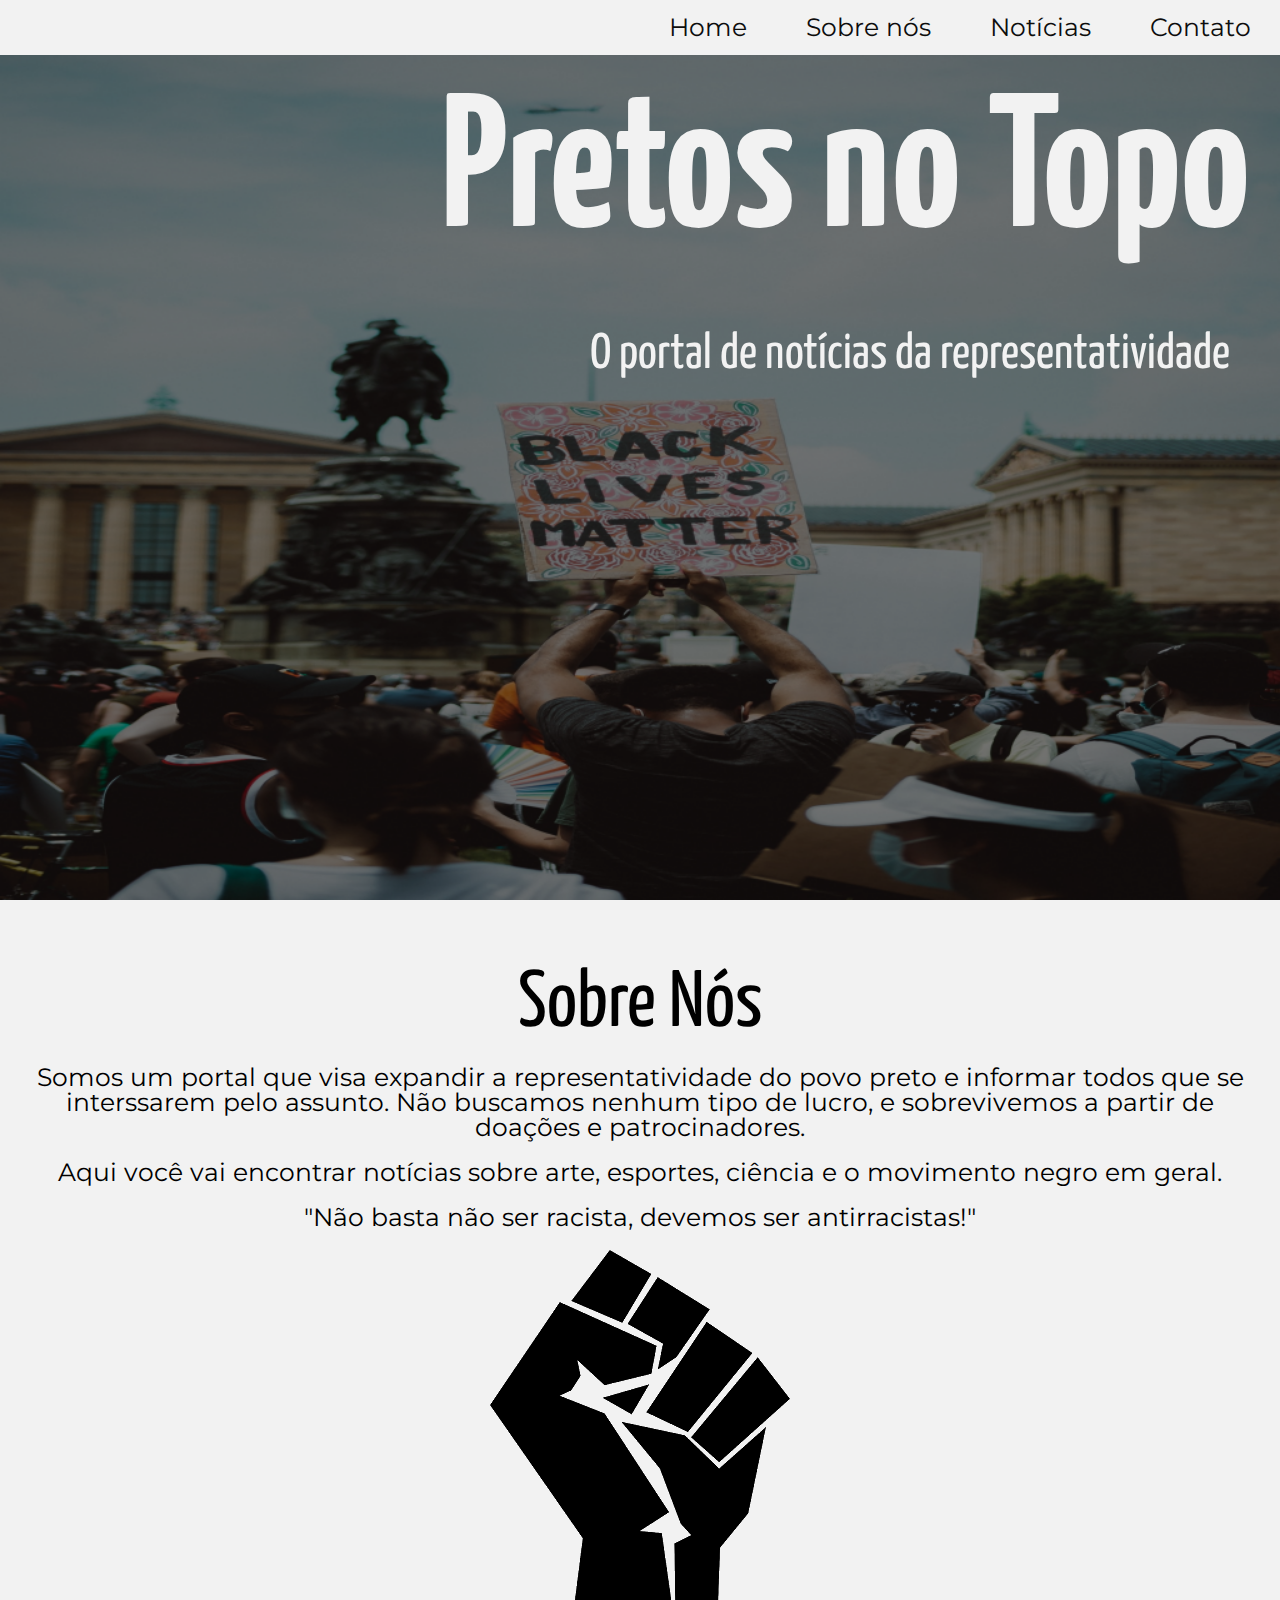
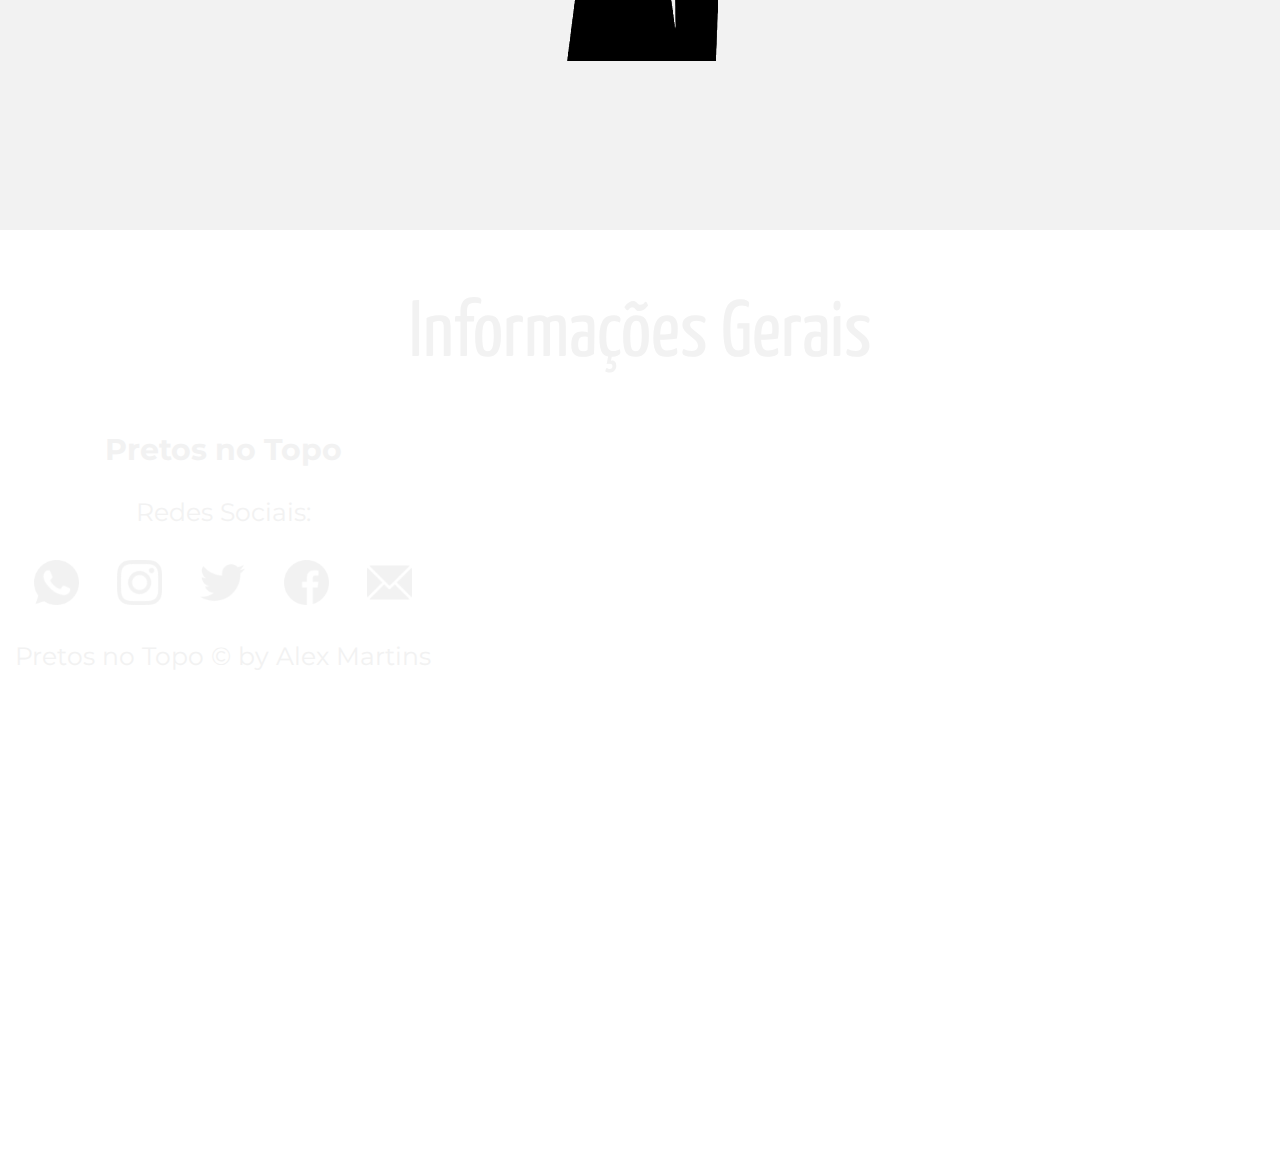
<file: index.html>
<!DOCTYPE html>
<html lang="pt-br">
<head>
    <meta charset="UTF-8">
    <meta name="viewport" content="width=device-width, initial-scale=1.0">
    <link rel="stylesheet" href="reset.css">
    <link rel="stylesheet" href="style.css">
    <link href="https://fonts.googleapis.com/css2?family=Montserrat&family=Yanone+Kaffeesatz&display=swap" rel="stylesheet">
    <title>Pretos no Topo</title>
</head>
<body>
    <header id="top">
        <nav>
                <ul>
                    <li><a href="#top"> Home </a></li>
                    <li><a href="#us"> Sobre nós </a></li>
                    <li><a href="#"> Notícias </a>
                        <ul id="ul-drop">
                            <li> <a href="interfaceEsporte.html" class="a-nav"> Esporte </a> </li>
                            <li> <a href="interfaceArte.html" class="a-nav"> Arte </a>  </li>
                            <li> <a href="interfaceCiencia.html" class="a-nav"> Ciência </a> </li>
                            <li> <a href="interfaceMovi.html" class="a-nav"> Movimento </a>  </li>
                        </ul>
                    </li>
                    <li><a href="contato.html"> Contato </a></li>
                    
                </ul>
        </nav>
            <h1 class="titulo-principal"> Pretos no Topo</h1>
            <h6> O portal de notícias da representatividade </h6>
     
    </header>
    <main>
        <section id="us">
            <h1 class="titulo-primario"> Sobre Nós </h1>
            <p class="about">
                Somos um portal que visa expandir a representatividade do povo preto e 
                informar todos que se interssarem pelo assunto. Não buscamos nenhum tipo de lucro, e sobrevivemos a partir
                de doações e patrocinadores.
            </p>
            <p class="about">
                Aqui você vai encontrar notícias sobre arte, esportes, ciência e o movimento negro em geral.
            </p>
            <p class="about">
                "Não basta não ser racista, devemos ser antirracistas!"
            </p>
            <figure class="center" style="padding: 20px;">
                <img src="blackSim.png" alt="" id="img-index">
            </figure>
        </section>
    </main>
    <footer>
        <h1 class="titulo-primario"> Informações Gerais </h1>
        <div class="flex-footer">
            <ul>
                <li style="font-weight: bold;font-size: 30px;"> Pretos no Topo </li>
                <li> Redes Sociais:  </li>
                <li>
                    <div class="flex-icons"> 
                        <a href="#"><img src="whatsapp.png" alt="Whatsapp" title="Whatsapp"></a>
                        <a href="#"><img src="insta.png" alt="Instagram" title="Instagram"></a>
                        <a href="#"><img src="twitter.png" alt="Twitter" title="Twitter"></a>
                        <a href="#"><img src="facebook.png" alt="Facebook" title="Facebook"></a>
                        <a href="#"><img src="enviar.png" alt="Email" title="Email"></a>
                    </div>
                </li>
                <li> Pretos no Topo &copy by Alex Martins</li>
            </ul>
            <iframe src="https://www.google.com/maps/embed?pb=!1m18!1m12!1m3!1d3715.989020732197!2d-46.530743685438104!3d-21.350928289570966!2m3!1f0!2f0!3f0!3m2!1i1024!2i768!4f13.1!3m3!1m2!1s0x94b63fd0272469bf%3A0xe013b6753e91a94!2sInstituto%20Federal%20de%20Educa%C3%A7%C3%A3o%2C%20Ci%C3%AAncia%20e%20Tecnologia%20do%20Sul%20de%20Minas%20Gerais%20-%20Campus%20Muzambinho!5e0!3m2!1spt-BR!2sbr!4v1594258674255!5m2!1spt-BR!2sbr" width="600" height="450" frameborder="0" style="border:0;" allowfullscreen="" aria-hidden="false" tabindex="0"></iframe>
        </div>

    </footer>

    <script src="jquery.js"></script>
    <script src="main.js"></script>

</body>
</html>
<!-- 
<div>Ícones feitos por <a href="https://www.flaticon.com/br/autores/pixel-perfect" title="Pixel perfect">Pixel perfect</a> from <a href="https://www.flaticon.com/br/" title="Flaticon">www.flaticon.com</a></div> (wpp)

-->
</file>
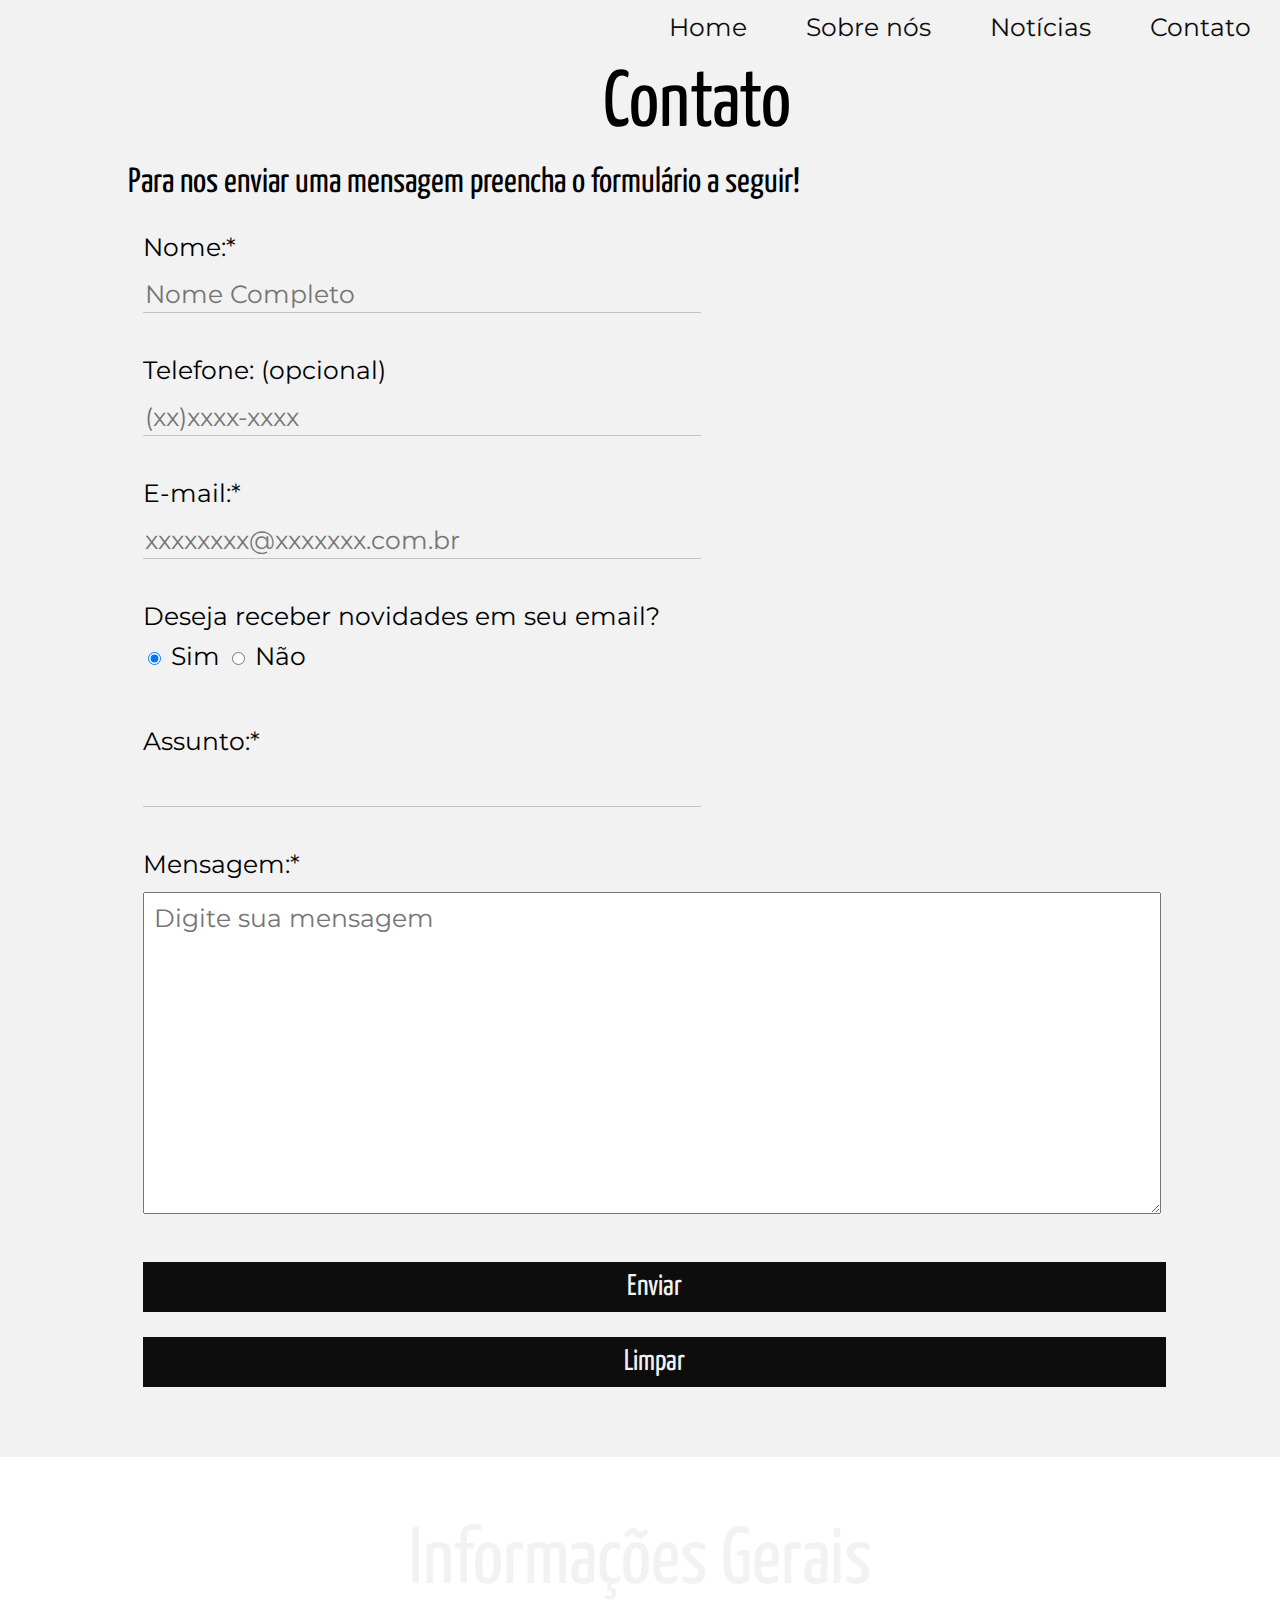
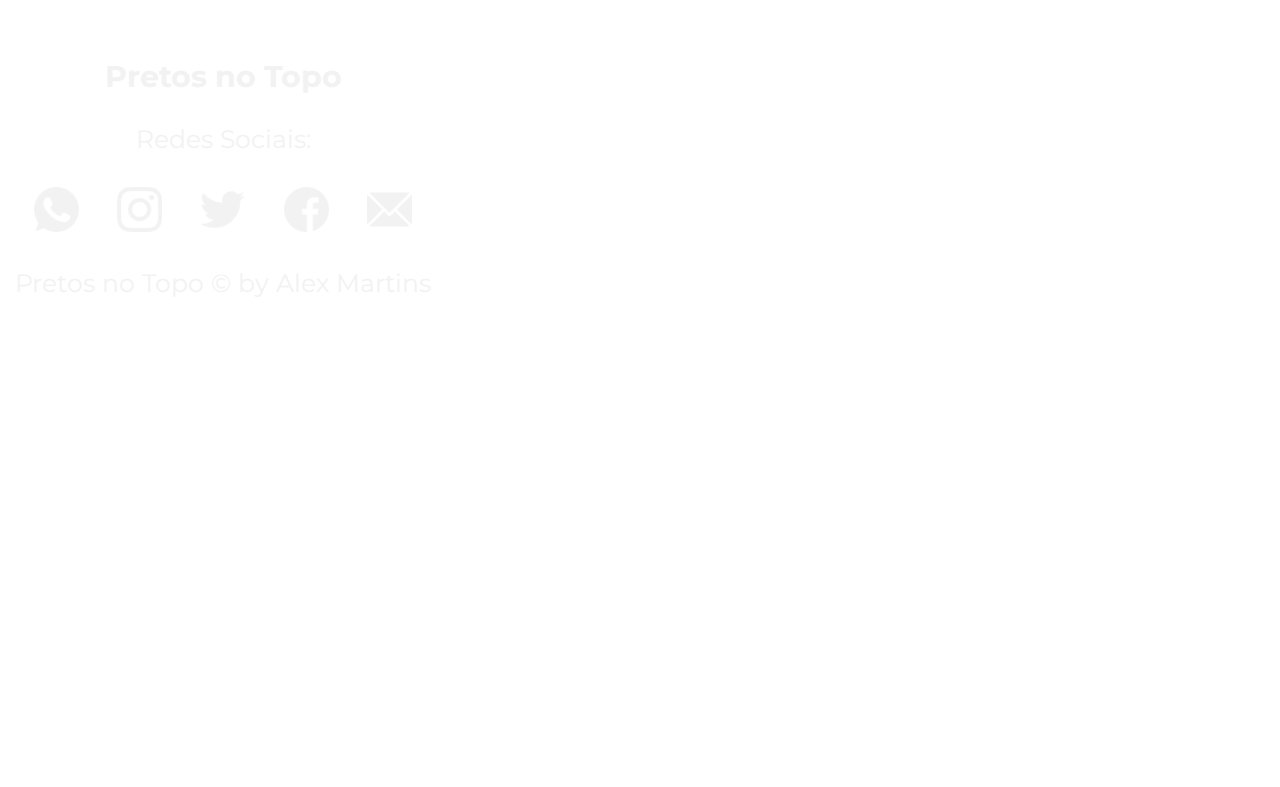
<file: contato.html>
<!DOCTYPE html>
<html lang="pt-br">
<head>
    <meta charset="UTF-8">
    <meta name="viewport" content="width=device-width, initial-scale=1.0">
    <link rel="stylesheet" href="reset.css">
    <link rel="stylesheet" href="style.css">
    <link href="https://fonts.googleapis.com/css2?family=Montserrat&family=Yanone+Kaffeesatz&display=swap" rel="stylesheet">
    <title>Pretos no Topo</title>
</head>
<body>
    <header>
        <nav>
            <ul>
                <li><a href="index.html"> Home </a></li>
                <li><a href="index.html#us"> Sobre nós </a></li>
                <li><a href="#"> Notícias </a>
                    <ul id="ul-drop">
                        <li> <a href="interfaceEsporte.html" id="a-nav"> Esporte </a> </li>
                        <li> <a href="interfaceArte.html" id="a-nav"> Arte </a>  </li>
                        <li> <a href="interfaceCiencia.html" id="a-nav"> Ciência </a> </li>
                        <li> <a href="interfaceMovi.html" id="a-nav"> Movimento </a>  </li>
                    </ul>
                </li>
                <li><a href="contato.html"> Contato </a></li>
              
            </ul>
        </nav>

     
    </header>
    <main>
        <section id="contato">
            <h1 class="titulo-primario"> Contato </h1>
            <h4 class="contato-info"> Para nos enviar uma mensagem preencha o formulário a seguir! </h4>
            <span class="advise"> </span>
            <form>
                    <div>
                        <label for="name"> Nome:* </label>
                        <input type="text" name="name" placeholder="Nome Completo" class="format-input required">
                    </div>

                    <div>
                        <label for="fone"> Telefone: (opcional) </label>
                        <input type="tel" name="fone" placeholder="(xx)xxxx-xxxx" class="format-input">
                    </div>
                       
                    <div>
                        <label for="mail"> E-mail:* </label>
                        <input type="email" name="mail" placeholder="xxxxxxxx@xxxxxxx.com.br" class="format-input required">
                    </div>
                       
                    <div>
                        <label for="yesno" > Deseja receber novidades em seu email? </label>

                        <label> 
                            <input type="radio" name="yesno" value="yes" checked>
                            <label for="yes" class="radio"> Sim </label>
                            <input type="radio" name="yesno" value="no">
                            <label for="no" class="radio" value-> Não </label>
                        </label>  
                    </div>

                    <div>
                        <label for="assunto" > Assunto:* </label>
                        <input type="text" name="assunto" class="format-input required">
                    </div>
                       
                    <div>
                        <label for="msg"> Mensagem:* </label>
                        <textarea name="msg" placeholder="Digite sua mensagem" class="required" ></textarea>
                    </div>
                       

                        <div id="button-div">
                            <input type="submit" name="enviar" value="Enviar" class="inputbutton" id="submit">
                            <input type="reset" name="limpar" value="Limpar" class="inputbutton" >
                        </div>
            </form>
        </section>
    </main>
    <footer>
        <h1 class="titulo-primario"> Informações Gerais </h1>
        <div class="flex-footer">
            <ul>
                <li style="font-weight: bold;font-size: 30px;"> Pretos no Topo </li>
                <li> Redes Sociais:  </li>
                <li>
                    <div class="flex-icons"> 
                        <a href="#"><img src="whatsapp.png" alt="Whatsapp" title="Whatsapp"></a>
                        <a href="#"><img src="insta.png" alt="Instagram" title="Instagram"></a>
                        <a href="#"><img src="twitter.png" alt="Twitter" title="Twitter"></a>
                        <a href="#"><img src="facebook.png" alt="Facebook" title="Facebook"></a>
                        <a href="#"><img src="enviar.png" alt="Email" title="Email"></a>
                    </div>
                </li>
                <li> Pretos no Topo &copy by Alex Martins</li>
            </ul>
            <iframe src="https://www.google.com/maps/embed?pb=!1m18!1m12!1m3!1d3715.989020732197!2d-46.530743685438104!3d-21.350928289570966!2m3!1f0!2f0!3f0!3m2!1i1024!2i768!4f13.1!3m3!1m2!1s0x94b63fd0272469bf%3A0xe013b6753e91a94!2sInstituto%20Federal%20de%20Educa%C3%A7%C3%A3o%2C%20Ci%C3%AAncia%20e%20Tecnologia%20do%20Sul%20de%20Minas%20Gerais%20-%20Campus%20Muzambinho!5e0!3m2!1spt-BR!2sbr!4v1594258674255!5m2!1spt-BR!2sbr" width="600" height="450" frameborder="0" style="border:0;" allowfullscreen="" aria-hidden="false" tabindex="0"></iframe>
        </div>

    </footer>

    <script src="jquery.js"></script>
    <script src="main.js"></script>

</body>
</html>
</file>
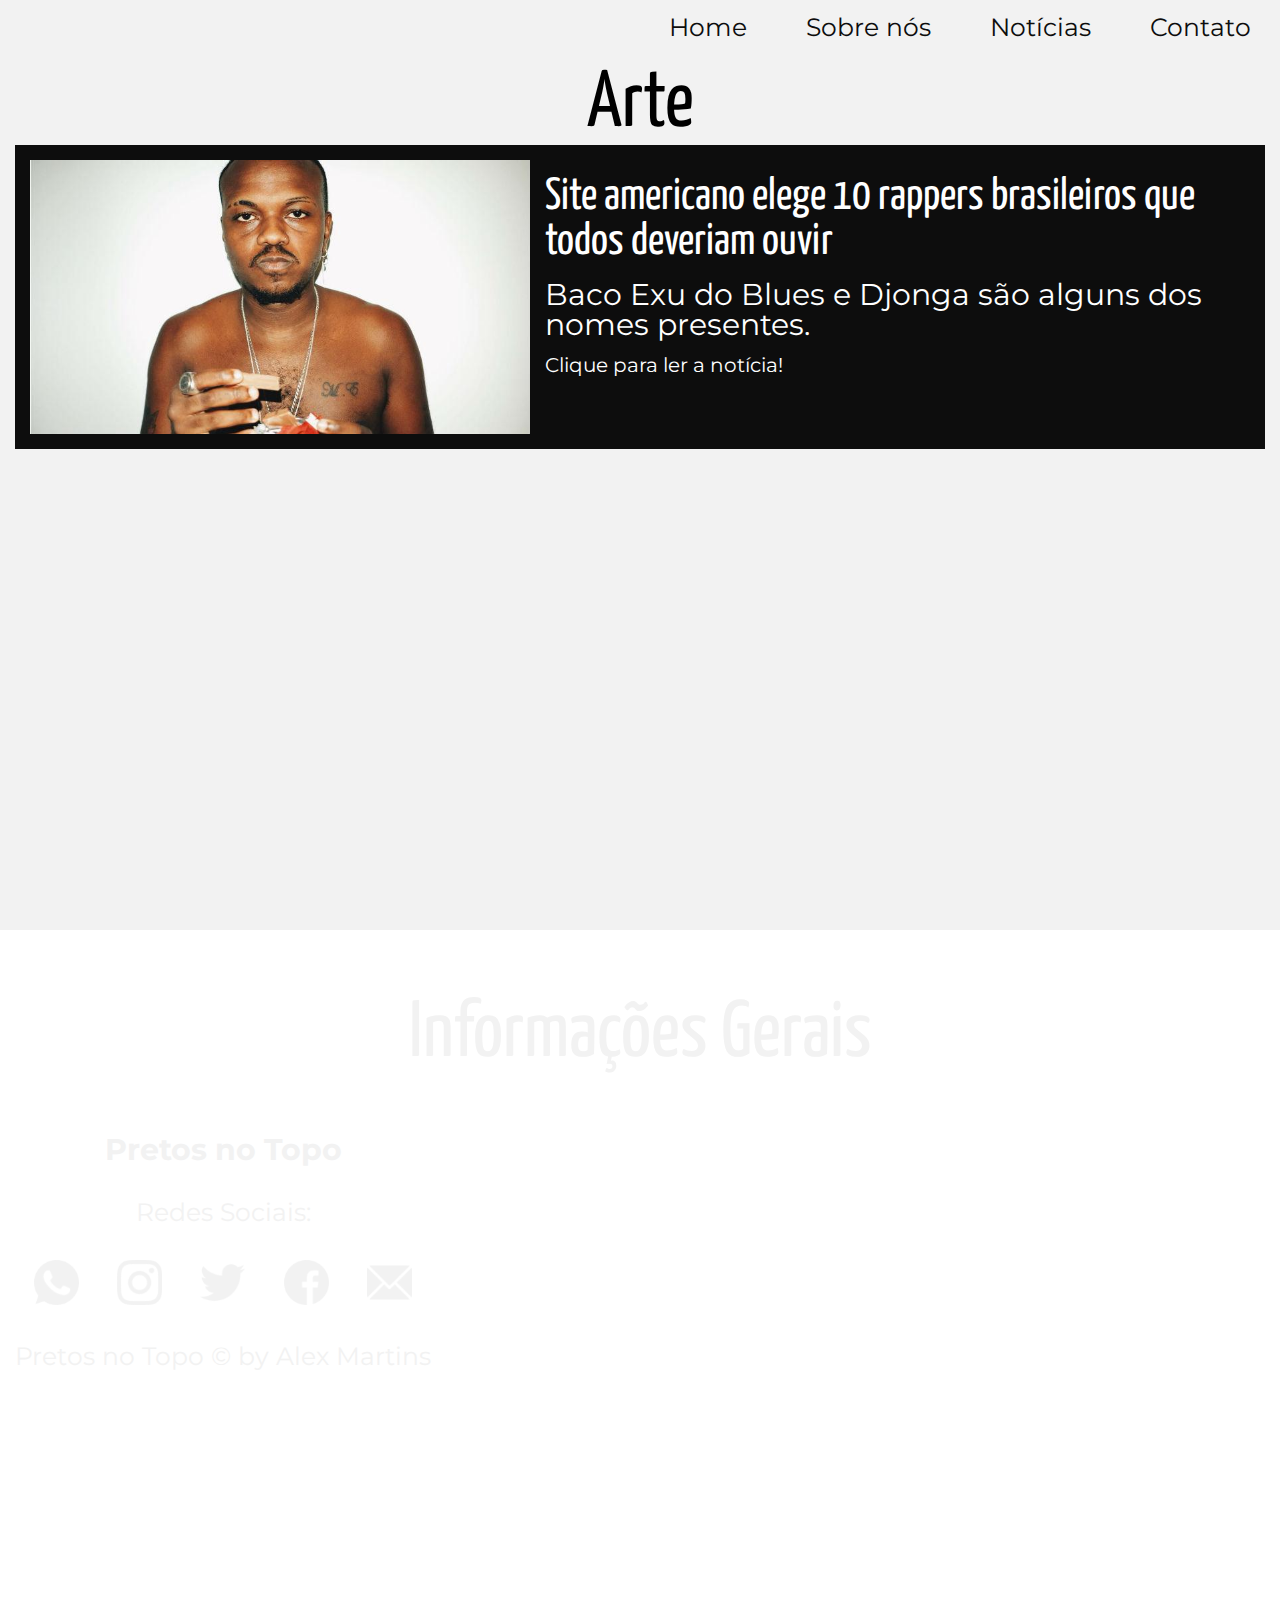
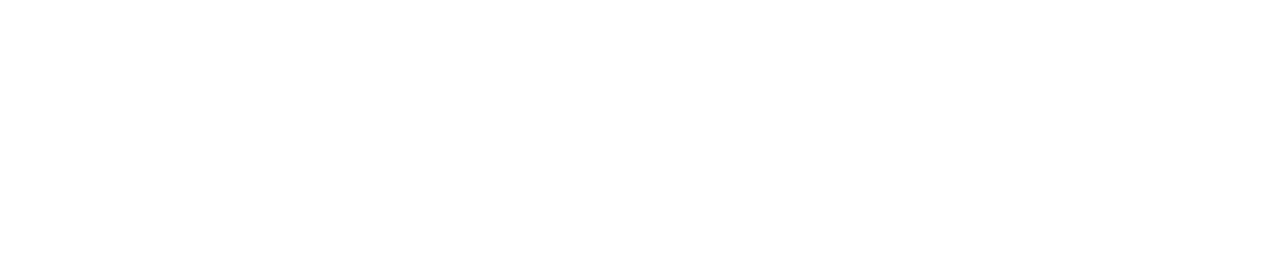
<file: interfaceArte.html>
<!DOCTYPE html>
<html lang="pt-br">
<head>
    <meta charset="UTF-8">
    <meta name="viewport" content="width=device-width, initial-scale=1.0">
    <link rel="stylesheet" href="reset.css">
    <link rel="stylesheet" href="style.css">
    <link href="https://fonts.googleapis.com/css2?family=Montserrat&family=Yanone+Kaffeesatz&display=swap" rel="stylesheet">
    <title>Arte</title>
</head>
<body>
    <header>
        <nav>
            
                <ul>
                    <li><a href="index.html"> Home </a></li>
                    <li><a href="index.html#us"> Sobre nós </a></li>
                    <li><a href="#"> Notícias </a>
                        <ul id="ul-drop">
                            <li> <a href="interfaceEsporte.html" id="a-nav"> Esporte </a> </li>
                            <li> <a href="interfaceArte.html" id="a-nav"> Arte </a>  </li>
                            <li> <a href="interfaceCiencia.html" id="a-nav"> Ciência </a> </li>
                            <li> <a href="interfaceMovi.html" id="a-nav"> Movimento </a>  </li>
                        </ul>
                    </li>
                    <li><a href="contato.html"> Contato </a></li>
                    
                </ul>
       
        </nav>

     
    </header>
    <main>
        <section class="interface-ntc">
            <h1 class="titulo-primario"> Arte </h1>
            <a href="ntcrap.html" class="redireciona-ntc">
                <div class="ntc-link">
                    <img src="djonga.jpg" alt="">
                    <div>
                        <h4 class="titulo-link"> Site americano elege 10 rappers brasileiros que todos deveriam ouvir </h4>
                        <p class="desc-link">
                            Baco Exu do Blues e Djonga são alguns dos nomes presentes.
                        </p>
                        <p class="desc-link" style="font-size: 20px !important;">
                            Clique para ler a notícia!
                        </p>

                    </div>
                </div>
            </a>
        </section>
    </main>
    <footer>
        <h1 class="titulo-primario"> Informações Gerais </h1>
        <div class="flex-footer">
            <ul>
                <li style="font-weight: bold;font-size: 30px;"> Pretos no Topo </li>
                <li> Redes Sociais:  </li>
                <li>
                    <div class="flex-icons"> 
                        <a href="#"><img src="whatsapp.png" alt="Whatsapp" title="Whatsapp"></a>
                        <a href="#"><img src="insta.png" alt="Instagram" title="Instagram"></a>
                        <a href="#"><img src="twitter.png" alt="Twitter" title="Twitter"></a>
                        <a href="#"><img src="facebook.png" alt="Facebook" title="Facebook"></a>
                        <a href="#"><img src="enviar.png" alt="Email" title="Email"></a>
                    </div>
                </li>
                <li> Pretos no Topo &copy by Alex Martins</li>
            </ul>
            <iframe src="https://www.google.com/maps/embed?pb=!1m18!1m12!1m3!1d3715.989020732197!2d-46.530743685438104!3d-21.350928289570966!2m3!1f0!2f0!3f0!3m2!1i1024!2i768!4f13.1!3m3!1m2!1s0x94b63fd0272469bf%3A0xe013b6753e91a94!2sInstituto%20Federal%20de%20Educa%C3%A7%C3%A3o%2C%20Ci%C3%AAncia%20e%20Tecnologia%20do%20Sul%20de%20Minas%20Gerais%20-%20Campus%20Muzambinho!5e0!3m2!1spt-BR!2sbr!4v1594258674255!5m2!1spt-BR!2sbr" width="600" height="450" frameborder="0" style="border:0;" allowfullscreen="" aria-hidden="false" tabindex="0"></iframe>
        </div>

    </footer>

    <script src="jquery.js"></script>
    <script src="main.js"></script>

</body>
</html>
</file>
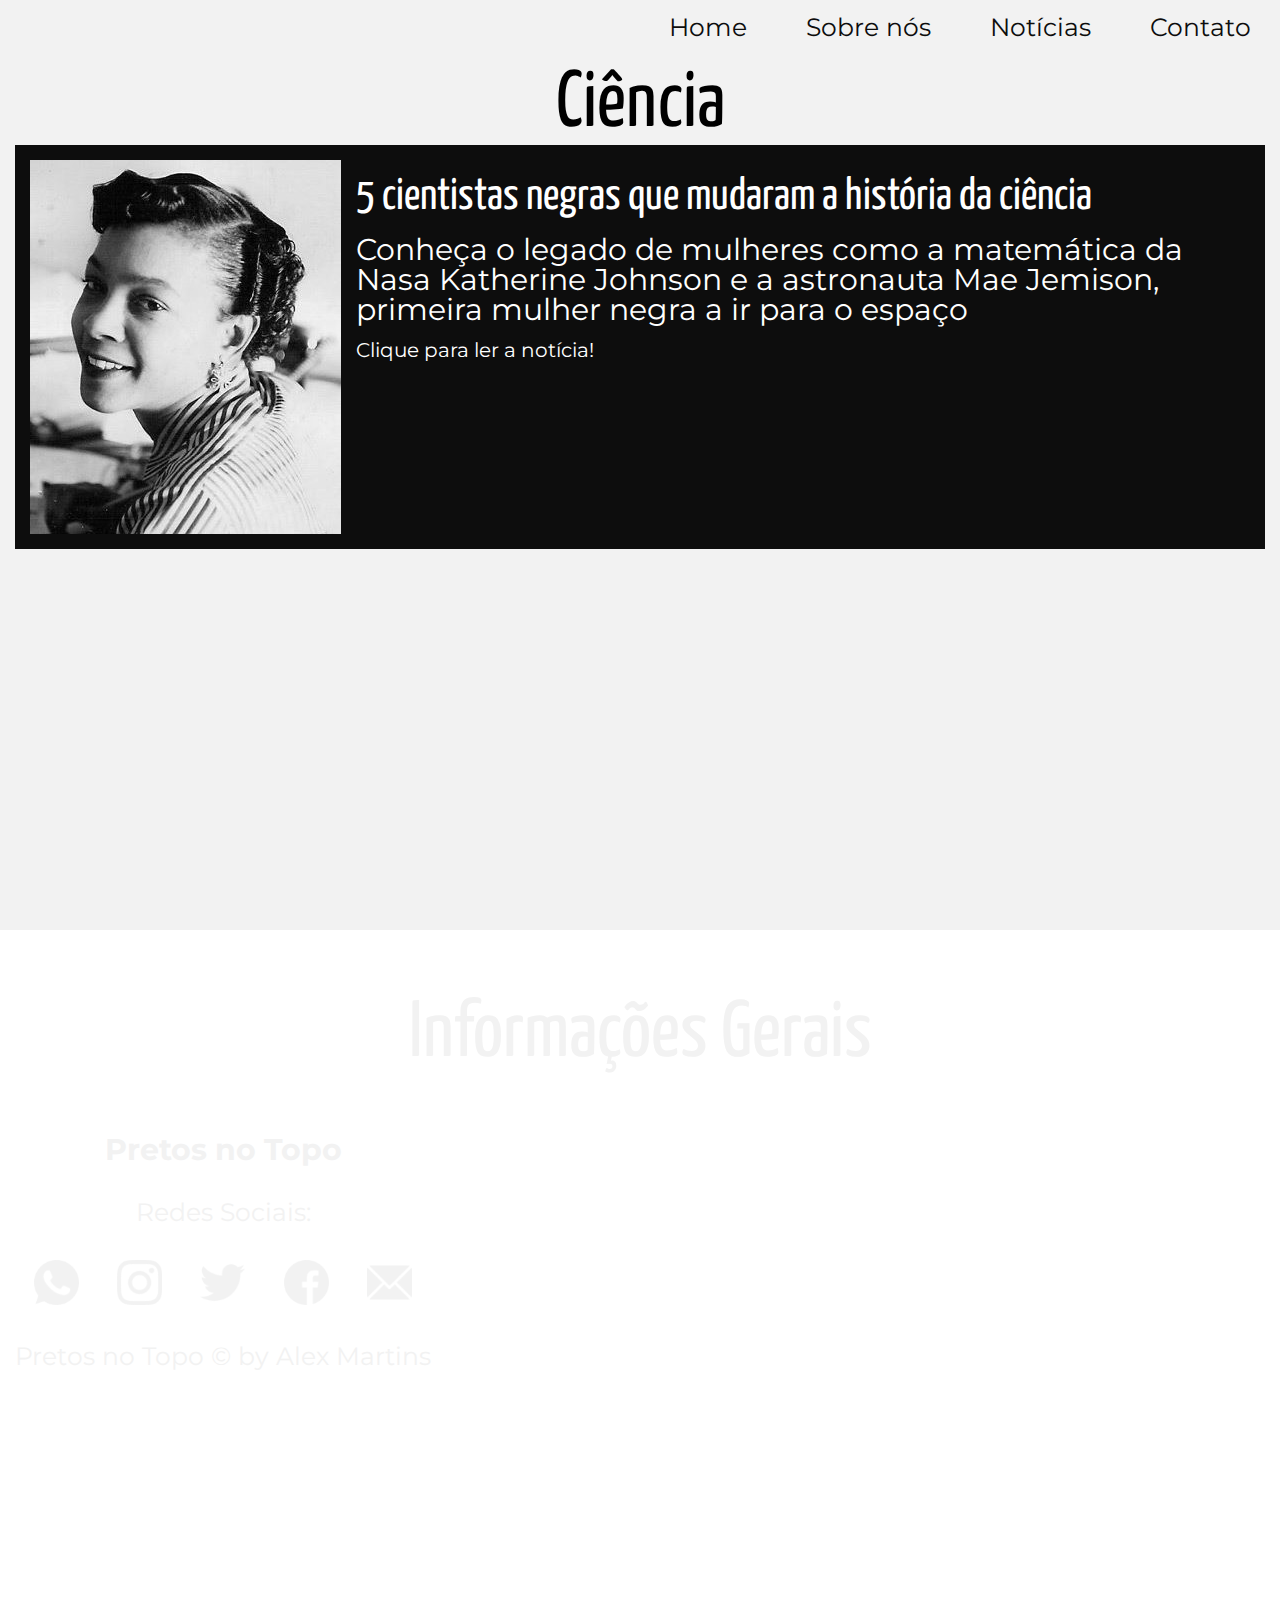
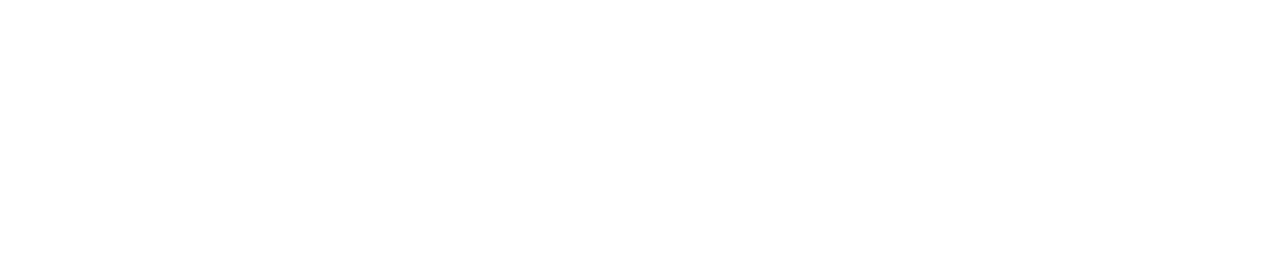
<file: interfaceCiencia.html>
<!DOCTYPE html>
<html lang="pt-br">
<head>
    <meta charset="UTF-8">
    <meta name="viewport" content="width=device-width, initial-scale=1.0">
    <link rel="stylesheet" href="reset.css">
    <link rel="stylesheet" href="style.css">
    <link href="https://fonts.googleapis.com/css2?family=Montserrat&family=Yanone+Kaffeesatz&display=swap" rel="stylesheet">
    <title>Ciência</title>
</head>
<body>
    <header>
        <nav>
            
                <ul>
                    <li><a href="index.html"> Home </a></li>
                    <li><a href="index.html#us"> Sobre nós </a></li>
                    <li><a href="#"> Notícias </a>
                        <ul id="ul-drop">
                            <li> <a href="interfaceEsporte.html" id="a-nav"> Esporte </a> </li>
                            <li> <a href="interfaceArte.html" id="a-nav"> Arte </a>  </li>
                            <li> <a href="interfaceCiencia.html" id="a-nav"> Ciência </a> </li>
                            <li> <a href="interfaceMovi.html" id="a-nav"> Movimento </a>  </li>
                        </ul>
                    </li>
                    <li><a href="contato.html"> Contato </a></li>
                  
                </ul>
        </nav>

     
    </header>
    <main>
        <section class="interface-ntc">
            <h1 class="titulo-primario"> Ciência </h1>
            <a href="ntcciencia.html" class="redireciona-ntc">
                <div class="ntc-link">
                    <img src="mamie.jpg" alt="">
                    <div>
                        <h4 class="titulo-link"> 5 cientistas negras que mudaram a história da ciência </h4>
                        <p class="desc-link">
                            Conheça o legado de mulheres como a matemática da Nasa Katherine Johnson e a astronauta Mae Jemison, primeira mulher negra a ir para o espaço
                        </p>
                        <p class="desc-link" style="font-size: 20px !important;">
                            Clique para ler a notícia!
                        </p>

                    </div>
                </div>
            </a>
        </section>
    </main>
    <footer>
        <h1 class="titulo-primario"> Informações Gerais </h1>
        <div class="flex-footer">
            <ul>
                <li style="font-weight: bold;font-size: 30px;"> Pretos no Topo </li>
                <li> Redes Sociais:  </li>
                <li>
                    <div class="flex-icons"> 
                        <a href="#"><img src="whatsapp.png" alt="Whatsapp" title="Whatsapp"></a>
                        <a href="#"><img src="insta.png" alt="Instagram" title="Instagram"></a>
                        <a href="#"><img src="twitter.png" alt="Twitter" title="Twitter"></a>
                        <a href="#"><img src="facebook.png" alt="Facebook" title="Facebook"></a>
                        <a href="#"><img src="enviar.png" alt="Email" title="Email"></a>
                    </div>
                </li>
                <li> Pretos no Topo &copy by Alex Martins</li>
            </ul>
            <iframe src="https://www.google.com/maps/embed?pb=!1m18!1m12!1m3!1d3715.989020732197!2d-46.530743685438104!3d-21.350928289570966!2m3!1f0!2f0!3f0!3m2!1i1024!2i768!4f13.1!3m3!1m2!1s0x94b63fd0272469bf%3A0xe013b6753e91a94!2sInstituto%20Federal%20de%20Educa%C3%A7%C3%A3o%2C%20Ci%C3%AAncia%20e%20Tecnologia%20do%20Sul%20de%20Minas%20Gerais%20-%20Campus%20Muzambinho!5e0!3m2!1spt-BR!2sbr!4v1594258674255!5m2!1spt-BR!2sbr" width="600" height="450" frameborder="0" style="border:0;" allowfullscreen="" aria-hidden="false" tabindex="0"></iframe>
        </div>

    </footer>

    <script src="jquery.js"></script>
    <script src="main.js"></script>

</body>
</html>
</file>
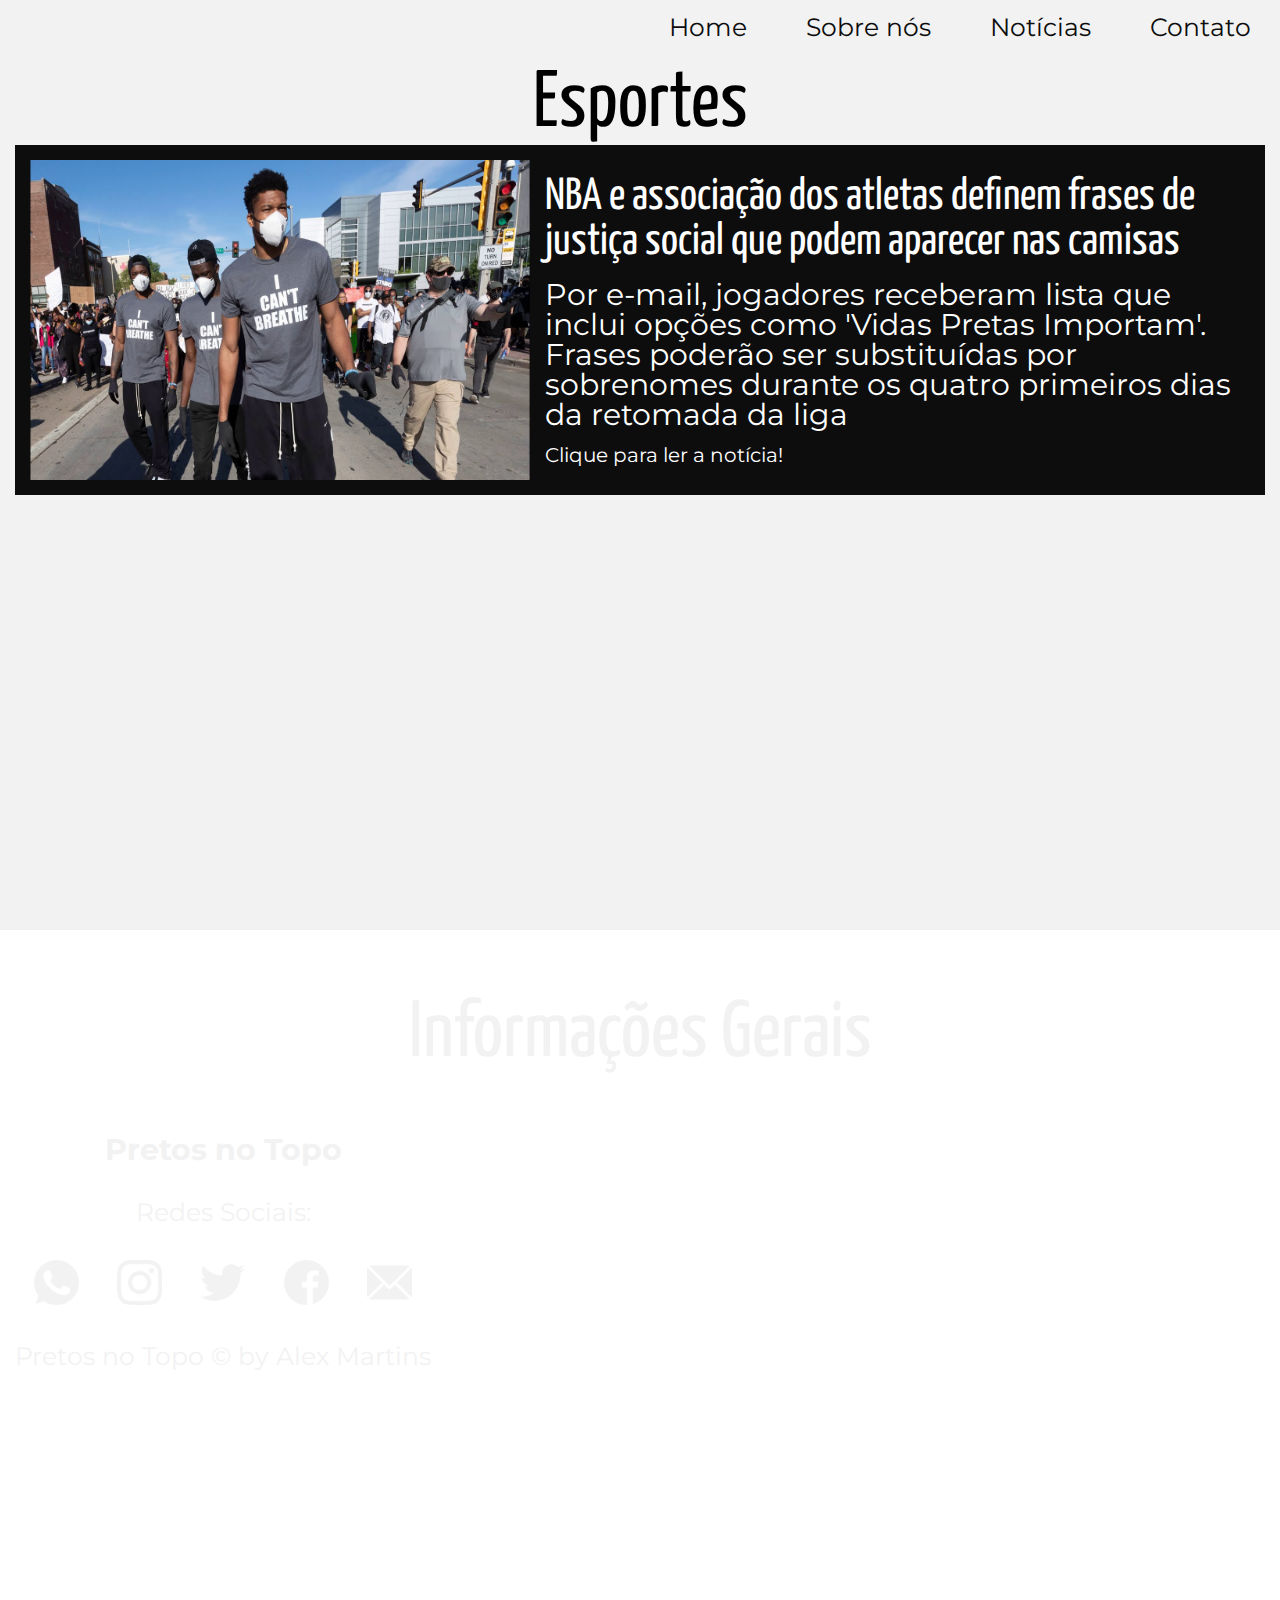
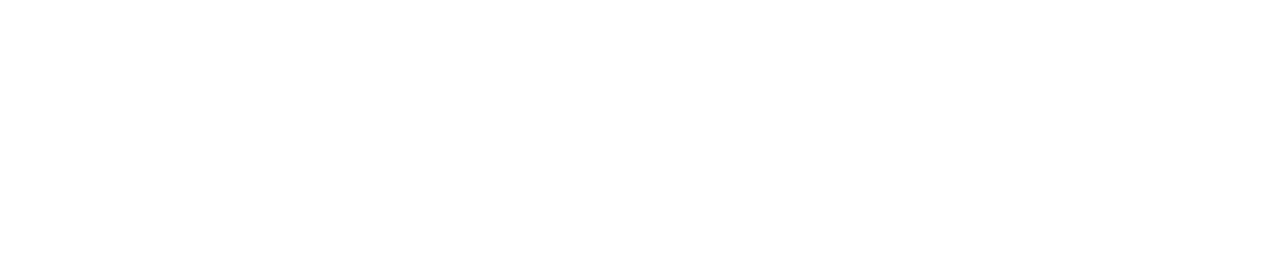
<file: interfaceEsporte.html>
<!DOCTYPE html>
<html lang="pt-br">
<head>
    <meta charset="UTF-8">
    <meta name="viewport" content="width=device-width, initial-scale=1.0">
    <link rel="stylesheet" href="reset.css">
    <link rel="stylesheet" href="style.css">
    <link href="https://fonts.googleapis.com/css2?family=Montserrat&family=Yanone+Kaffeesatz&display=swap" rel="stylesheet">
    <title>Esportes</title>
</head>
<body>
    <header>
        <nav>
            <ul>
                <li><a href="index.html"> Home </a></li>
                <li><a href="index.html#us"> Sobre nós </a></li>
                <li><a href="#"> Notícias </a>
                    <ul id="ul-drop">
                        <li> <a href="interfaceEsporte.html" id="a-nav"> Esporte </a> </li>
                        <li> <a href="interfaceArte.html" id="a-nav"> Arte </a>  </li>
                        <li> <a href="interfaceCiencia.html" id="a-nav"> Ciência </a> </li>
                        <li> <a href="interfaceMovi.html" id="a-nav"> Movimento </a>  </li>
                    </ul>
                </li>
                <li><a href="contato.html"> Contato </a></li>
              
            </ul>
        </nav>

     
    </header>
    <main>
        <section class="interface-ntc">
            <h1 class="titulo-primario"> Esportes </h1>
            <a href="ntcesporte.html" class="redireciona-ntc">
                <div class="ntc-link">
                    <img src="grego.jpg" alt="">
                    <div>
                        <h4 class="titulo-link"> NBA e associação dos atletas definem frases de justiça social que podem aparecer nas camisas  </h4>
                        <p class="desc-link">
                            Por e-mail, jogadores receberam lista que inclui opções como 'Vidas Pretas Importam'. Frases poderão ser substituídas por sobrenomes durante os quatro primeiros dias da retomada da liga
                        </p>
                        <p class="desc-link" style="font-size: 20px !important;">
                            Clique para ler a notícia!
                        </p>

                    </div>
                </div>
            </a>
        </section>
    </main>
    <footer>
        <h1 class="titulo-primario"> Informações Gerais </h1>
        <div class="flex-footer">
            <ul>
                <li style="font-weight: bold;font-size: 30px;"> Pretos no Topo </li>
                <li> Redes Sociais:  </li>
                <li>
                    <div class="flex-icons"> 
                        <a href="#"><img src="whatsapp.png" alt="Whatsapp" title="Whatsapp"></a>
                        <a href="#"><img src="insta.png" alt="Instagram" title="Instagram"></a>
                        <a href="#"><img src="twitter.png" alt="Twitter" title="Twitter"></a>
                        <a href="#"><img src="facebook.png" alt="Facebook" title="Facebook"></a>
                        <a href="#"><img src="enviar.png" alt="Email" title="Email"></a>
                    </div>
                </li>
                <li> Pretos no Topo &copy by Alex Martins</li>
            </ul>
            <iframe src="https://www.google.com/maps/embed?pb=!1m18!1m12!1m3!1d3715.989020732197!2d-46.530743685438104!3d-21.350928289570966!2m3!1f0!2f0!3f0!3m2!1i1024!2i768!4f13.1!3m3!1m2!1s0x94b63fd0272469bf%3A0xe013b6753e91a94!2sInstituto%20Federal%20de%20Educa%C3%A7%C3%A3o%2C%20Ci%C3%AAncia%20e%20Tecnologia%20do%20Sul%20de%20Minas%20Gerais%20-%20Campus%20Muzambinho!5e0!3m2!1spt-BR!2sbr!4v1594258674255!5m2!1spt-BR!2sbr" width="600" height="450" frameborder="0" style="border:0;" allowfullscreen="" aria-hidden="false" tabindex="0"></iframe>
        </div>

    </footer>

    <script src="jquery.js"></script>
    <script src="main.js"></script>

</body>
</html>
</file>
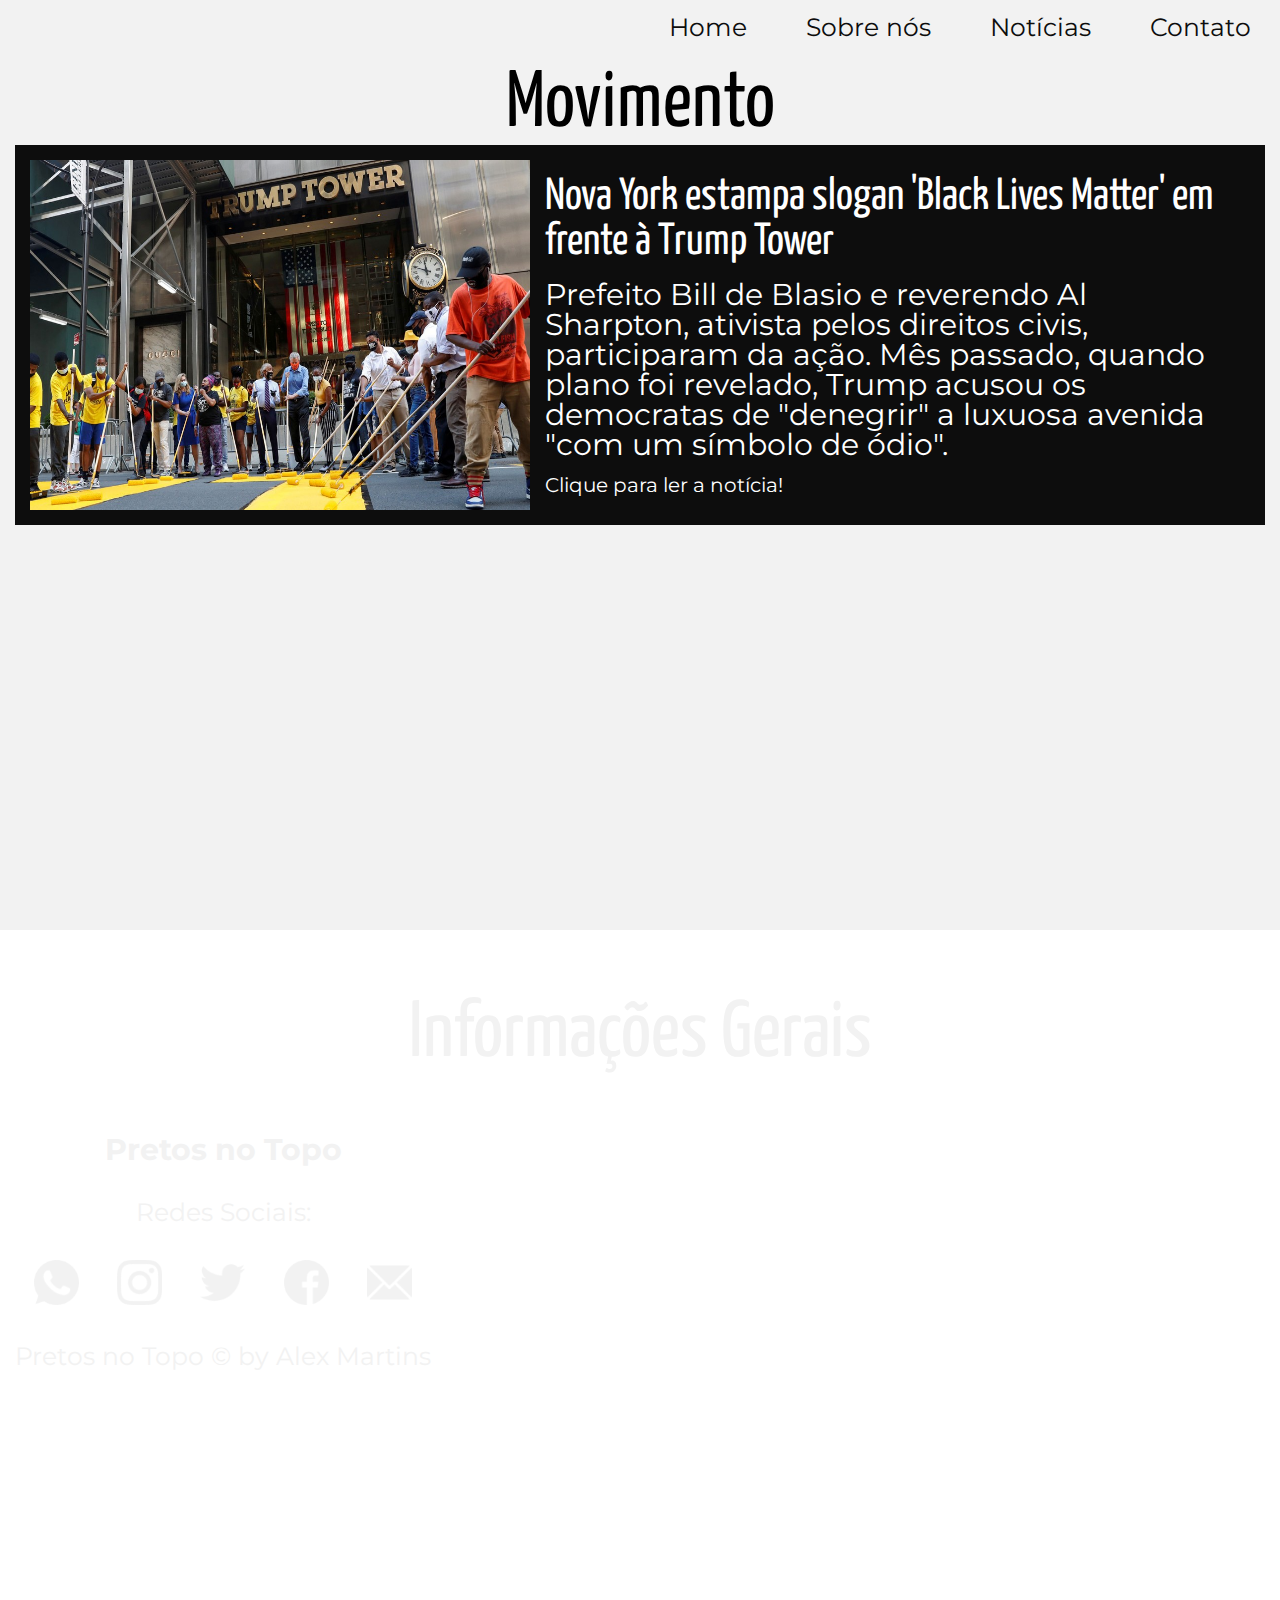
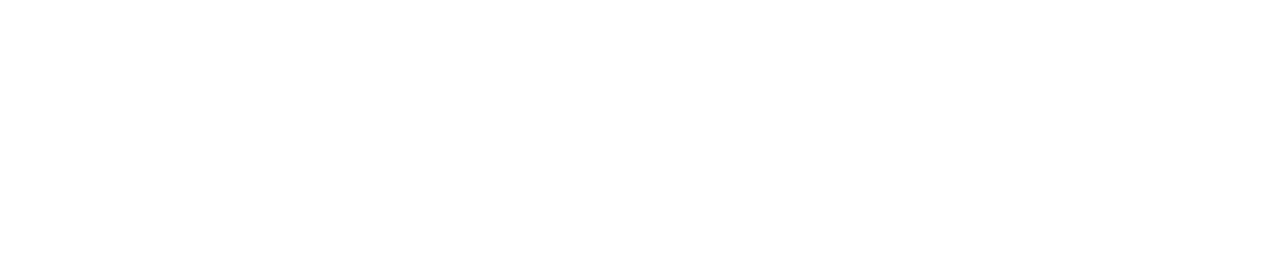
<file: interfaceMovi.html>
<!DOCTYPE html>
<html lang="pt-br">
<head>
    <meta charset="UTF-8">
    <meta name="viewport" content="width=device-width, initial-scale=1.0">
    <link rel="stylesheet" href="reset.css">
    <link rel="stylesheet" href="style.css">
    <link href="https://fonts.googleapis.com/css2?family=Montserrat&family=Yanone+Kaffeesatz&display=swap" rel="stylesheet">
    <title>Movimento</title>
</head>
<body>
    <header>
        <nav>
            <ul>
                <li><a href="index.html"> Home </a></li>
                <li><a href="index.html#us"> Sobre nós </a></li>
                <li><a href="#"> Notícias </a>
                    <ul id="ul-drop">
                        <li> <a href="interfaceEsporte.html" id="a-nav"> Esporte </a> </li>
                        <li> <a href="interfaceArte.html" id="a-nav"> Arte </a>  </li>
                        <li> <a href="interfaceCiencia.html" id="a-nav"> Ciência </a> </li>
                        <li> <a href="interfaceMovi.html" id="a-nav"> Movimento </a>  </li>
                    </ul>
                </li>
                <li><a href="contato.html"> Contato </a></li>
              
            </ul>
        </nav>

     
    </header>
    <main>
        <section class="interface-ntc">
            <h1 class="titulo-primario"> Movimento </h1>
            <a href="ntcmovi.html" class="redireciona-ntc">
                <div class="ntc-link">
                    <img src="blmTrumpTower.jpg" alt="">
                    <div>
                        <h4 class="titulo-link"> Nova York estampa slogan 'Black Lives Matter' em frente à Trump Tower </h4>
                        <p class="desc-link">
                            Prefeito Bill de Blasio e reverendo Al Sharpton, ativista pelos direitos civis, participaram da ação. Mês passado, quando plano foi revelado, Trump acusou os democratas de "denegrir" a luxuosa avenida "com um símbolo de ódio".
                        </p>
                        <p class="desc-link" style="font-size: 20px !important;">
                            Clique para ler a notícia!
                        </p>

                    </div>
                </div>
            </a>
        </section>
    </main>
    <footer>
        <h1 class="titulo-primario"> Informações Gerais </h1>
        <div class="flex-footer">
            <ul>
                <li style="font-weight: bold;font-size: 30px;"> Pretos no Topo </li>
                <li> Redes Sociais:  </li>
                <li>
                    <div class="flex-icons"> 
                        <a href="#"><img src="whatsapp.png" alt="Whatsapp" title="Whatsapp"></a>
                        <a href="#"><img src="insta.png" alt="Instagram" title="Instagram"></a>
                        <a href="#"><img src="twitter.png" alt="Twitter" title="Twitter"></a>
                        <a href="#"><img src="facebook.png" alt="Facebook" title="Facebook"></a>
                        <a href="#"><img src="enviar.png" alt="Email" title="Email"></a>
                    </div>
                </li>
                <li> Pretos no Topo &copy by Alex Martins</li>
            </ul>
            <iframe src="https://www.google.com/maps/embed?pb=!1m18!1m12!1m3!1d3715.989020732197!2d-46.530743685438104!3d-21.350928289570966!2m3!1f0!2f0!3f0!3m2!1i1024!2i768!4f13.1!3m3!1m2!1s0x94b63fd0272469bf%3A0xe013b6753e91a94!2sInstituto%20Federal%20de%20Educa%C3%A7%C3%A3o%2C%20Ci%C3%AAncia%20e%20Tecnologia%20do%20Sul%20de%20Minas%20Gerais%20-%20Campus%20Muzambinho!5e0!3m2!1spt-BR!2sbr!4v1594258674255!5m2!1spt-BR!2sbr" width="600" height="450" frameborder="0" style="border:0;" allowfullscreen="" aria-hidden="false" tabindex="0"></iframe>
        </div>

    </footer>

    <script src="jquery.js"></script>
    <script src="main.js"></script>

</body>
</html>
</file>
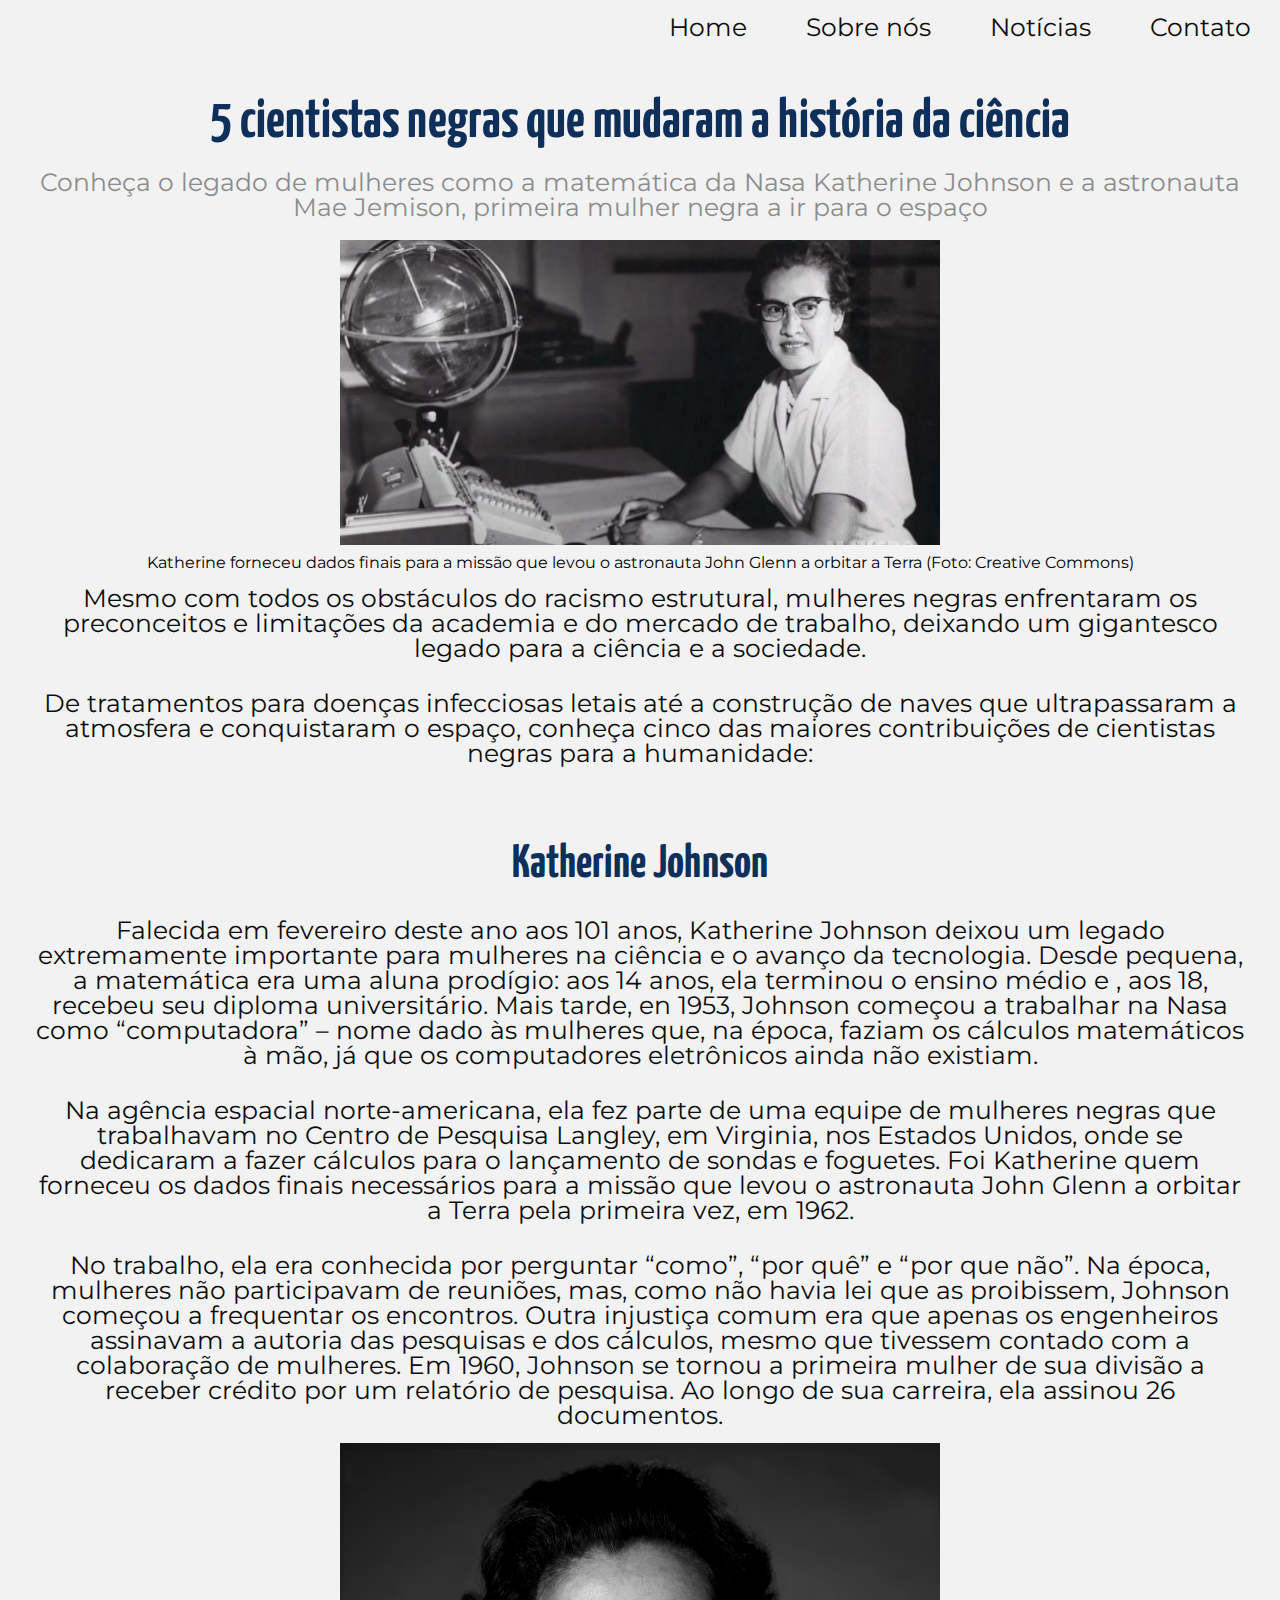
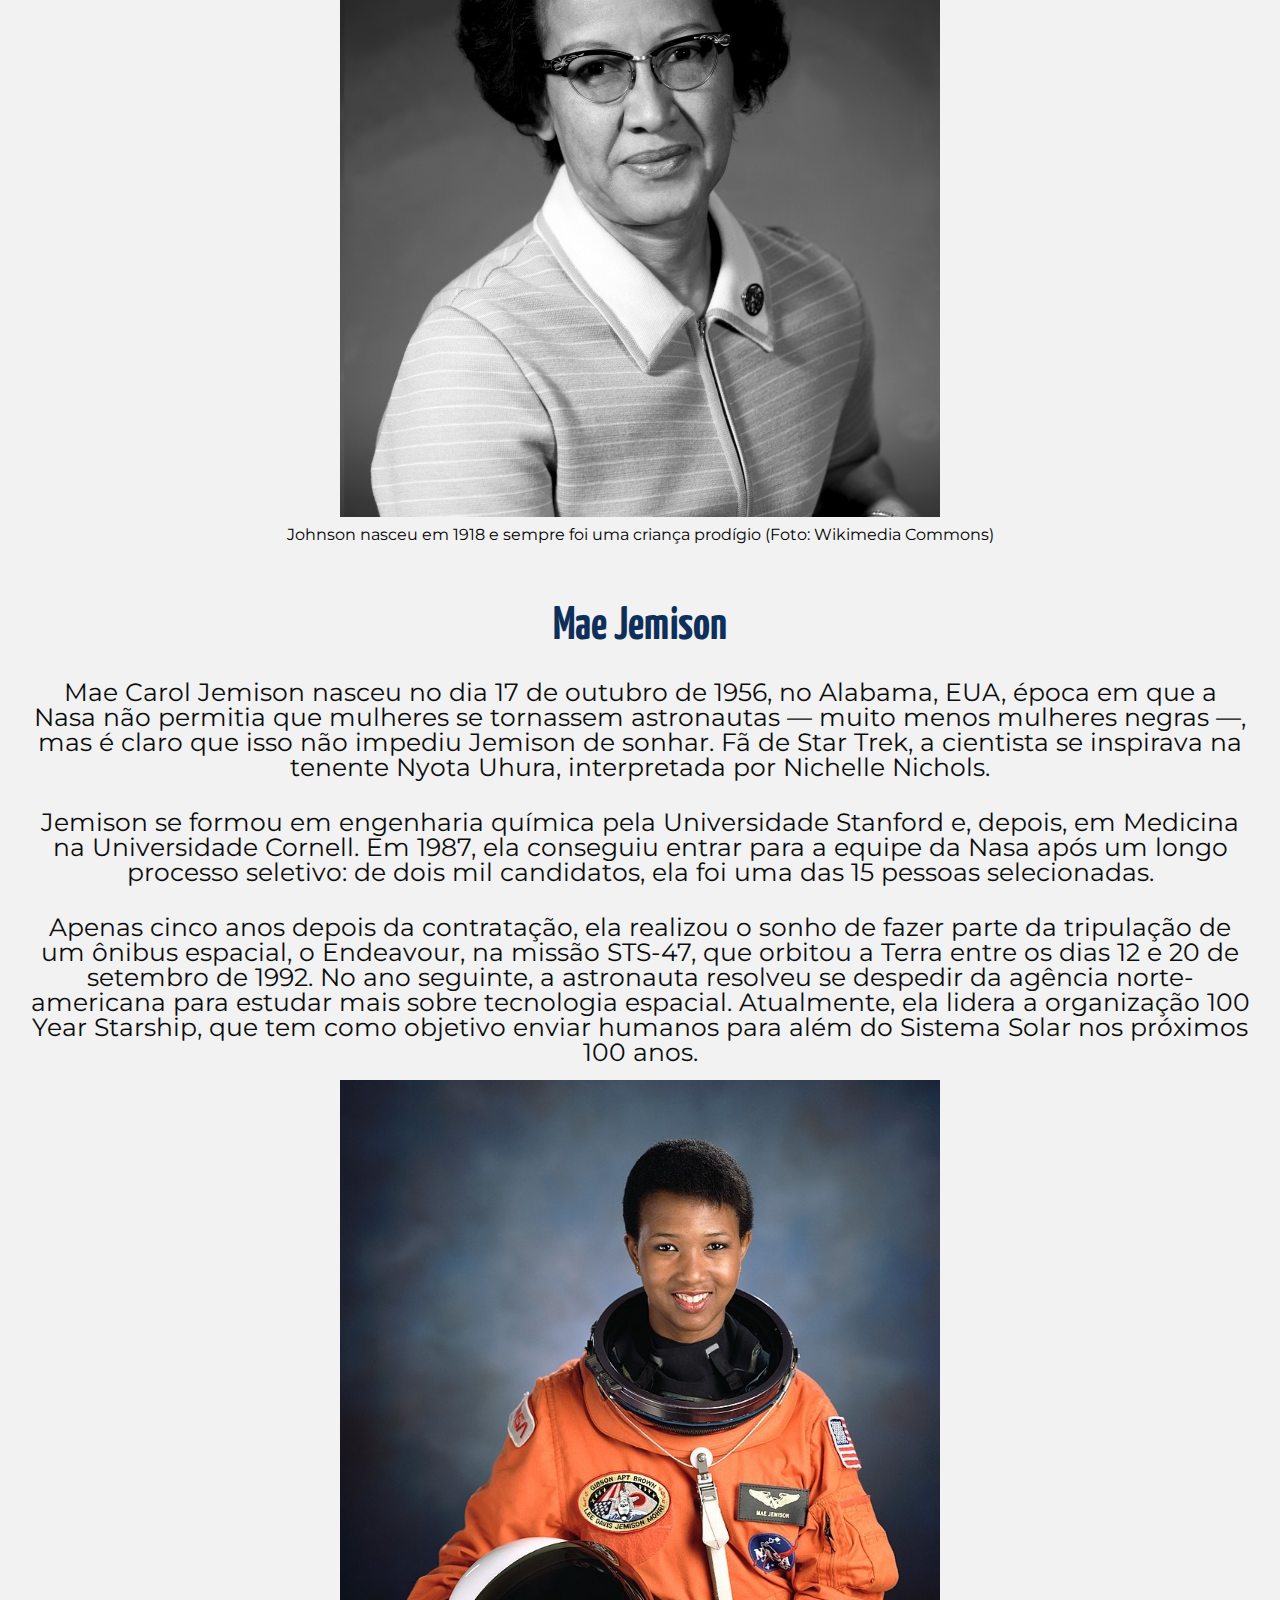
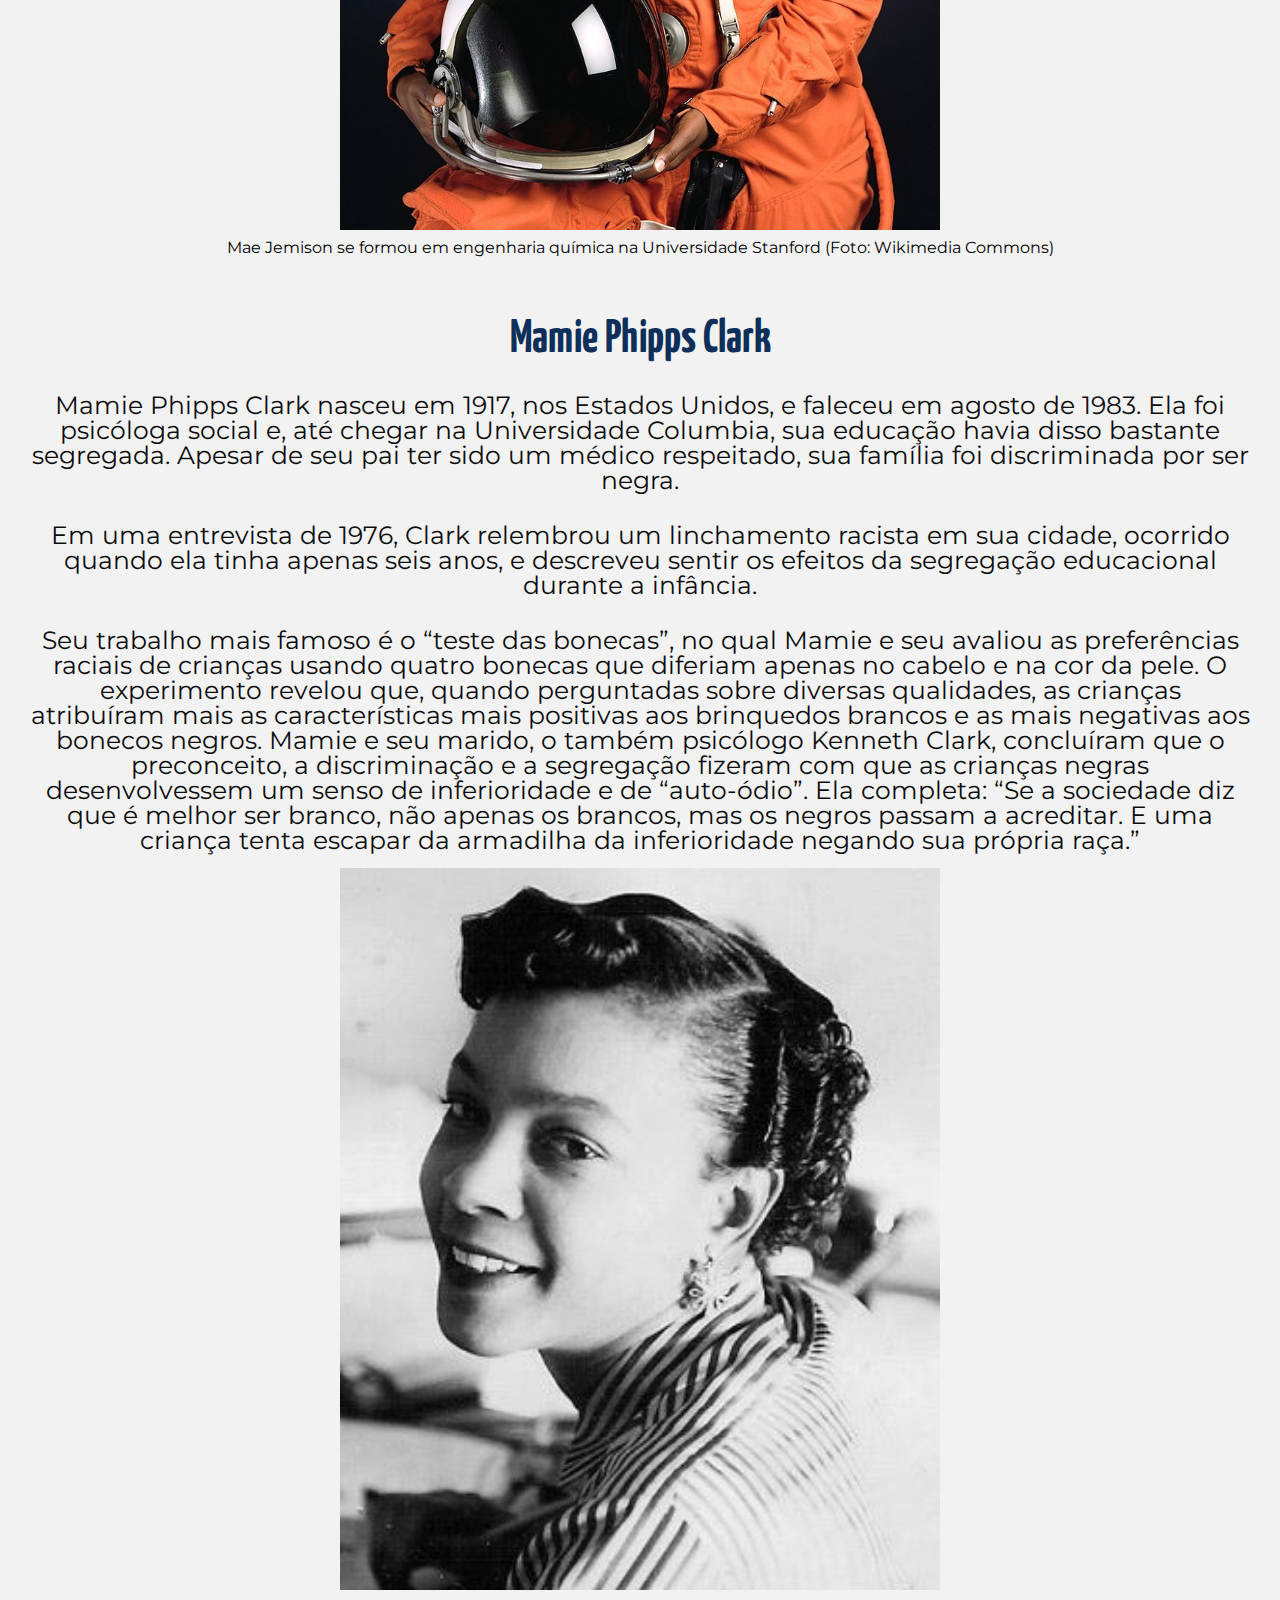
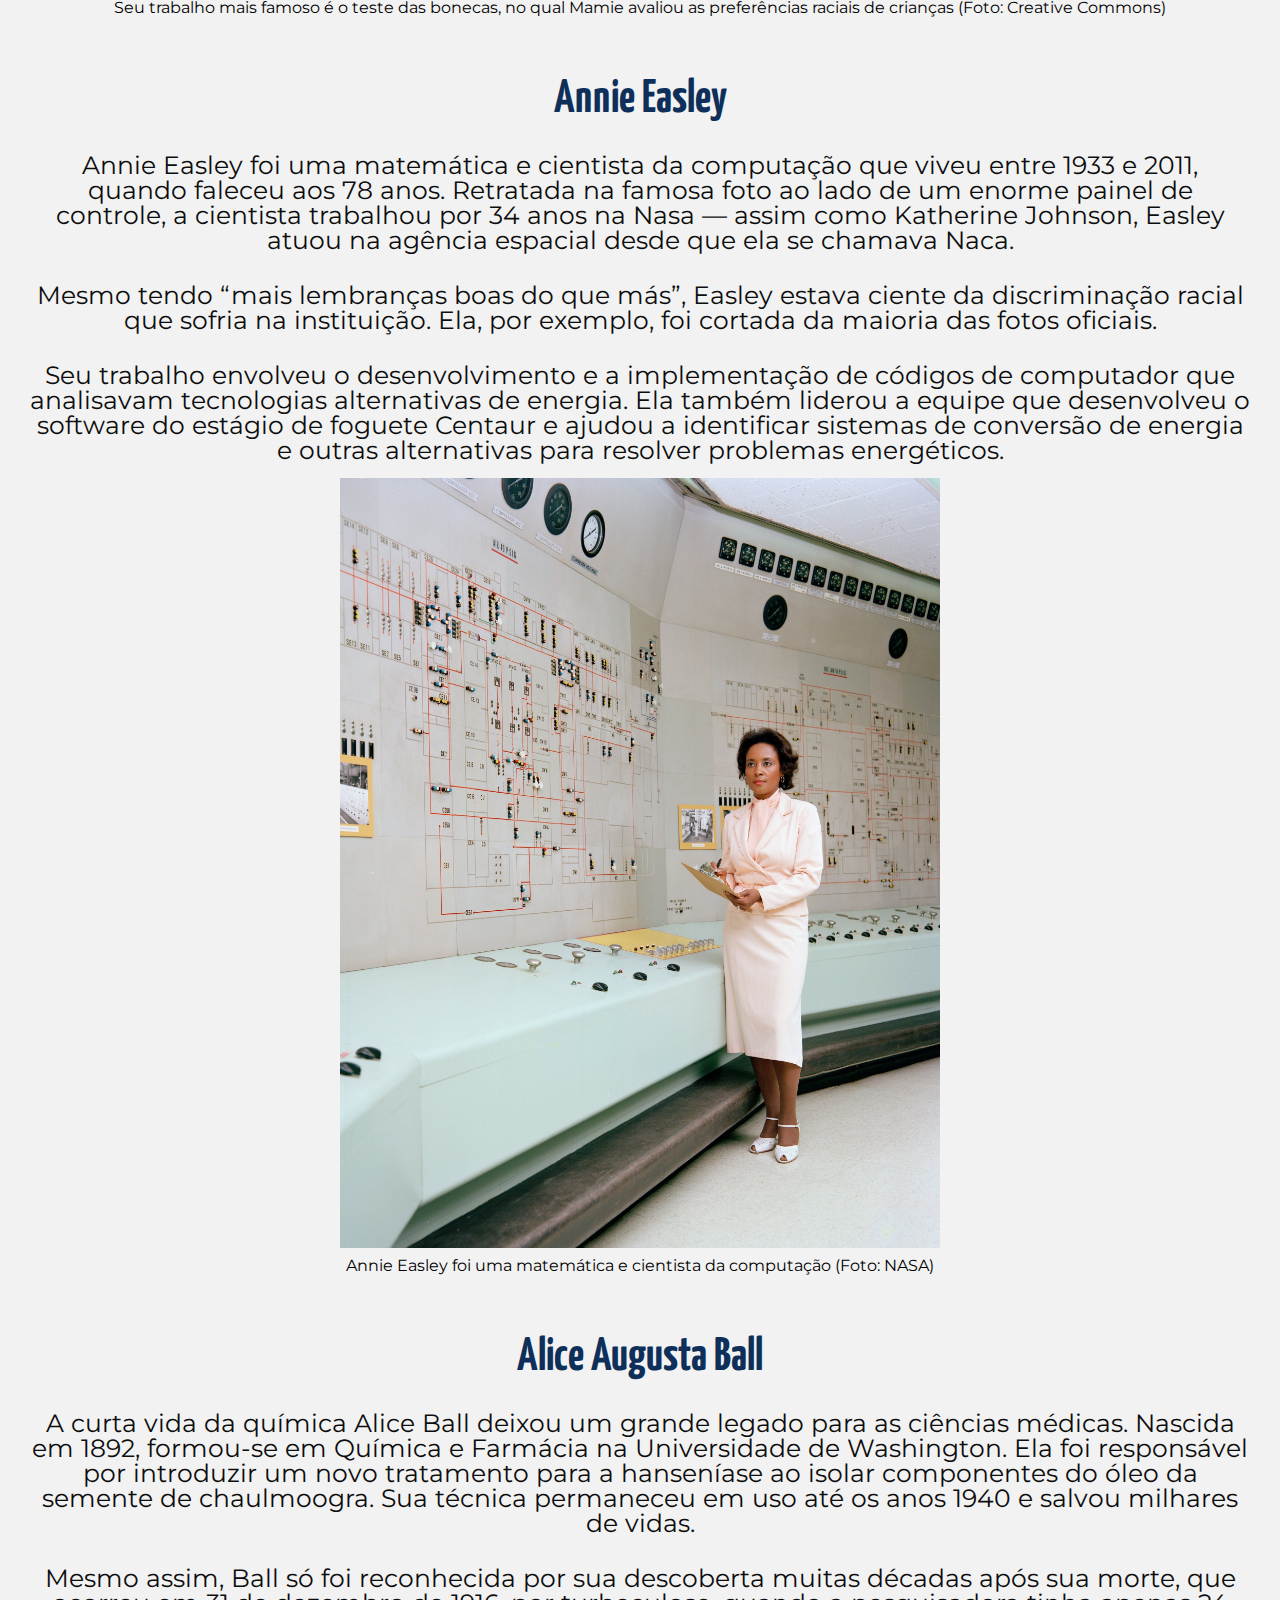
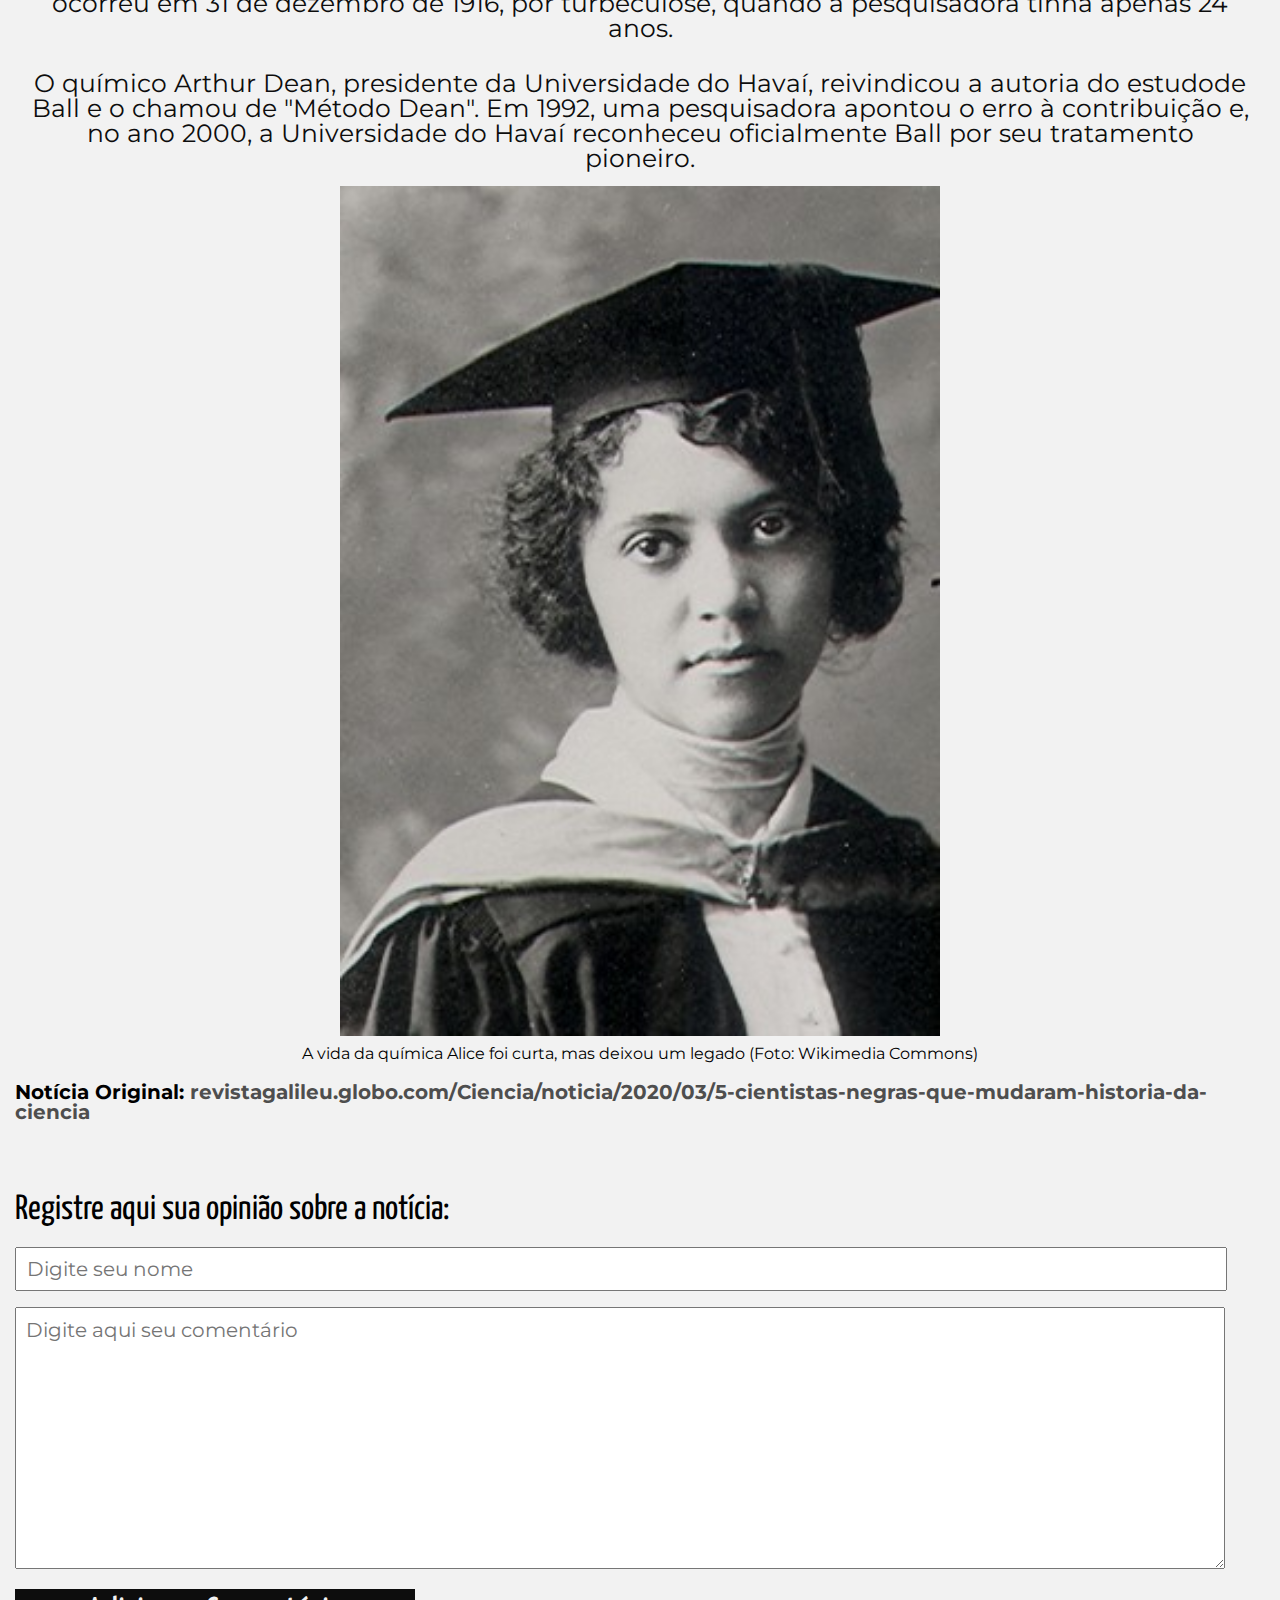
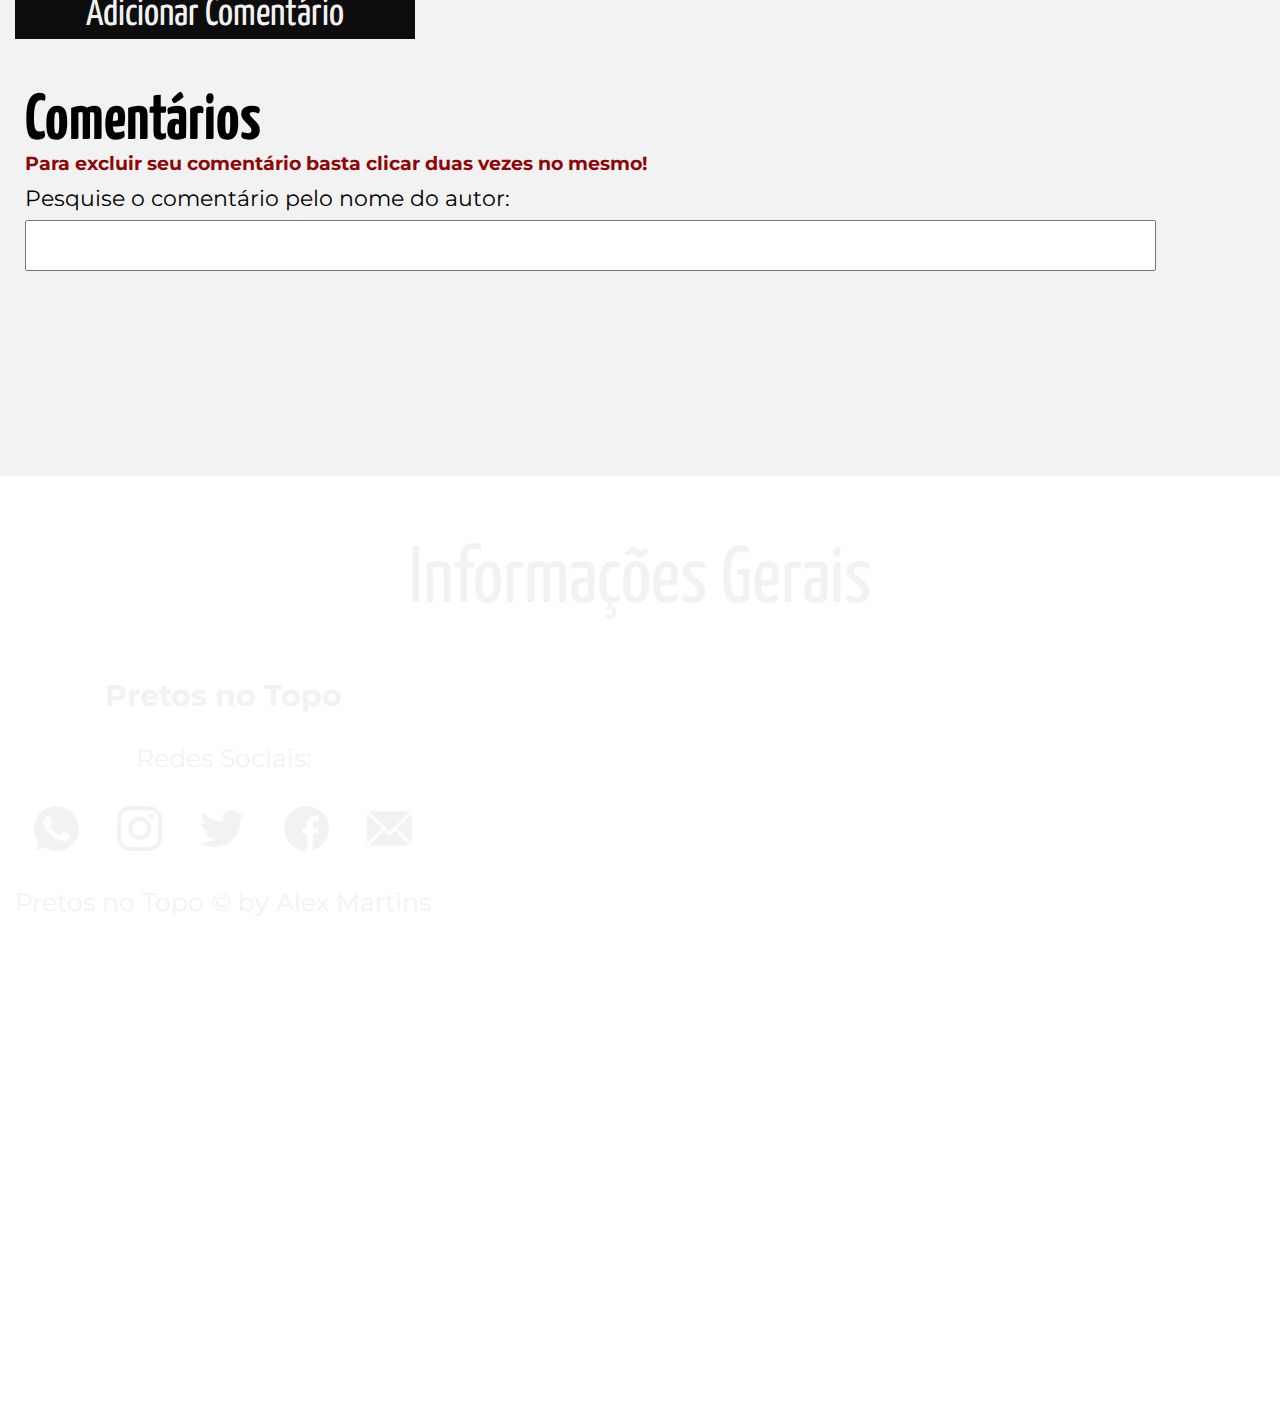
<file: ntcciencia.html>
<!DOCTYPE html>
<html lang="pt-br">
<head>
    <meta charset="UTF-8">
    <meta name="viewport" content="width=device-width, initial-scale=1.0">
    <link rel="stylesheet" href="reset.css">
    <link rel="stylesheet" href="style.css">
    <link href="https://fonts.googleapis.com/css2?family=Montserrat&family=Yanone+Kaffeesatz&display=swap" rel="stylesheet">
    <title> 5 cientistas negras que mudaram a história da ciência </title>
</head>
<body>
    <header>
        <nav id="main-nav">
            <ul>
                <li><a href="index.html"> Home </a></li>
                <li><a href="index.html#us"> Sobre nós </a></li>
                <li><a href="#"> Notícias </a>
                    <ul id="ul-drop">
                        <li> <a href="interfaceEsporte.html" id="a-nav"> Esporte </a> </li>
                        <li> <a href="interfaceArte.html" id="a-nav"> Arte </a>  </li>
                        <li> <a href="interfaceCiencia.html" id="a-nav"> Ciência </a> </li>
                        <li> <a href="interfaceMovi.html" id="a-nav"> Movimento </a>  </li>
                    </ul>
                </li>
                <li><a href="contato.html"> Contato </a></li>
              
            </ul>
        </nav>

     
    </header>
    <main>
        <section id="ntc">
            <div class="center-column ntc-body">
                <h2 class="titulo-noticia"> 5 cientistas negras que mudaram a história da ciência</h2>
                <p class="desc-ntc">Conheça o legado de mulheres como a matemática da Nasa Katherine Johnson e a astronauta Mae Jemison, primeira mulher negra a ir para o espaço</p>
                <figure class="center-column">
                    <img src="katherine.jpg" alt="">
                    <figcaption>Katherine forneceu dados finais para a missão que levou o astronauta John Glenn a orbitar a Terra (Foto: Creative Commons)</figcaption>
                </figure>
                <p class="texto-noticia">
                    Mesmo com todos os obstáculos do racismo estrutural, mulheres negras enfrentaram os preconceitos e limitações da academia e do mercado de trabalho, deixando um gigantesco legado para a ciência e a sociedade.
                </p>
                <p class="texto-noticia">
                    De tratamentos para doenças infecciosas letais até a construção de naves que ultrapassaram a atmosfera e conquistaram o espaço, conheça cinco das maiores contribuições de cientistas negras para a humanidade:
                </p>
                <h3 class="subtitulo-noticia"> Katherine Johnson </h3>
                <p class="texto-noticia">
                    Falecida em fevereiro deste ano aos 101 anos, Katherine Johnson deixou um legado extremamente importante para mulheres na ciência e o avanço da tecnologia. Desde pequena, a matemática era uma aluna prodígio: aos 14 anos, ela terminou o ensino médio e , aos 18, recebeu seu diploma universitário. Mais tarde, en 1953, Johnson começou a trabalhar na Nasa como “computadora” – nome dado às mulheres que, na época, faziam os cálculos matemáticos à mão, já que os computadores eletrônicos ainda não existiam.
                </p>
                <p class="texto-noticia">
                    Na agência espacial norte-americana, ela fez parte de uma equipe de mulheres negras que trabalhavam no Centro de Pesquisa Langley, em Virginia, nos Estados Unidos, onde se dedicaram a fazer cálculos para o lançamento de sondas e foguetes. Foi Katherine quem forneceu os dados finais necessários para a missão que levou o astronauta John Glenn a orbitar a Terra pela primeira vez, em 1962.
                </p>
                <p class="texto-noticia">
                    No trabalho, ela era conhecida por perguntar “como”, “por quê” e “por que não”. Na época, mulheres não participavam de reuniões, mas, como não havia lei que as proibissem, Johnson começou a frequentar os encontros. Outra injustiça comum era que apenas os engenheiros assinavam a autoria das pesquisas e dos cálculos, mesmo que tivessem contado com a colaboração de mulheres. Em 1960, Johnson se tornou a primeira mulher de sua divisão a receber crédito por um relatório de pesquisa. Ao longo de sua carreira, ela assinou 26 documentos.
                </p>
                <figure class="center-column">
                    <img src="katherineJ.jpg" alt="">
                    <figcaption>Johnson nasceu em 1918 e sempre foi uma criança prodígio (Foto: Wikimedia Commons)</figcaption>
                </figure>

                <h3 class="subtitulo-noticia"> Mae Jemison </h3>

                <p class="texto-noticia">
                    Mae Carol Jemison nasceu no dia 17 de outubro de 1956, no Alabama, EUA, época em que a Nasa não permitia que mulheres se tornassem astronautas — muito menos mulheres negras —, mas é claro que isso não impediu Jemison de sonhar. Fã de Star Trek, a cientista se inspirava na tenente Nyota Uhura, interpretada por Nichelle Nichols.
                </p>
                <p class="texto-noticia">
                    Jemison se formou em engenharia química pela Universidade Stanford e, depois, em Medicina na Universidade Cornell. Em 1987, ela conseguiu entrar para a equipe da Nasa após um longo processo seletivo: de dois mil candidatos, ela foi uma das 15 pessoas selecionadas.              
                </p>
                <p class="texto-noticia">
                    Apenas cinco anos depois da contratação, ela realizou o sonho de fazer parte da tripulação de um ônibus espacial, o Endeavour, na missão STS-47, que orbitou a Terra entre os dias 12 e 20 de setembro de 1992. No ano seguinte, a astronauta resolveu se despedir da agência norte-americana para estudar mais sobre tecnologia espacial. Atualmente, ela lidera a organização 100 Year Starship, que tem como objetivo enviar humanos para além do Sistema Solar nos próximos 100 anos.                </p>

                <figure class="center-column">
                    <img src="mae.jpg" alt="">
                    <figcaption>Mae Jemison se formou em engenharia química na Universidade Stanford (Foto: Wikimedia Commons)</figcaption>
                </figure>

                <h3 class="subtitulo-noticia"> Mamie Phipps Clark </h3>
                <p class="texto-noticia">
                    Mamie Phipps Clark nasceu em 1917, nos Estados Unidos, e faleceu em agosto de 1983. Ela foi psicóloga social e, até chegar na Universidade Columbia, sua educação havia disso bastante segregada. Apesar de seu pai ter sido um médico respeitado, sua família foi discriminada por ser negra.
                </p>
                <p class="texto-noticia">
                    Em uma entrevista de 1976, Clark relembrou um linchamento racista em sua cidade, ocorrido quando ela tinha apenas seis anos, e descreveu sentir os efeitos da segregação educacional durante a infância.
                </p>
                <p class="texto-noticia">
                    Seu trabalho mais famoso é o “teste das bonecas”, no qual Mamie e seu avaliou as preferências raciais de crianças usando quatro bonecas que diferiam apenas no cabelo e na cor da pele. O experimento revelou que, quando perguntadas sobre diversas qualidades, as crianças atribuíram mais as características mais positivas aos brinquedos brancos e as mais negativas aos bonecos negros. Mamie e seu marido, o também psicólogo Kenneth Clark, concluíram que o preconceito, a discriminação e a segregação fizeram com que as crianças negras desenvolvessem um senso de inferioridade e de “auto-ódio”. Ela completa: “Se a sociedade diz que é melhor ser branco, não apenas os brancos, mas os negros passam a acreditar. E uma criança tenta escapar da armadilha da inferioridade negando sua própria raça.”
                </p>
                <figure class="center-column">
                    <img src="mamie.jpg" alt="">
                    <figcaption>Seu trabalho mais famoso é o teste das bonecas, no qual Mamie avaliou as preferências raciais de crianças (Foto: Creative Commons)</figcaption>
                </figure>

                <h3 class="subtitulo-noticia"> Annie Easley </h3>
                <p class="texto-noticia">
                    Annie Easley foi uma matemática e cientista da computação que viveu entre 1933 e 2011, quando faleceu aos 78 anos. Retratada na famosa foto ao lado de um enorme painel de controle, a cientista trabalhou por 34 anos na Nasa — assim como Katherine Johnson, Easley atuou na agência espacial desde que ela se chamava Naca.
                </p>
                <p class="texto-noticia">
                    Mesmo tendo “mais lembranças boas do que más”, Easley estava ciente da discriminação racial que sofria na instituição. Ela, por exemplo, foi cortada da maioria das fotos oficiais.
                </p>
                <p class="texto-noticia">
                    Seu trabalho envolveu o desenvolvimento e a implementação de códigos de computador que analisavam tecnologias alternativas de energia. Ela também liderou a equipe que desenvolveu o software do estágio de foguete Centaur e ajudou a identificar sistemas de conversão de energia e outras alternativas para resolver problemas energéticos.
                </p>
                <figure class="center-column">
                    <img src="annie.jpg" alt="">
                    <figcaption>Annie Easley foi uma matemática e cientista da computação (Foto: NASA)</figcaption>
                </figure>

                <h3 class="subtitulo-noticia"> Alice Augusta Ball </h3>
                <p class="texto-noticia">
                    A curta vida da química Alice Ball deixou um grande legado para as ciências médicas. Nascida em 1892, formou-se em Química e Farmácia na Universidade de Washington. Ela foi responsável por introduzir um novo tratamento para a hanseníase ao isolar componentes do óleo da semente de chaulmoogra. Sua técnica permaneceu em uso até os anos 1940 e salvou milhares de vidas.                </p>
                <p class="texto-noticia">
                    Mesmo assim, Ball só foi reconhecida por sua descoberta muitas décadas após sua morte, que ocorreu em 31 de dezembro de 1916, por turbeculose, quando a pesquisadora tinha apenas 24 anos.
                </p>
                <p class="texto-noticia">
                    O químico Arthur Dean, presidente da Universidade do Havaí, reivindicou a autoria do estudode Ball e o chamou de "Método Dean". Em 1992, uma pesquisadora apontou o erro à contribuição e, no ano 2000, a Universidade do Havaí reconheceu oficialmente Ball por seu tratamento pioneiro.
                </p>
                <figure class="center-column">
                    <img src="alice.jpg" alt="">
                    <figcaption>A vida da química Alice foi curta, mas deixou um legado (Foto: Wikimedia Commons)</figcaption>
                </figure>
              
                
                <span class = "fonte-noticias">Notícia Original: <a href="https://revistagalileu.globo.com/Ciencia/noticia/2020/03/5-cientistas-negras-que-mudaram-historia-da-ciencia.html" target="_blank"> revistagalileu.globo.com/Ciencia/noticia/2020/03/5-cientistas-negras-que-mudaram-historia-da-ciencia</a></span>

            </div>


            <div class="left">
                <div class="comentario">
                    <h3> Registre aqui sua opinião sobre a notícia: </h3>
                    <input type="text" name="NomeComent" id="nome-coment" placeholder="Digite seu nome" required = "required"> <br>
                    <textarea name="coment" cols="30" rows="10" class="coment" placeholder="Digite aqui seu comentário" ></textarea>
                    <button id="add-coment"> Adicionar Comentário</button>
                </div>
            </div>

            <div class="left">
                <div class="local-coment" id="local-comentario">
                    <h3> Comentários </h3>
                    <span> Para excluir seu comentário basta clicar duas vezes no mesmo! </span>
                    <label for="filtro"> Pesquise o comentário pelo nome do autor: </label>
                    <input type="text" class="filtra-comentario" name="filtro">
                        <div class="local-final" id="local-final">

                        </div>
                  
                </div>
            </div>

        </section>
    </main>
    <footer>
        <h1 class="titulo-primario"> Informações Gerais </h1>
        <div class="flex-footer">
            <ul>
                <li style="font-weight: bold;font-size: 30px;"> Pretos no Topo </li>
                <li> Redes Sociais:  </li>
                <li>
                    <div class="flex-icons"> 
                        <a href="#"><img src="whatsapp.png" alt="Whatsapp" title="Whatsapp"></a>
                        <a href="#"><img src="insta.png" alt="Instagram" title="Instagram"></a>
                        <a href="#"><img src="twitter.png" alt="Twitter" title="Twitter"></a>
                        <a href="#"><img src="facebook.png" alt="Facebook" title="Facebook"></a>
                        <a href="#"><img src="enviar.png" alt="Email" title="Email"></a>
                    </div>
                </li>
                <li> Pretos no Topo &copy by Alex Martins</li>
            </ul>
            <iframe src="https://www.google.com/maps/embed?pb=!1m18!1m12!1m3!1d3715.989020732197!2d-46.530743685438104!3d-21.350928289570966!2m3!1f0!2f0!3f0!3m2!1i1024!2i768!4f13.1!3m3!1m2!1s0x94b63fd0272469bf%3A0xe013b6753e91a94!2sInstituto%20Federal%20de%20Educa%C3%A7%C3%A3o%2C%20Ci%C3%AAncia%20e%20Tecnologia%20do%20Sul%20de%20Minas%20Gerais%20-%20Campus%20Muzambinho!5e0!3m2!1spt-BR!2sbr!4v1594258674255!5m2!1spt-BR!2sbr" width="600" height="450" frameborder="0" style="border:0;" allowfullscreen="" aria-hidden="false" tabindex="0"></iframe>
        </div>

    </footer>

    <script src="jquery.js"></script>
    <script src="main.js"></script>

</body>
</html>
</file>
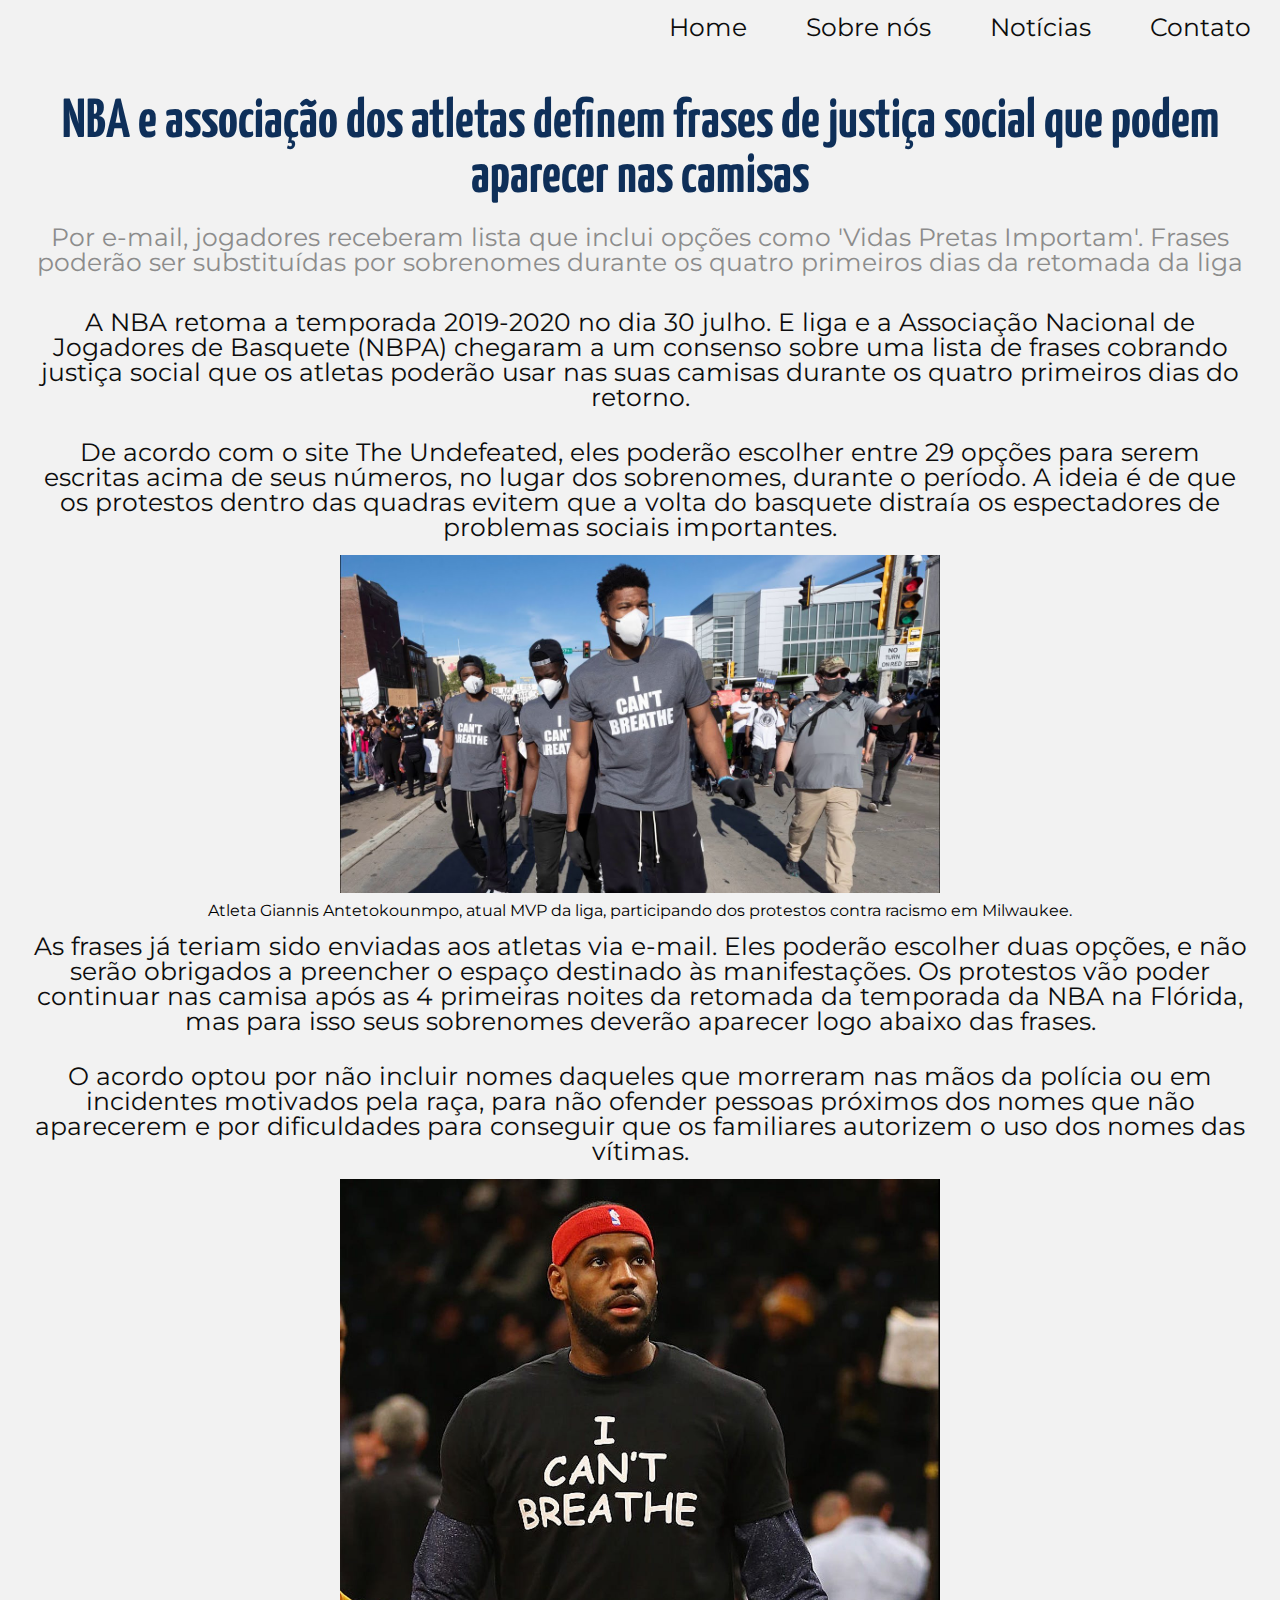
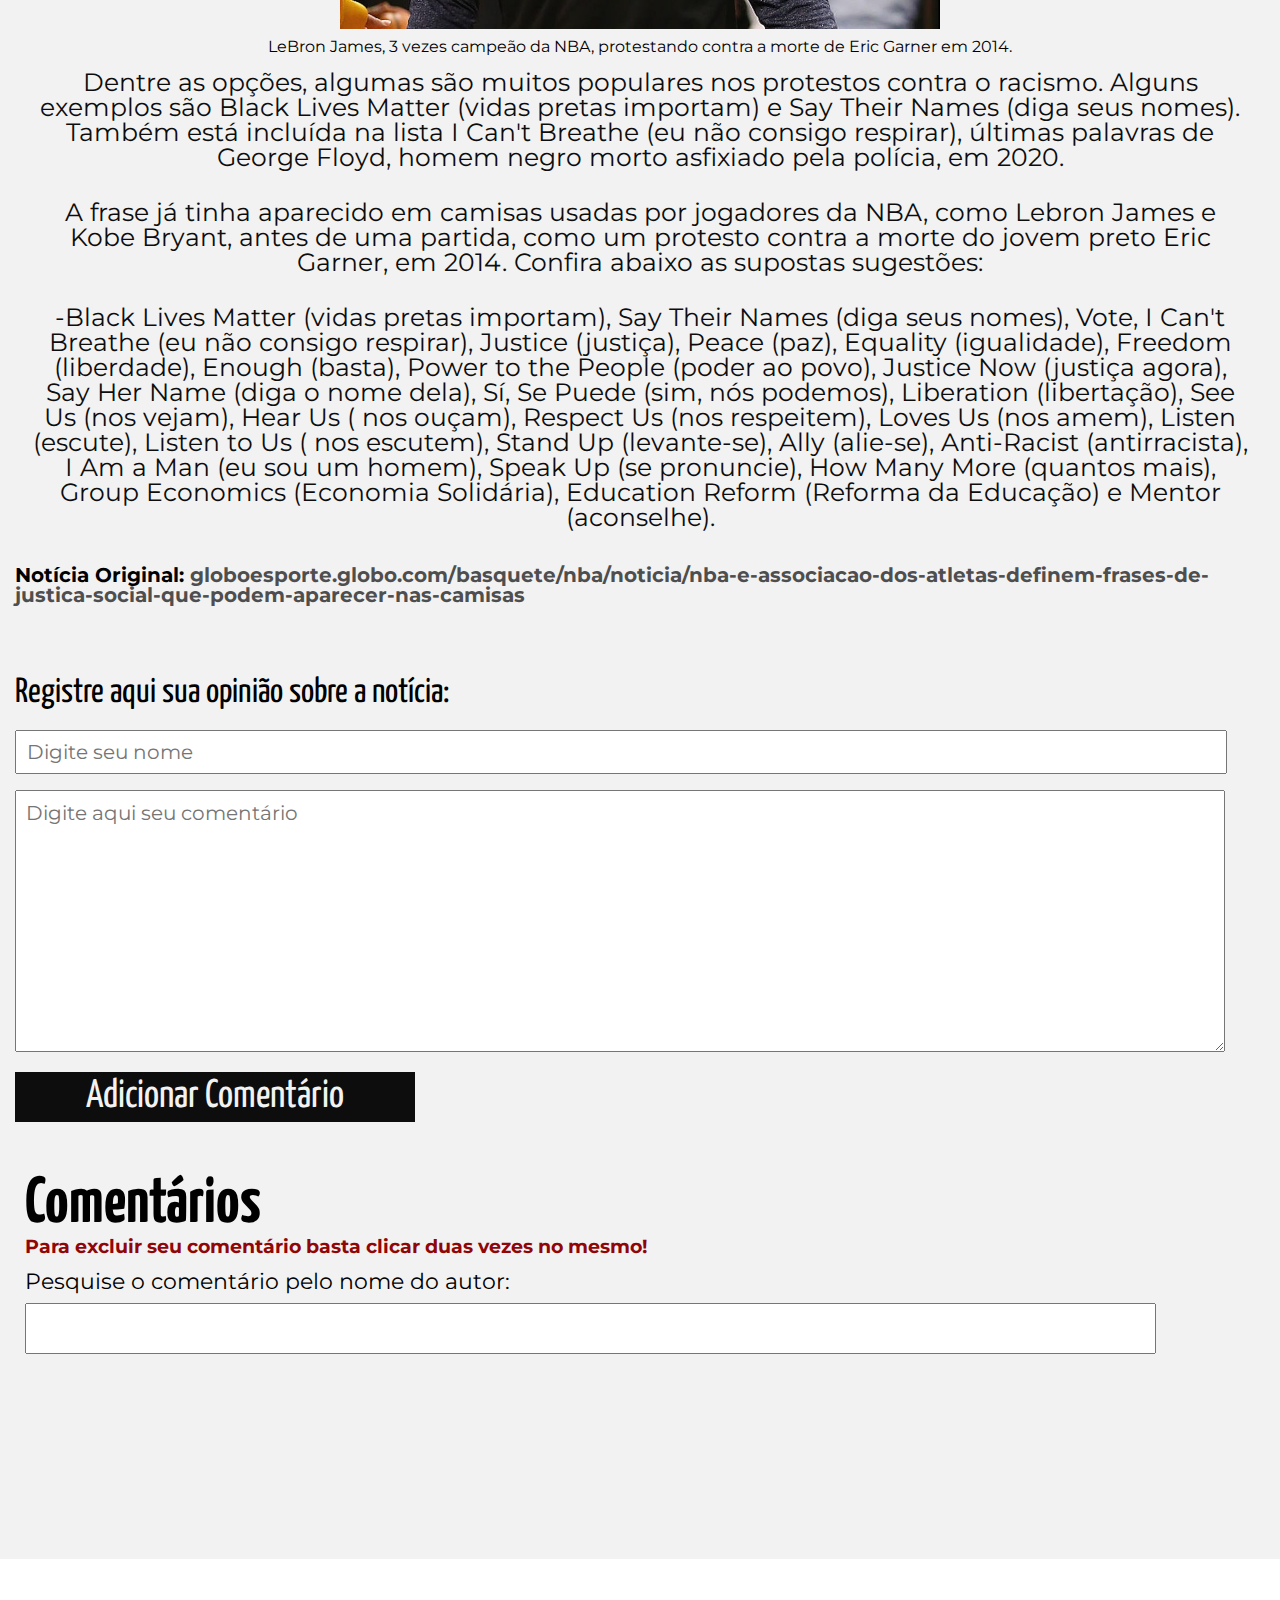
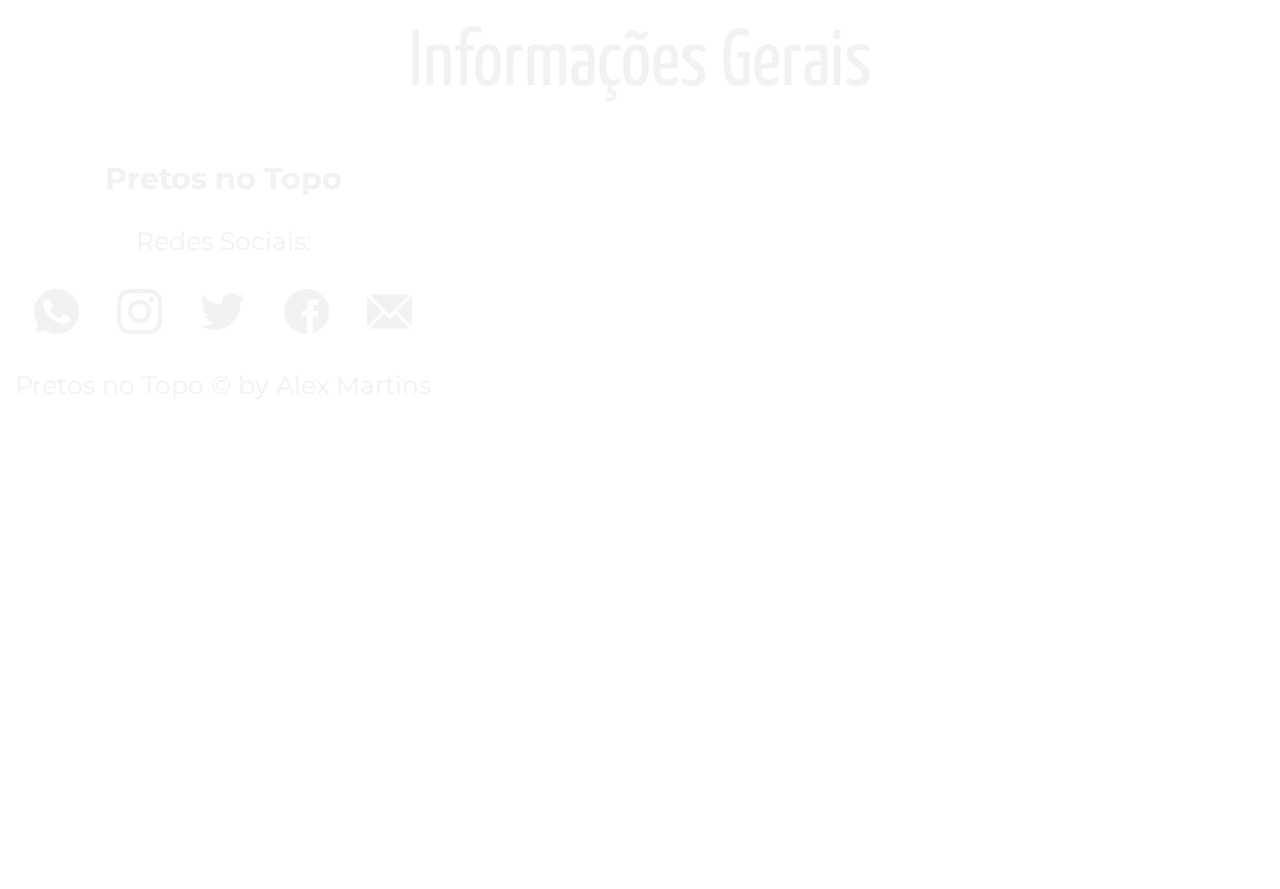
<file: ntcesporte.html>
<!DOCTYPE html>
<html lang="pt-br">
<head>
    <meta charset="UTF-8">
    <meta name="viewport" content="width=device-width, initial-scale=1.0">
    <link rel="stylesheet" href="reset.css">
    <link rel="stylesheet" href="style.css">
    <link href="https://fonts.googleapis.com/css2?family=Montserrat&family=Yanone+Kaffeesatz&display=swap" rel="stylesheet">
    <title> NBA e associação dos atletas definem frases de justiça social que podem aparecer nas camisas </title>
</head>
<body>
    <header>
        <nav id="main-nav">
            <figure id="logo">

            </figure>
            <ul>
                <li><a href="index.html"> Home </a></li>
                <li><a href="index.html#us"> Sobre nós </a></li>
                <li><a href="#"> Notícias </a>
                    <ul id="ul-drop">
                        <li> <a href="interfaceEsporte.html" id="a-nav"> Esporte </a> </li>
                        <li> <a href="interfaceArte.html" id="a-nav"> Arte </a>  </li>
                        <li> <a href="interfaceCiencia.html" id="a-nav"> Ciência </a> </li>
                        <li> <a href="interfaceMovi.html" id="a-nav"> Movimento </a>  </li>
                    </ul>
                </li>
                <li><a href="contato.html"> Contato </a></li>
              
            </ul>
        </nav>

     
    </header>
    <main>
        <section id="ntc">
            <div class="center-column ntc-body">
                <h2 class="titulo-noticia"> NBA e associação dos atletas definem frases de justiça social que podem aparecer nas camisas</h2>
                <p class="desc-ntc"> Por e-mail, jogadores receberam lista que inclui opções como 'Vidas Pretas Importam'. Frases poderão ser substituídas por sobrenomes durante os quatro primeiros dias da retomada da liga </p>
                <p class="texto-noticia">
                    A NBA retoma a temporada 2019-2020 no dia 30 julho. E liga e a Associação Nacional de Jogadores de Basquete (NBPA) chegaram a um consenso sobre uma lista de frases cobrando justiça social que os atletas poderão usar nas suas camisas durante os quatro primeiros dias do retorno.
                </p>
                <p class="texto-noticia">
                    De acordo com o site The Undefeated, eles poderão escolher entre 29 opções para serem escritas acima de seus números, no lugar dos sobrenomes, durante o período. A ideia é de que os protestos dentro das quadras evitem que a volta do basquete distraía os espectadores de problemas sociais importantes.
                </p>
                
                <figure class="center-column">
                    <img src="grego.jpg" alt="">
                    <figcaption> Atleta Giannis Antetokounmpo, atual MVP da liga, participando dos protestos contra racismo em Milwaukee. </figcaption>
                </figure>
                <p class="texto-noticia">
                    As frases já teriam sido enviadas aos atletas via e-mail. Eles poderão escolher duas opções, e não serão obrigados a preencher o espaço destinado às manifestações. Os protestos vão poder continuar nas camisa após as 4 primeiras noites da retomada da temporada da NBA na Flórida, mas para isso seus sobrenomes deverão aparecer logo abaixo das frases.
                </p>
                <p class="texto-noticia">
                    O acordo optou por não incluir nomes daqueles que morreram nas mãos da polícia ou em incidentes motivados pela raça, para não ofender pessoas próximos dos nomes que não aparecerem e por dificuldades para conseguir que os familiares autorizem o uso dos nomes das vítimas.
                </p>
                <figure class="center-column">
                    <img src="lbj.jpg" alt="">
                    <figcaption> LeBron James, 3 vezes campeão da NBA, protestando contra a morte de Eric Garner em 2014. </figcaption>
                </figure>
                <p class="texto-noticia">
                    Dentre as opções, algumas são muitos populares nos protestos contra o racismo. Alguns exemplos são Black Lives Matter (vidas pretas importam) e Say Their Names (diga seus nomes). Também está incluída na lista I Can't Breathe (eu não consigo respirar), últimas palavras de George Floyd, homem negro morto asfixiado pela polícia, em 2020.
                </p>
                <p class="texto-noticia">
                    A frase já tinha aparecido em camisas usadas por jogadores da NBA, como Lebron James e Kobe Bryant, antes de uma partida, como um protesto contra a morte do jovem preto Eric Garner, em 2014. Confira abaixo as supostas sugestões:
                </p>
                <p class="texto-noticia">
                    -Black Lives Matter (vidas pretas importam), Say Their Names (diga seus nomes), Vote, I Can't Breathe (eu não consigo respirar), Justice (justiça), Peace (paz), Equality (igualidade), Freedom (liberdade), Enough (basta), Power to the People (poder ao povo), Justice Now (justiça agora), Say Her Name (diga o nome dela), Sí, Se Puede (sim, nós podemos), Liberation (libertação), See Us (nos vejam), Hear Us ( nos ouçam), Respect Us (nos respeitem), Loves Us (nos amem), Listen (escute), Listen to Us ( nos escutem), Stand Up (levante-se), Ally (alie-se), Anti-Racist (antirracista), I Am a Man (eu sou um homem), Speak Up (se pronuncie), How Many More (quantos mais), Group Economics (Economia Solidária), Education Reform (Reforma da Educação) e Mentor (aconselhe).
                </p>
            
                
                <span class = "fonte-noticias">Notícia Original: <a href="https://globoesporte.globo.com/basquete/nba/noticia/nba-e-associacao-dos-atletas-definem-frases-de-justica-social-que-podem-aparecer-nas-camisas.ghtml" target="_blank"> globoesporte.globo.com/basquete/nba/noticia/nba-e-associacao-dos-atletas-definem-frases-de-justica-social-que-podem-aparecer-nas-camisas</a></span>

            </div>


            <div class="left">
                <div class="comentario">
                    <h3> Registre aqui sua opinião sobre a notícia: </h3>
                    <input type="text" name="NomeComent" id="nome-coment" placeholder="Digite seu nome" required = "required"> <br>
                    <textarea name="coment" cols="30" rows="10" class="coment" placeholder="Digite aqui seu comentário" ></textarea>
                    <button id="add-coment"> Adicionar Comentário</button>
                </div>
            </div>

            <div class="left">
                <div class="local-coment" id="local-comentario">
                    <h3> Comentários </h3>
                    <span> Para excluir seu comentário basta clicar duas vezes no mesmo! </span>
                    <label for="filtro"> Pesquise o comentário pelo nome do autor: </label>
                    <input type="text" class="filtra-comentario" name="filtro">
                        <div class="local-final" id="local-final">

                        </div>
                  
                </div>
            </div>

        </section>
    </main>
    <footer>
        <h1 class="titulo-primario"> Informações Gerais </h1>
        <div class="flex-footer">
            <ul>
                <li style="font-weight: bold;font-size: 30px;"> Pretos no Topo </li>
                <li> Redes Sociais:  </li>
                <li>
                    <div class="flex-icons"> 
                        <a href="#"><img src="whatsapp.png" alt="Whatsapp" title="Whatsapp"></a>
                        <a href="#"><img src="insta.png" alt="Instagram" title="Instagram"></a>
                        <a href="#"><img src="twitter.png" alt="Twitter" title="Twitter"></a>
                        <a href="#"><img src="facebook.png" alt="Facebook" title="Facebook"></a>
                        <a href="#"><img src="enviar.png" alt="Email" title="Email"></a>
                    </div>
                </li>
                <li> Pretos no Topo &copy by Alex Martins</li>
            </ul>
            <iframe src="https://www.google.com/maps/embed?pb=!1m18!1m12!1m3!1d3715.989020732197!2d-46.530743685438104!3d-21.350928289570966!2m3!1f0!2f0!3f0!3m2!1i1024!2i768!4f13.1!3m3!1m2!1s0x94b63fd0272469bf%3A0xe013b6753e91a94!2sInstituto%20Federal%20de%20Educa%C3%A7%C3%A3o%2C%20Ci%C3%AAncia%20e%20Tecnologia%20do%20Sul%20de%20Minas%20Gerais%20-%20Campus%20Muzambinho!5e0!3m2!1spt-BR!2sbr!4v1594258674255!5m2!1spt-BR!2sbr" width="600" height="450" frameborder="0" style="border:0;" allowfullscreen="" aria-hidden="false" tabindex="0"></iframe>
        </div>

    </footer>

    <script src="jquery.js"></script>
    <script src="main.js"></script>

</body>
</html>
</file>
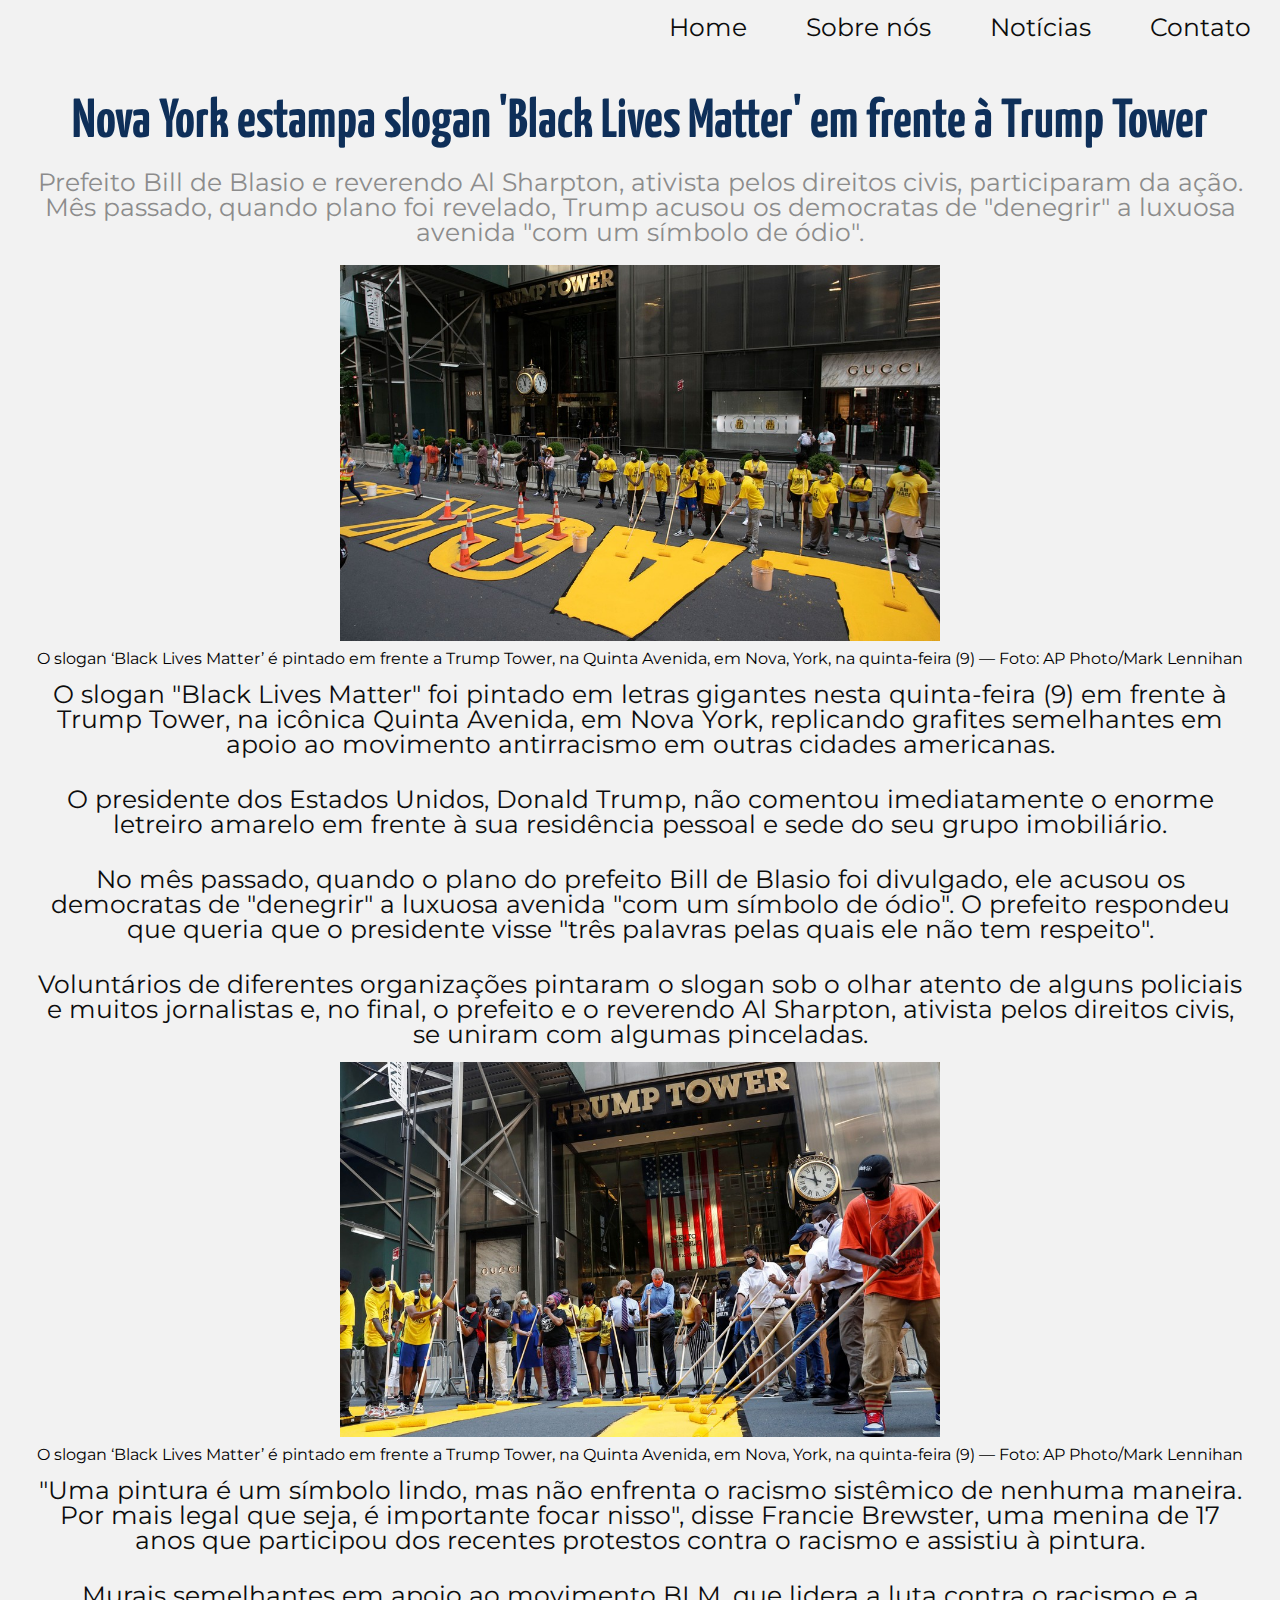
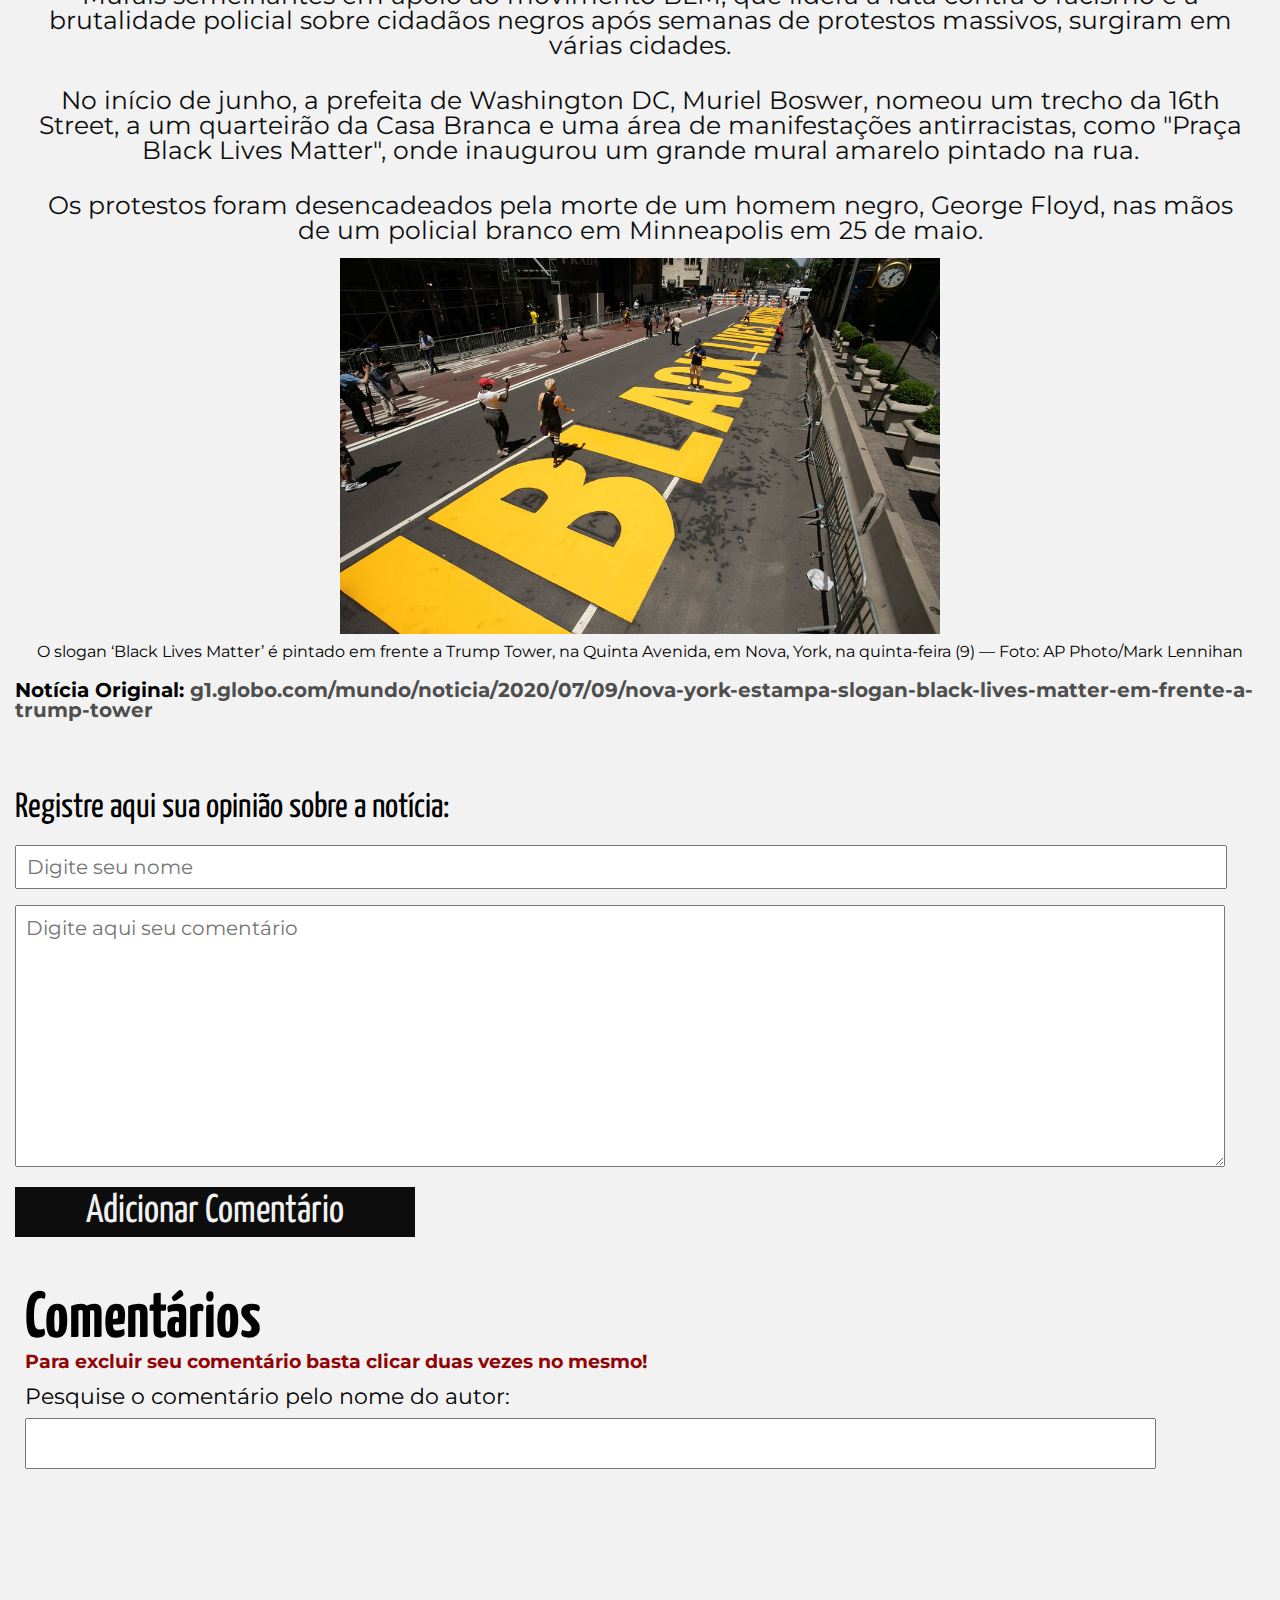
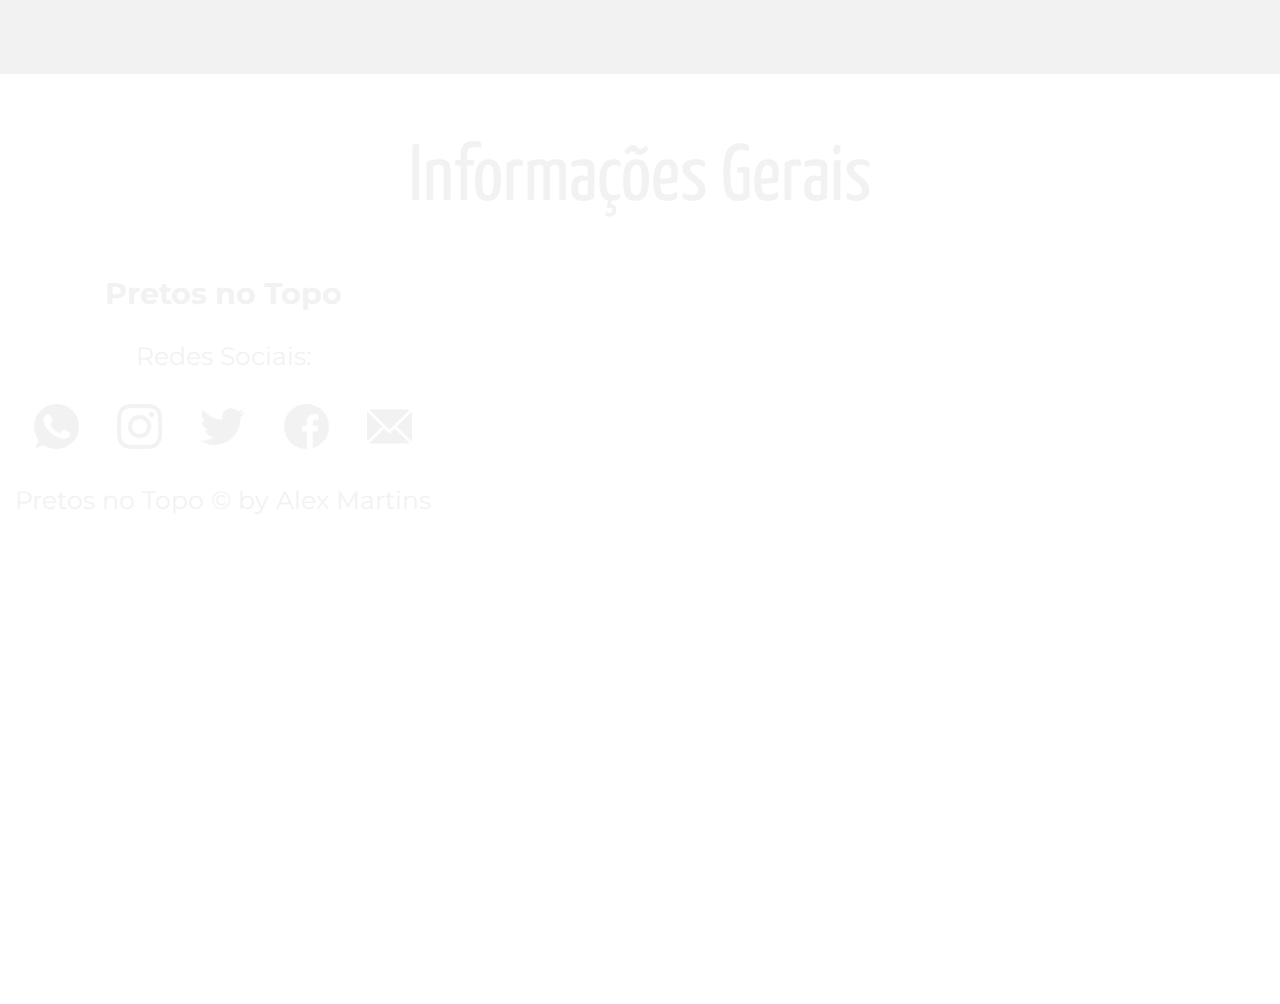
<file: ntcmovi.html>
<!DOCTYPE html>
<html lang="pt-br">
<head>
    <meta charset="UTF-8">
    <meta name="viewport" content="width=device-width, initial-scale=1.0">
    <link rel="stylesheet" href="reset.css">
    <link rel="stylesheet" href="style.css">
    <link href="https://fonts.googleapis.com/css2?family=Montserrat&family=Yanone+Kaffeesatz&display=swap" rel="stylesheet">
    <title> Nova York estampa slogan 'Black Lives Matter' em frente à Trump Tower </title>
</head>
<body>
    <header>
        <nav id="main-nav">
            <ul>
                <li><a href="index.html"> Home </a></li>
                <li><a href="index.html#us"> Sobre nós </a></li>
                <li><a href="#"> Notícias </a>
                    <ul id="ul-drop">
                        <li> <a href="interfaceEsporte.html" id="a-nav"> Esporte </a> </li>
                        <li> <a href="interfaceArte.html" id="a-nav"> Arte </a>  </li>
                        <li> <a href="interfaceCiencia.html" id="a-nav"> Ciência </a> </li>
                        <li> <a href="interfaceMovi.html" id="a-nav"> Movimento </a>  </li>
                    </ul>
                </li>
                <li><a href="contato.html"> Contato </a></li>
              
            </ul>
        </nav>

     
    </header>
    <main>
        <section id="ntc">
            <div class="center-column ntc-body">
                <h2 class="titulo-noticia">Nova York estampa slogan 'Black Lives Matter' em frente à Trump Tower</h2>
                <p class="desc-ntc">Prefeito Bill de Blasio e reverendo Al Sharpton, ativista pelos direitos civis, participaram da ação. Mês passado, quando plano foi revelado, Trump acusou os democratas de "denegrir" a luxuosa avenida "com um símbolo de ódio". </p>
                   
                <figure class="center-column">
                    <img src="blmChao.jpg" alt="">
                    <figcaption> O slogan ‘Black Lives Matter’ é pintado em frente a Trump Tower, na Quinta Avenida, em Nova, York, na quinta-feira (9) — Foto: AP Photo/Mark Lennihan </figcaption>
                </figure>
                <p class="texto-noticia">
                    O slogan "Black Lives Matter" foi pintado em letras gigantes nesta quinta-feira (9) em frente à Trump Tower, na icônica Quinta Avenida, em Nova York, replicando grafites semelhantes em apoio ao movimento antirracismo em outras cidades americanas.
                </p>
                <p class="texto-noticia">
                    O presidente dos Estados Unidos, Donald Trump, não comentou imediatamente o enorme letreiro amarelo em frente à sua residência pessoal e sede do seu grupo imobiliário.
                </p>
             
                <p class="texto-noticia">
                    No mês passado, quando o plano do prefeito Bill de Blasio foi divulgado, ele acusou os democratas de "denegrir" a luxuosa avenida "com um símbolo de ódio". O prefeito respondeu que queria que o presidente visse "três palavras pelas quais ele não tem respeito".
                </p>
                <p class="texto-noticia">
                    Voluntários de diferentes organizações pintaram o slogan sob o olhar atento de alguns policiais e muitos jornalistas e, no final, o prefeito e o reverendo Al Sharpton, ativista pelos direitos civis, se uniram com algumas pinceladas.
                </p>
                <figure class="center-column">
                    <img src="blmTrumpTower.jpg" alt="">
                    <figcaption> O slogan ‘Black Lives Matter’ é pintado em frente a Trump Tower, na Quinta Avenida, em Nova, York, na quinta-feira (9) — Foto: AP Photo/Mark Lennihan </figcaption>
                </figure>
                <p class="texto-noticia">
                    "Uma pintura é um símbolo lindo, mas não enfrenta o racismo sistêmico de nenhuma maneira. Por mais legal que seja, é importante focar nisso", disse Francie Brewster, uma menina de 17 anos que participou dos recentes protestos contra o racismo e assistiu à pintura.
                </p>
                <p class="texto-noticia">
                    Murais semelhantes em apoio ao movimento BLM, que lidera a luta contra o racismo e a brutalidade policial sobre cidadãos negros após semanas de protestos massivos, surgiram em várias cidades.
                </p>
                <p class="texto-noticia">
                    No início de junho, a prefeita de Washington DC, Muriel Boswer, nomeou um trecho da 16th Street, a um quarteirão da Casa Branca e uma área de manifestações antirracistas, como "Praça Black Lives Matter", onde inaugurou um grande mural amarelo pintado na rua.
                </p>
                <p class="texto-noticia">
                    Os protestos foram desencadeados pela morte de um homem negro, George Floyd, nas mãos de um policial branco em Minneapolis em 25 de maio.
                </p>
                <figure class="center-column">
                    <img src="blmChaoPessoas.jpg" alt="">
                    <figcaption> O slogan ‘Black Lives Matter’ é pintado em frente a Trump Tower, na Quinta Avenida, em Nova, York, na quinta-feira (9) — Foto: AP Photo/Mark Lennihan </figcaption>
                </figure>
            
                
                <span class = "fonte-noticias">Notícia Original: <a href="https://g1.globo.com/mundo/noticia/2020/07/09/nova-york-estampa-slogan-black-lives-matter-em-frente-a-trump-tower.ghtml" target="_blank">g1.globo.com/mundo/noticia/2020/07/09/nova-york-estampa-slogan-black-lives-matter-em-frente-a-trump-tower</a></span>

            </div>


            <div class="left">
                <div class="comentario">
                    <h3> Registre aqui sua opinião sobre a notícia: </h3>
                    <input type="text" name="NomeComent" id="nome-coment" placeholder="Digite seu nome" required = "required"> <br>
                    <textarea name="coment" cols="30" rows="10" class="coment" placeholder="Digite aqui seu comentário" ></textarea>
                    <button id="add-coment"> Adicionar Comentário</button>
                </div>
            </div>

            <div class="left">
                <div class="local-coment" id="local-comentario">
                    <h3> Comentários </h3>
                    <span> Para excluir seu comentário basta clicar duas vezes no mesmo! </span>
                    <label for="filtro"> Pesquise o comentário pelo nome do autor: </label>
                    <input type="text" class="filtra-comentario" name="filtro">
                        <div class="local-final" id="local-final">

                        </div>
                  
                </div>
            </div>

        </section>
    </main>
    <footer>
        <h1 class="titulo-primario"> Informações Gerais </h1>
        <div class="flex-footer">
            <ul>
                <li style="font-weight: bold;font-size: 30px;"> Pretos no Topo </li>
                <li> Redes Sociais:  </li>
                <li>
                    <div class="flex-icons"> 
                        <a href="#"><img src="whatsapp.png" alt="Whatsapp" title="Whatsapp"></a>
                        <a href="#"><img src="insta.png" alt="Instagram" title="Instagram"></a>
                        <a href="#"><img src="twitter.png" alt="Twitter" title="Twitter"></a>
                        <a href="#"><img src="facebook.png" alt="Facebook" title="Facebook"></a>
                        <a href="#"><img src="enviar.png" alt="Email" title="Email"></a>
                    </div>
                </li>
                <li> Pretos no Topo &copy by Alex Martins</li>
            </ul>
            <iframe src="https://www.google.com/maps/embed?pb=!1m18!1m12!1m3!1d3715.989020732197!2d-46.530743685438104!3d-21.350928289570966!2m3!1f0!2f0!3f0!3m2!1i1024!2i768!4f13.1!3m3!1m2!1s0x94b63fd0272469bf%3A0xe013b6753e91a94!2sInstituto%20Federal%20de%20Educa%C3%A7%C3%A3o%2C%20Ci%C3%AAncia%20e%20Tecnologia%20do%20Sul%20de%20Minas%20Gerais%20-%20Campus%20Muzambinho!5e0!3m2!1spt-BR!2sbr!4v1594258674255!5m2!1spt-BR!2sbr" width="600" height="450" frameborder="0" style="border:0;" allowfullscreen="" aria-hidden="false" tabindex="0"></iframe>
        </div>

    </footer>

    <script src="jquery.js"></script>
    <script src="main.js"></script>

</body>
</html>
</file>
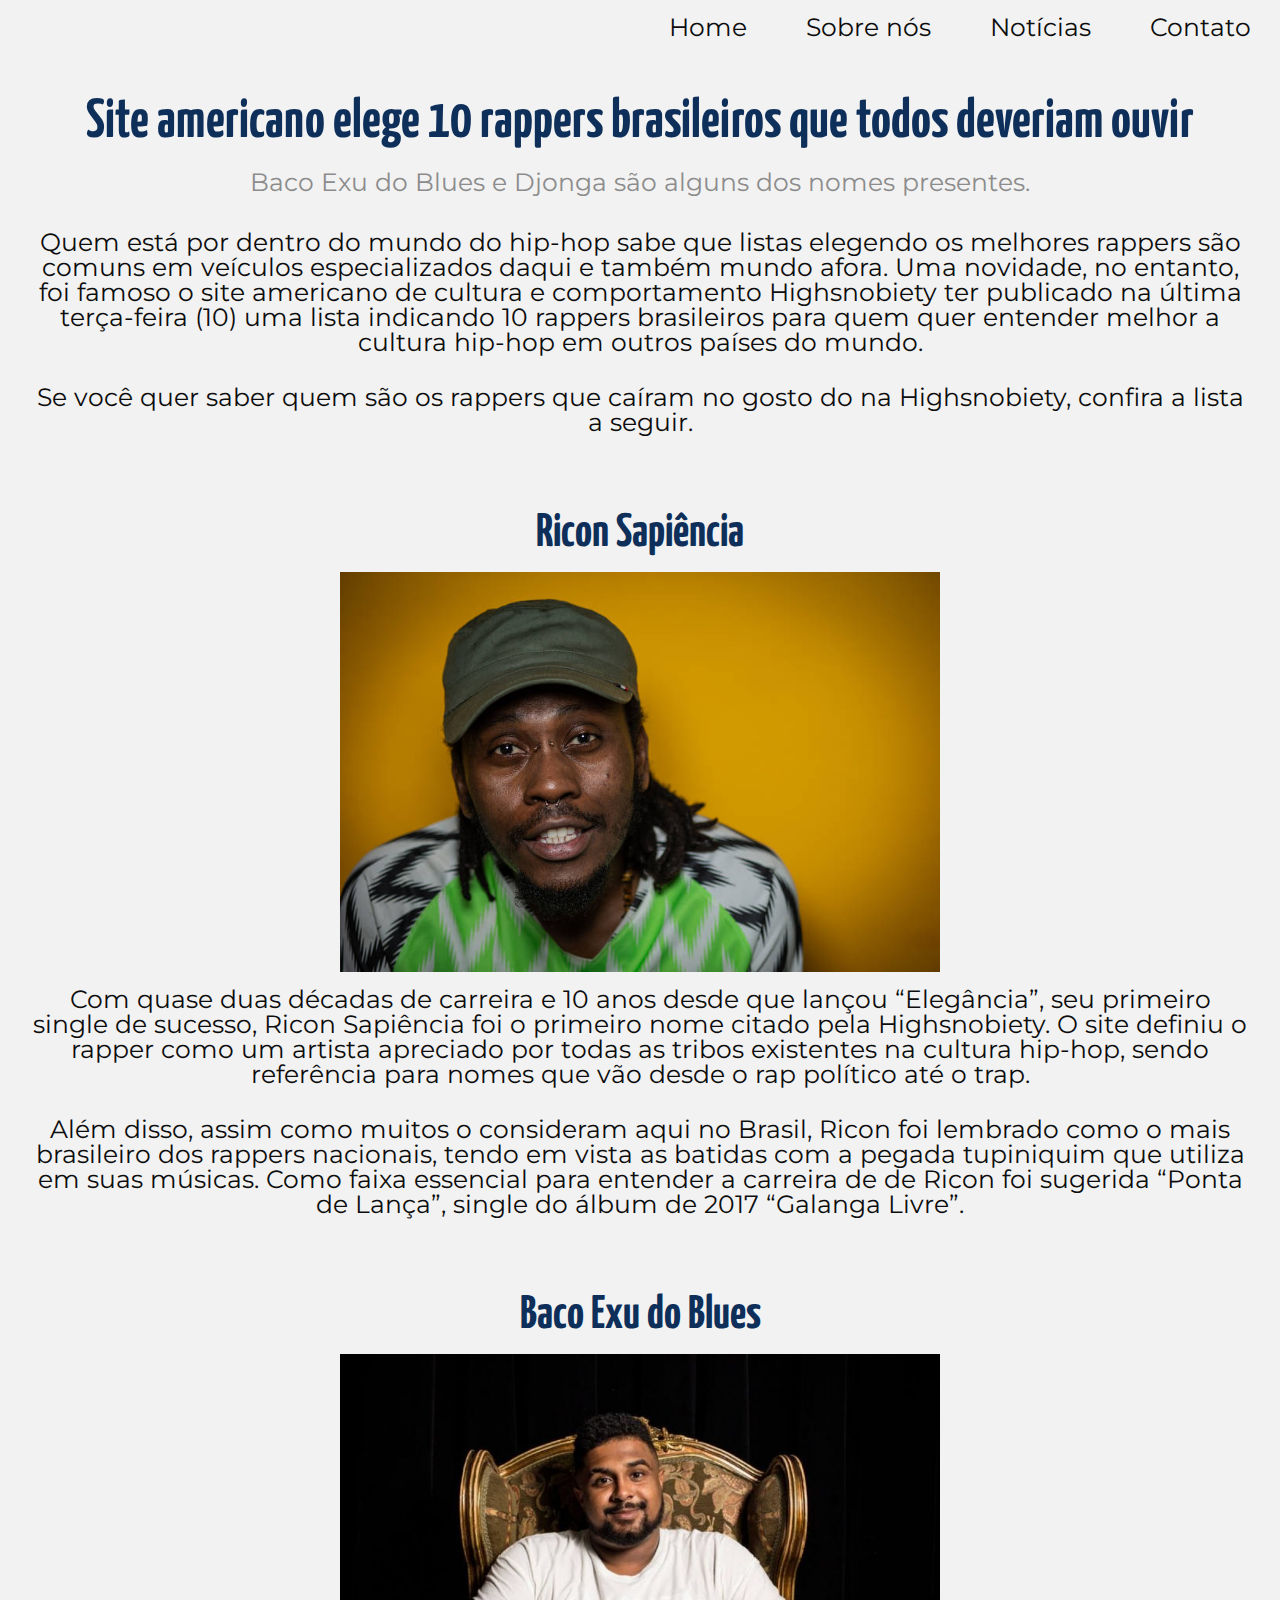
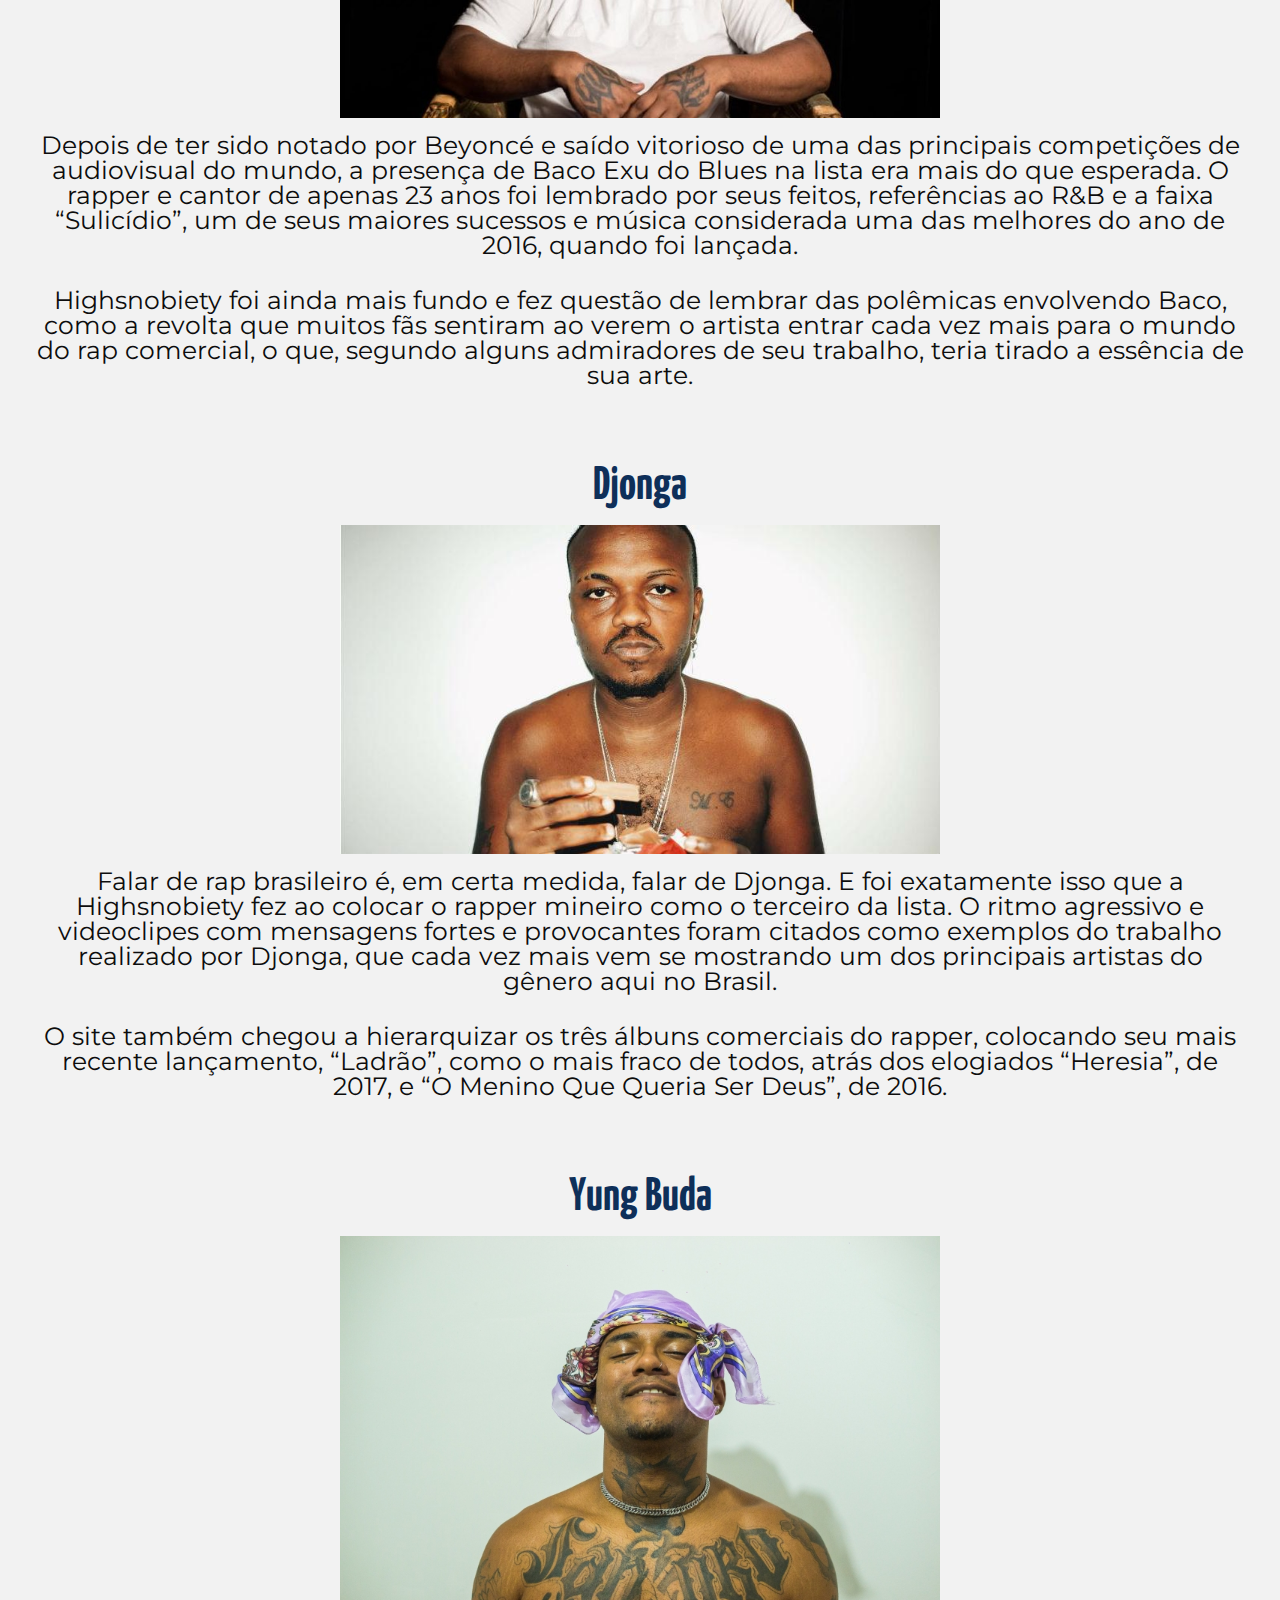
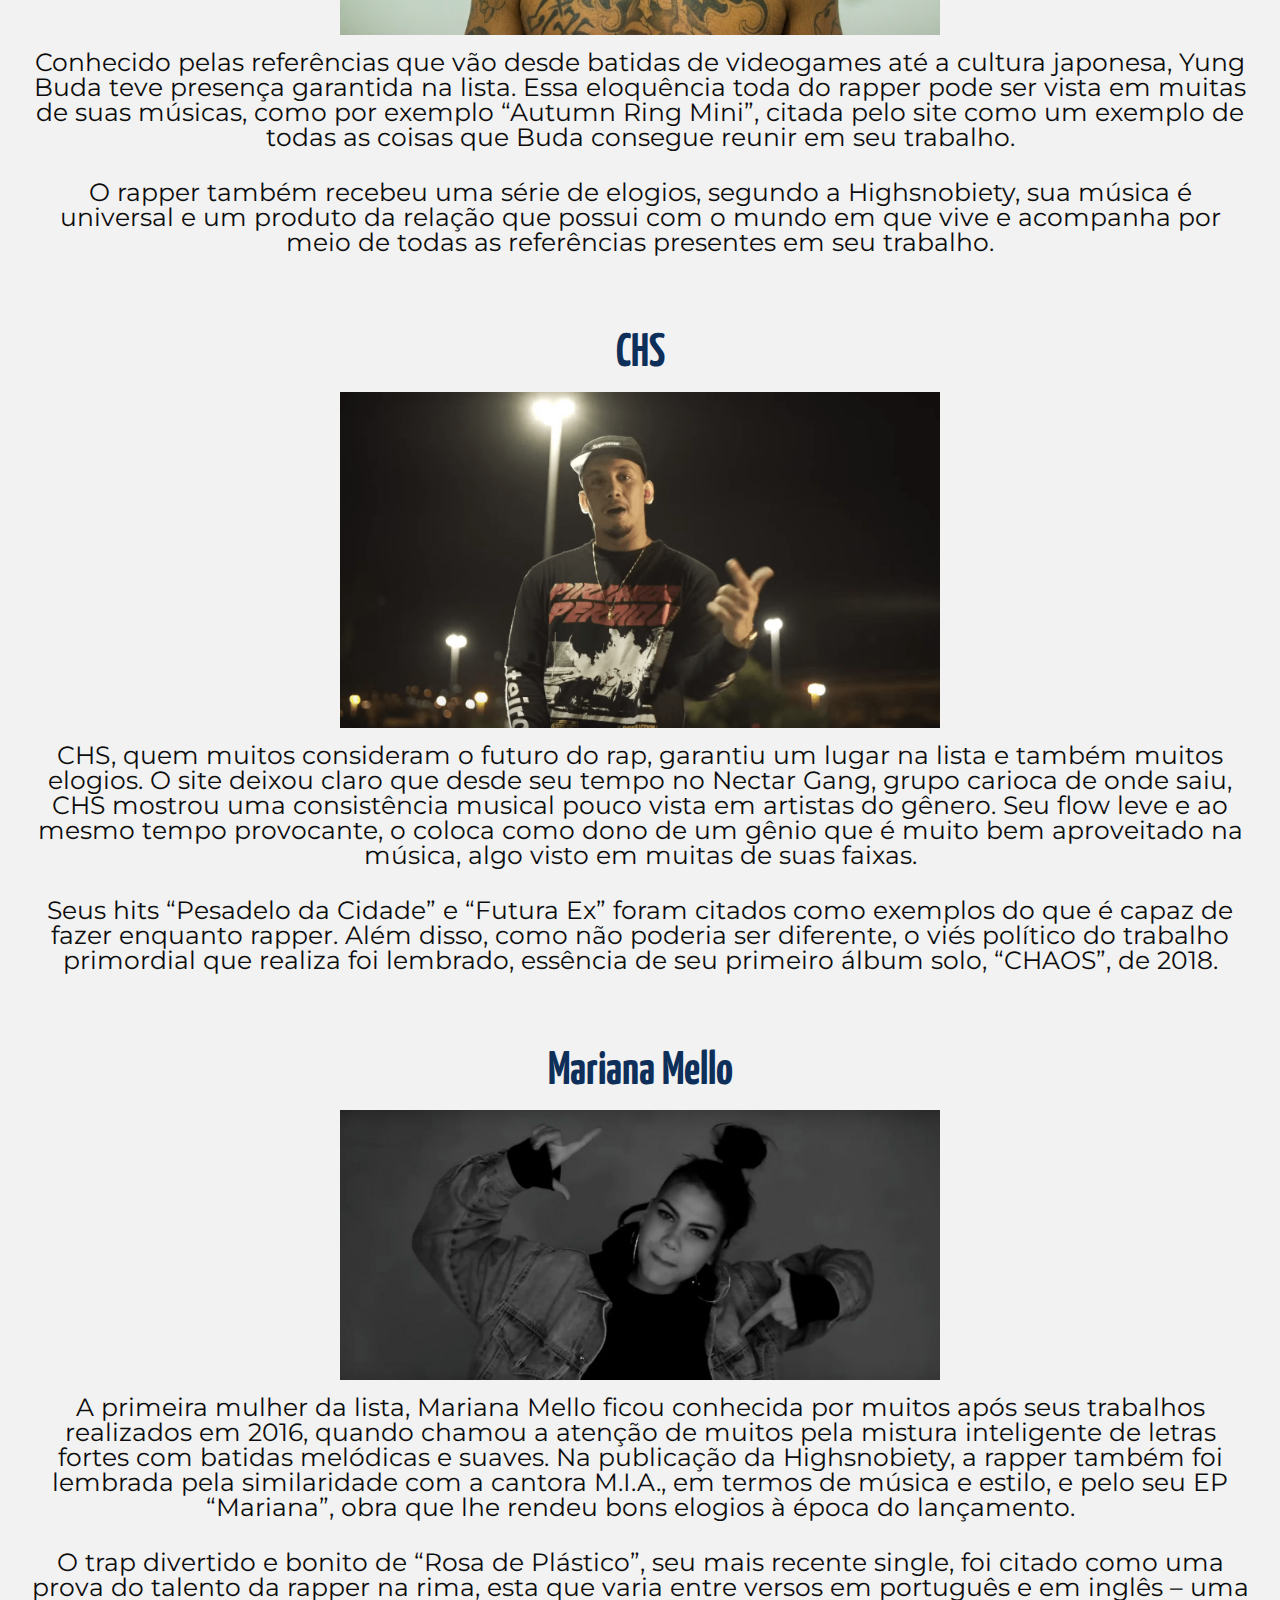
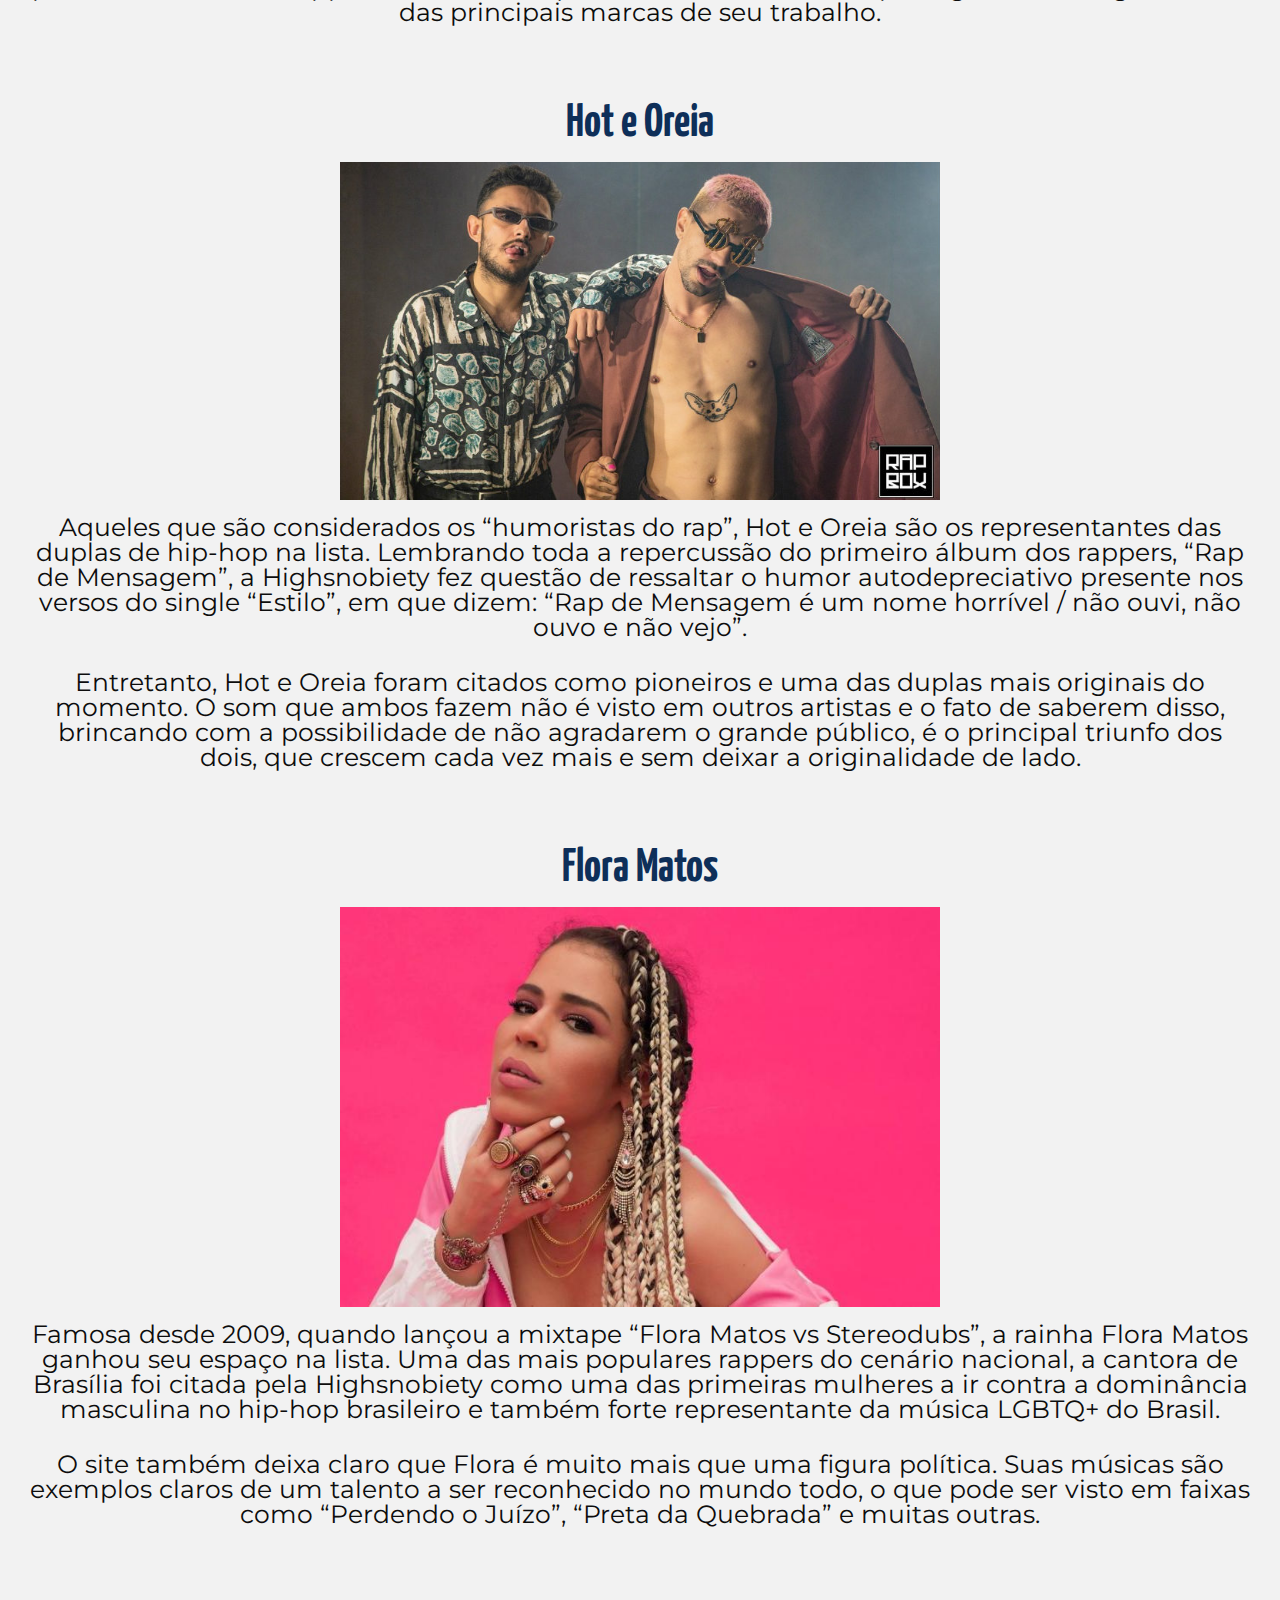
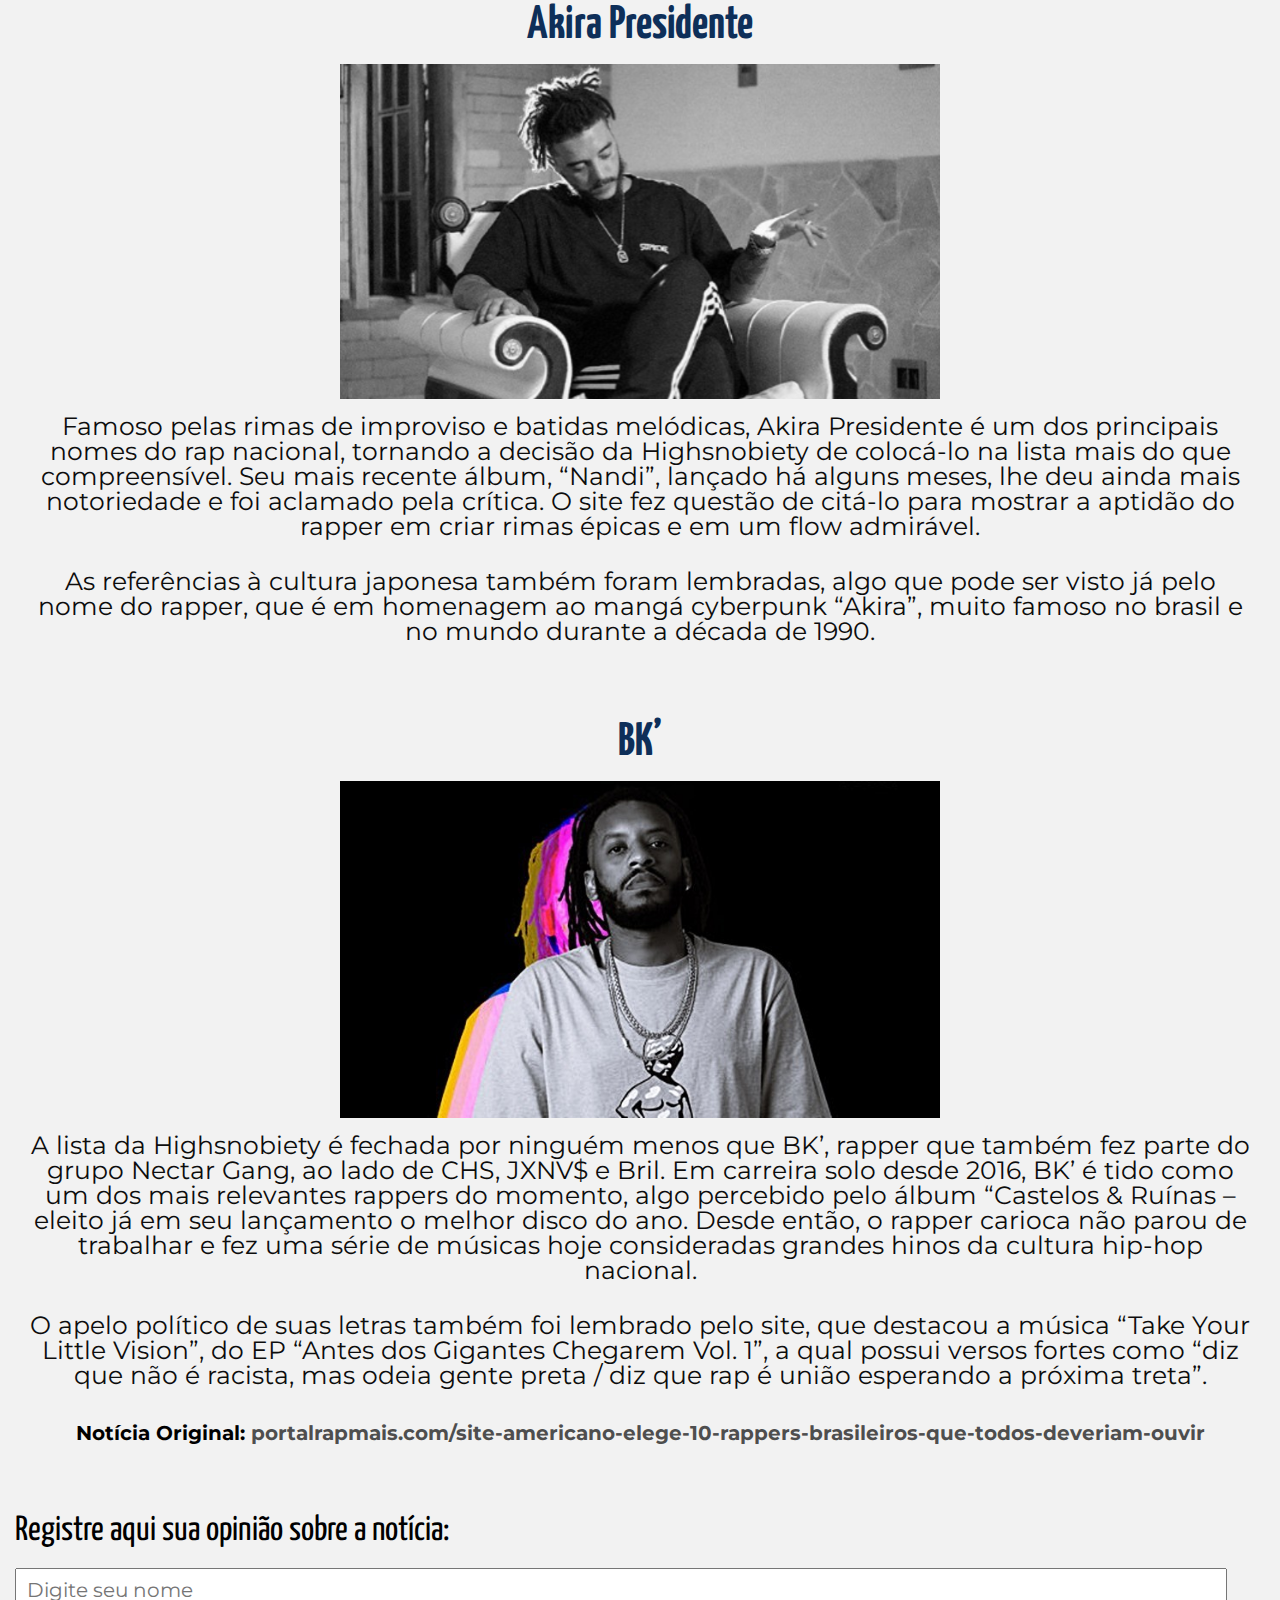
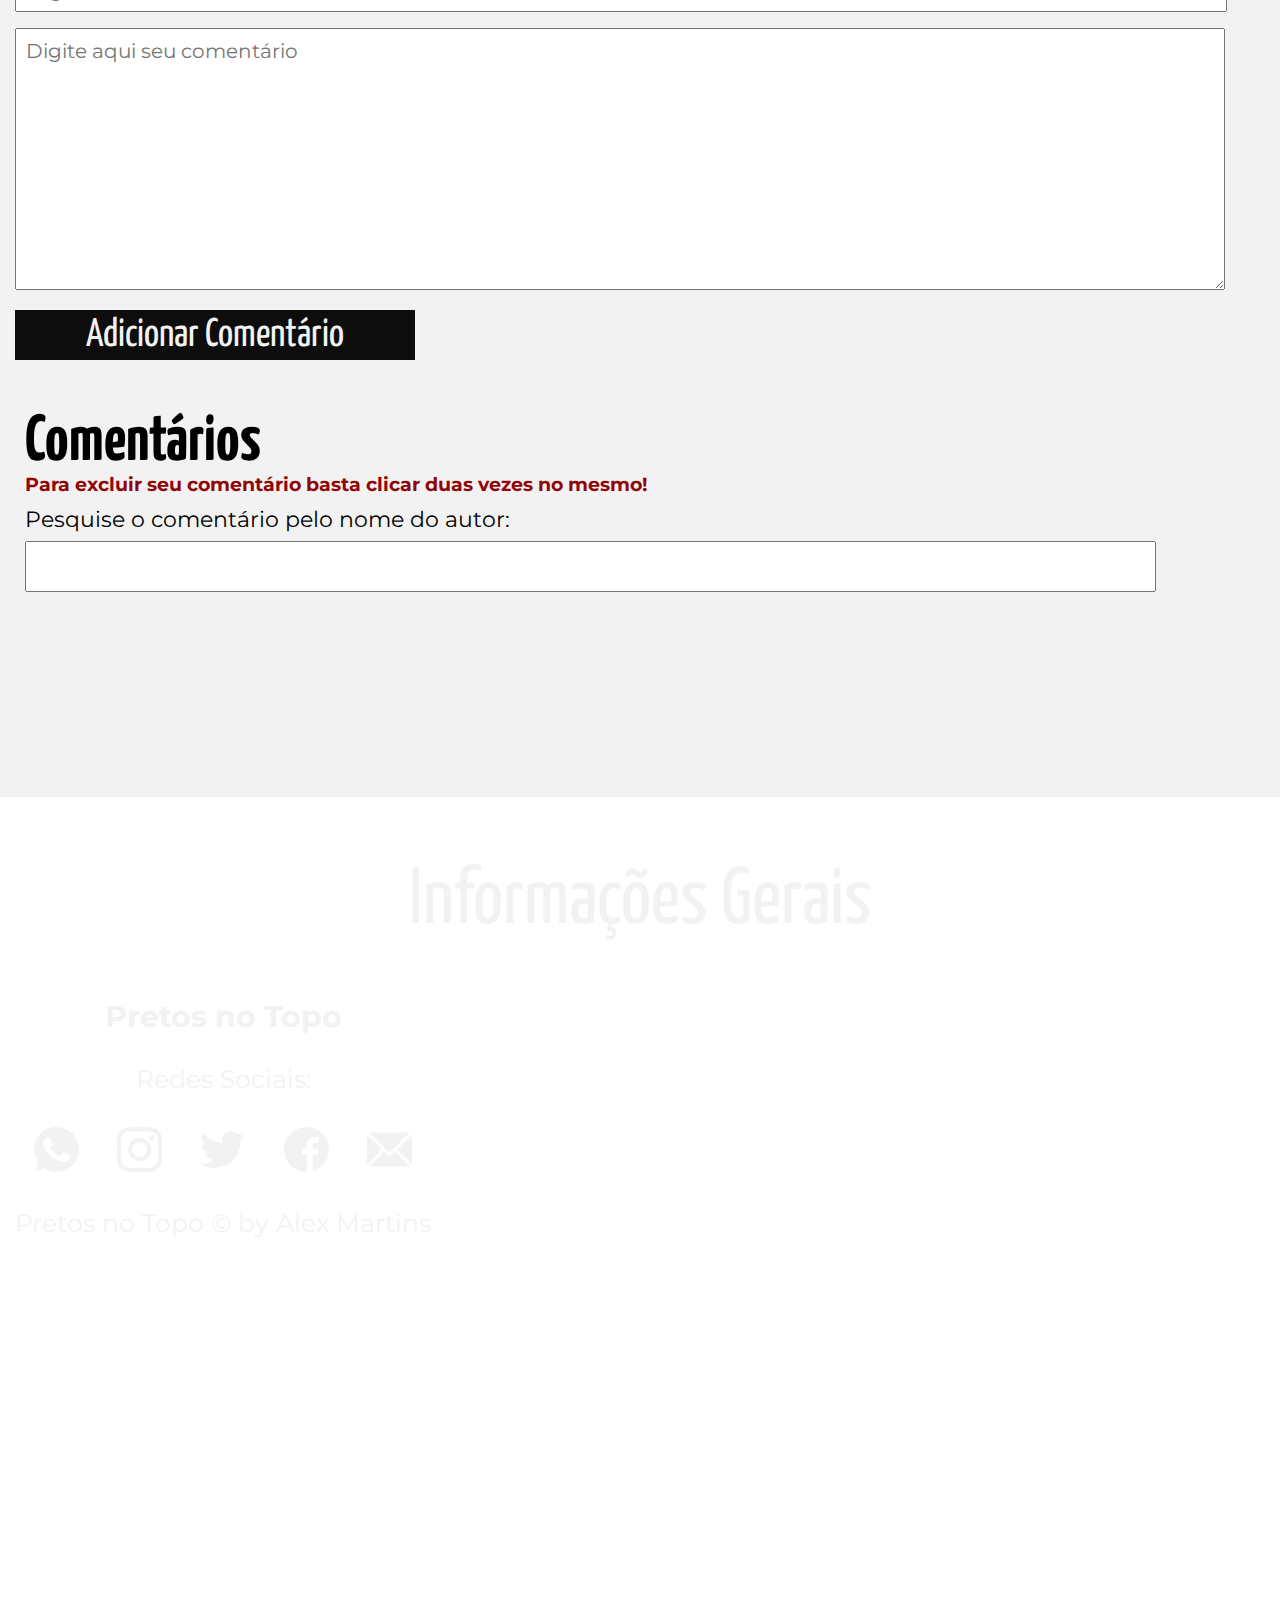
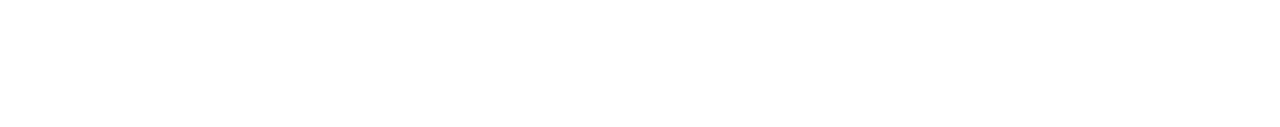
<file: ntcrap.html>
<!DOCTYPE html>
<html lang="pt-br">
<head>
    <meta charset="UTF-8">
    <meta name="viewport" content="width=device-width, initial-scale=1.0">
    <link rel="stylesheet" href="reset.css">
    <link rel="stylesheet" href="style.css">
    <link href="https://fonts.googleapis.com/css2?family=Montserrat&family=Yanone+Kaffeesatz&display=swap" rel="stylesheet">
    <title> Site americano elege 10 rappers brasileiros que todos deveriam ouvir </title>
</head>
<body>
    <header>
        <nav id="main-nav">
            <ul>
                <li><a href="index.html"> Home </a></li>
                <li><a href="index.html#us"> Sobre nós </a></li>
                <li><a href="#"> Notícias </a>
                    <ul id="ul-drop">
                        <li> <a href="interfaceEsporte.html" id="a-nav"> Esporte </a> </li>
                        <li> <a href="interfaceArte.html" id="a-nav"> Arte </a>  </li>
                        <li> <a href="interfaceCiencia.html" id="a-nav"> Ciência </a> </li>
                        <li> <a href="interfaceMovi.html" id="a-nav"> Movimento </a>  </li>
                    </ul>
                </li>
                <li><a href="contato.html"> Contato </a></li>
              
            </ul>
        </nav>

     
    </header>
    <main>
        <section id="ntc">
            <div class="center-column ntc-body">
                <h2 class="titulo-noticia"> Site americano elege 10 rappers brasileiros que todos deveriam ouvir</h2>
                <p class="desc-ntc"> Baco Exu do Blues e Djonga são alguns dos nomes presentes. </p>
                <p class="texto-noticia">
                    Quem está por dentro do mundo do hip-hop sabe que listas elegendo os melhores rappers são comuns em veículos especializados daqui e também mundo afora. Uma novidade, no entanto, foi famoso o site americano de cultura e comportamento Highsnobiety ter publicado na última terça-feira (10) uma lista indicando 10 rappers brasileiros para quem quer entender melhor a cultura hip-hop em outros países do mundo.
                </p>
                <p class="texto-noticia">
                    Se você quer saber quem são os rappers que caíram no gosto do na Highsnobiety, confira a lista a seguir.
                </p>
                <h3 class="subtitulo-noticia"> Ricon Sapiência </h3>
                <figure class="center">
                    <img src="ricon.jpg" alt="">
                </figure>
                <p class="texto-noticia">
                    Com quase duas décadas de carreira e 10 anos desde que lançou “Elegância”, seu primeiro single de sucesso, Ricon Sapiência foi o primeiro nome citado pela Highsnobiety. O site definiu o rapper como um artista apreciado por todas as tribos existentes na cultura hip-hop, sendo referência para nomes que vão desde o rap político até o trap.
                </p>
                <p class="texto-noticia">
                    Além disso, assim como muitos o consideram aqui no Brasil, Ricon foi lembrado como o mais brasileiro dos rappers nacionais, tendo em vista as batidas com a pegada tupiniquim que utiliza em suas músicas. Como faixa essencial para entender a carreira de de Ricon foi sugerida “Ponta de Lança”, single do álbum de 2017 “Galanga Livre”.
                </p>
                <h3 class="subtitulo-noticia"> Baco Exu do Blues </h3>
                <figure class="center">
                    <img src="baco.jpg" alt="">
                </figure>
                <p class="texto-noticia">
                    Depois de ter sido notado por Beyoncé e saído vitorioso de uma das principais competições de audiovisual do mundo, a presença de Baco Exu do Blues na lista era mais do que esperada. O rapper e cantor de apenas 23 anos foi lembrado por seus feitos, referências ao R&B e a faixa “Sulicídio”, um de seus maiores sucessos e música considerada uma das melhores do ano de 2016, quando foi lançada.
                </p>
                <p class="texto-noticia">
                    Highsnobiety foi ainda mais fundo e fez questão de lembrar das polêmicas envolvendo Baco, como a revolta que muitos fãs sentiram ao verem o artista entrar cada vez mais para o mundo do rap comercial, o que, segundo alguns admiradores de seu trabalho, teria tirado a essência de sua arte.
                </p>
                <h3 class="subtitulo-noticia"> Djonga </h3>
                <figure class="center">
                    <img src="djonga.jpg" alt="">
                </figure>
                <p class="texto-noticia">
                    Falar de rap brasileiro é, em certa medida, falar de Djonga. E foi exatamente isso que a Highsnobiety fez ao colocar o rapper mineiro como o terceiro da lista. O ritmo agressivo e videoclipes com mensagens fortes e provocantes foram citados como exemplos do trabalho realizado por Djonga, que cada vez mais vem se mostrando um dos principais artistas do gênero aqui no Brasil.
                </p>
                <p class="texto-noticia">
                    O site também chegou a hierarquizar os três álbuns comerciais do rapper, colocando seu mais recente lançamento, “Ladrão”, como o mais fraco de todos, atrás dos elogiados “Heresia”, de 2017, e “O Menino Que Queria Ser Deus”, de 2016.
                </p>
                <h3 class="subtitulo-noticia"> Yung Buda </h3>
                <figure class="center">
                    <img src="youngbuda.jpg" alt="">
                </figure>
                <p class="texto-noticia">
                    Conhecido pelas referências que vão desde batidas de videogames até a cultura japonesa, Yung Buda teve presença garantida na lista. Essa eloquência toda do rapper pode ser vista em muitas de suas músicas, como por exemplo “Autumn Ring Mini”, citada pelo site como um exemplo de todas as coisas que Buda consegue reunir em seu trabalho.
                </p>
                <p class="texto-noticia">
                    O rapper também recebeu uma série de elogios, segundo a Highsnobiety, sua música é universal e um produto da relação que possui com o mundo em que vive e acompanha por meio de todas as referências presentes em seu trabalho.
                </p>
                <h3 class="subtitulo-noticia"> CHS </h3>
                <figure class="center">
                    <img src="chs.png" alt="">
                </figure>
                <p class="texto-noticia">
                    CHS, quem muitos consideram o futuro do rap, garantiu um lugar na lista e também muitos elogios. O site deixou claro que desde seu tempo no Nectar Gang, grupo carioca de onde saiu, CHS mostrou uma consistência musical pouco vista em artistas do gênero. Seu flow leve e ao mesmo tempo provocante, o coloca como dono de um gênio que é muito bem aproveitado na música, algo visto em muitas de suas faixas.
                </p>
                <p class="texto-noticia">
                    Seus hits “Pesadelo da Cidade” e “Futura Ex” foram citados como exemplos do que é capaz de fazer enquanto rapper. Além disso, como não poderia ser diferente, o viés político do trabalho primordial que realiza foi lembrado, essência de seu primeiro álbum solo, “CHAOS”, de 2018.
                </p>
                <h3 class="subtitulo-noticia"> Mariana Mello </h3>
                <figure class="center">
                    <img src="marianaMello.jpg" alt="">
                </figure>
                <p class="texto-noticia">
                    A primeira mulher da lista, Mariana Mello ficou conhecida por muitos após seus trabalhos realizados em 2016, quando chamou a atenção de muitos pela mistura inteligente de letras fortes com batidas melódicas e suaves. Na publicação da Highsnobiety, a rapper também foi lembrada pela similaridade com a cantora M.I.A., em termos de música e estilo, e pelo seu EP “Mariana”, obra que lhe rendeu bons elogios à época do lançamento.
                </p>
                <p class="texto-noticia">
                    O trap divertido e bonito de “Rosa de Plástico”, seu mais recente single, foi citado como uma prova do talento da rapper na rima, esta que varia entre versos em português e em inglês – uma das principais marcas de seu trabalho.
                </p>
                <h3 class="subtitulo-noticia"> Hot e Oreia </h3>
                <figure class="center">
                    <img src="hotoreia.jpg" alt="">
                </figure>
                <p class="texto-noticia">
                    Aqueles que são considerados os “humoristas do rap”, Hot e Oreia são os representantes das duplas de hip-hop na lista. Lembrando toda a repercussão do primeiro álbum dos rappers, “Rap de Mensagem”, a Highsnobiety fez questão de ressaltar o humor autodepreciativo presente nos versos do single “Estilo”, em que dizem: “Rap de Mensagem é um nome horrível / não ouvi, não ouvo e não vejo”.
                </p>
                <p class="texto-noticia">
                    Entretanto, Hot e Oreia foram citados como pioneiros e uma das duplas mais originais do momento. O som que ambos fazem não é visto em outros artistas e o fato de saberem disso, brincando com a possibilidade de não agradarem o grande público, é o principal triunfo dos dois, que crescem cada vez mais e sem deixar a originalidade de lado.
                </p>
                <h3 class="subtitulo-noticia"> Flora Matos </h3>
                <figure class="center">
                    <img src="floraMatos.jpg" alt="">
                </figure>
                <p class="texto-noticia">
                    Famosa desde 2009, quando lançou a mixtape “Flora Matos vs Stereodubs”, a rainha Flora Matos ganhou seu espaço na lista. Uma das mais populares rappers do cenário nacional, a cantora de Brasília foi citada pela Highsnobiety como uma das primeiras mulheres a ir contra a dominância masculina no hip-hop brasileiro e também forte representante da música LGBTQ+ do Brasil.
                </p>
                <p class="texto-noticia">
                    O site também deixa claro que Flora é muito mais que uma figura política. Suas músicas são exemplos claros de um talento a ser reconhecido no mundo todo, o que pode ser visto em faixas como “Perdendo o Juízo”, “Preta da Quebrada” e muitas outras.
                </p>
                <h3 class="subtitulo-noticia"> Akira Presidente </h3>
                <figure class="center">
                    <img src="akira.png" alt="">
                </figure>
                <p class="texto-noticia">
                    Famoso pelas rimas de improviso e batidas melódicas, Akira Presidente é um dos principais nomes do rap nacional, tornando a decisão da Highsnobiety de colocá-lo na lista mais do que compreensível. Seu mais recente álbum, “Nandi”, lançado há alguns meses, lhe deu ainda mais notoriedade e foi aclamado pela crítica. O site fez questão de citá-lo para mostrar a aptidão do rapper em criar rimas épicas e em um flow admirável.
                </p>
                <p class="texto-noticia">
                    As referências à cultura japonesa também foram lembradas, algo que pode ser visto já pelo nome do rapper, que é em homenagem ao mangá cyberpunk “Akira”, muito famoso no brasil e no mundo durante a década de 1990.
                </p>
                <h3 class="subtitulo-noticia"> BK’ </h3>
                <figure class="center">
                    <img src="bk.jpg" alt="">
                </figure>
                <p class="texto-noticia">
                    A lista da Highsnobiety é fechada por ninguém menos que BK’, rapper que também fez parte do grupo Nectar Gang, ao lado de CHS, JXNV$ e Bril. Em carreira solo desde 2016, BK’ é tido como um dos mais relevantes rappers do momento, algo percebido pelo álbum “Castelos & Ruínas – eleito já em seu lançamento o melhor disco do ano. Desde então, o rapper carioca não parou de trabalhar e fez uma série de músicas hoje consideradas grandes hinos da cultura hip-hop nacional.
                </p>
                <p class="texto-noticia">
                    O apelo político de suas letras também foi lembrado pelo site, que destacou a música “Take Your Little Vision”, do EP “Antes dos Gigantes Chegarem Vol. 1”, a qual possui versos fortes como “diz que não é racista, mas odeia gente preta / diz que rap é união esperando a próxima treta”.
                </p>
                
                <span class = "fonte-noticias">Notícia Original: <a href="https://portalrapmais.com/site-americano-elege-10-rappers-brasileiros-que-todos-deveriam-ouvir/" target="_blank"> portalrapmais.com/site-americano-elege-10-rappers-brasileiros-que-todos-deveriam-ouvir</a></span>

            </div>


            <div class="left">
                <div class="comentario">
                    <h3> Registre aqui sua opinião sobre a notícia: </h3>
                    <input type="text" name="NomeComent" id="nome-coment" placeholder="Digite seu nome" required = "required"> <br>
                    <textarea name="coment" cols="30" rows="10" class="coment" placeholder="Digite aqui seu comentário" ></textarea>
                    <button id="add-coment"> Adicionar Comentário</button>
                </div>
            </div>

            <div class="left">
                <div class="local-coment" id="local-comentario">
                    <h3> Comentários </h3>
                    <span> Para excluir seu comentário basta clicar duas vezes no mesmo! </span>
                    <label for="filtro"> Pesquise o comentário pelo nome do autor: </label>
                    <input type="text" class="filtra-comentario" name="filtro">
                        <div class="local-final" id="local-final">

                        </div>
                  
                </div>
            </div>

        </section>
    </main>
    <footer>
        <h1 class="titulo-primario"> Informações Gerais </h1>
        <div class="flex-footer">
            <ul>
                <li style="font-weight: bold;font-size: 30px;"> Pretos no Topo </li>
                <li> Redes Sociais:  </li>
                <li>
                    <div class="flex-icons"> 
                        <a href="#"><img src="whatsapp.png" alt="Whatsapp" title="Whatsapp"></a>
                        <a href="#"><img src="insta.png" alt="Instagram" title="Instagram"></a>
                        <a href="#"><img src="twitter.png" alt="Twitter" title="Twitter"></a>
                        <a href="#"><img src="facebook.png" alt="Facebook" title="Facebook"></a>
                        <a href="#"><img src="enviar.png" alt="Email" title="Email"></a>
                    </div>
                </li>
                <li> Pretos no Topo &copy by Alex Martins</li>
            </ul>
            <iframe src="https://www.google.com/maps/embed?pb=!1m18!1m12!1m3!1d3715.989020732197!2d-46.530743685438104!3d-21.350928289570966!2m3!1f0!2f0!3f0!3m2!1i1024!2i768!4f13.1!3m3!1m2!1s0x94b63fd0272469bf%3A0xe013b6753e91a94!2sInstituto%20Federal%20de%20Educa%C3%A7%C3%A3o%2C%20Ci%C3%AAncia%20e%20Tecnologia%20do%20Sul%20de%20Minas%20Gerais%20-%20Campus%20Muzambinho!5e0!3m2!1spt-BR!2sbr!4v1594258674255!5m2!1spt-BR!2sbr" width="600" height="450" frameborder="0" style="border:0;" allowfullscreen="" aria-hidden="false" tabindex="0"></iframe>
        </div>

    </footer>

    <script src="jquery.js"></script>
    <script src="main.js"></script>

</body>
</html>
</file>
<file: style.css>
*{scroll-behavior:smooth}#top{background-image:url(fundo1.png);background-size:cover;background-position:center;transition:.9s background-image;background-attachment:fixed}nav{background-color:#f2f2f2;display:flex;width:100%;position:fixed;justify-content:flex-end;top:0;transition:.5s justify-content}.navChange{background-color:#0d0d0d;transition:.1s background-color!important}.aChange{color:#f2f2f2!important;transition:.1s color}.ulDropChange{background-color:#0d0d0d}nav ul{position:relative;display:flex;justify-content:space-around;width:50%;transition:.5s width}nav ul li{padding:15px;transition:.2s background-color}nav ul li:hover{background-color:rgb(212,212,212,.5);cursor:pointer}nav ul li a{text-decoration:none;color:#0d0d0d;font-family:Montserrat;font-size:25px;transition:.5s font-size}nav ul li ul{display:none;position:absolute;width:unset;background-color:#f2f2f2;margin-top:15px}nav ul li:hover ul{display:block}nav ul li ul li{display:block}.titulo-principal{font-family:"Yanone Kaffeesatz";font-size:190px;font-weight:700;color:#f2f2f2;padding-top:80px;padding-right:30px;text-align:right;transition:.5s font-size,.5s text-align}h6{font-family:"Yanone Kaffeesatz";font-size:50px;text-align:right;padding-right:50px;color:#f2f2f2;margin-top:60px;transition:.5s text-align}#top,footer,section{min-height:100vh;height:auto}footer,section{padding:15px}#us{background-color:#f2f2f2}.about{font-family:Montserrat;font-size:25px;text-align:center;margin-top:20px;transition:.5s font-size}#img-index{transition:.5s width}.titulo-primario{font-family:"Yanone Kaffeesatz";font-size:80px;padding-top:50px;text-align:center}#contato,#ntc,.interface-ntc{background-color:#f2f2f2}.redireciona-ntc{text-decoration:none;color:#fff;background-color:rgb(128,128,128,.5)}.redireciona-ntc:hover .ntc-link{opacity:70%}.ntc-link{display:flex;justify-content:space-around;background-color:#0d0d0d;padding:15px;transition:.5s opacity}.ntc-link div{padding:15px}.titulo-link{font-family:"Yanone Kaffeesatz";font-size:45px;transition:.5s font-size,.5s text-align}.desc-link{font-family:Montserrat;font-size:30px;margin-top:15px;transition:.5s font-size,.5s text-align}.ntc-link img{width:500px;transition:.5s width}#ntc img{width:600px}.ntc-body{padding-top:80px;margin-bottom:50px}.titulo-noticia{font-family:"Yanone Kaffeesatz";font-size:55px;color:#0e2f59;font-weight:700;text-align:center}.desc-ntc{font-family:Montserrat;font-size:25px;color:#8c8c8c;margin:20px 0 20px 0;text-align:center}.texto-noticia{font-family:Montserrat;font-size:25px;color:#0d0d0d;text-align:center;padding:15px}.subtitulo-noticia{font-size:47px;font-family:"Yanone Kaffeesatz";font-weight:700;margin:60px 0 15px 0;color:#0e2f59}figcaption{font-family:Montserrat;margin-top:10px}.fonte-noticias{font-family:Montserrat;font-weight:700;font-size:20px;margin:20px 0 20px 0}.fonte-noticias a{color:#4e4e4e!important;text-decoration:none}.fonte-noticias a:hover{text-decoration:underline}.comentario{width:100%}.comentario input,.comentario textarea{display:block;width:95%;padding:10px;font-size:20px;font-family:Montserrat;outline:0}.comentario h3{font-family:"Yanone Kaffeesatz";font-size:35px;margin-bottom:20px}.comentario input{height:20px}#add-coment{width:400px;height:50px;margin-top:20px;border:0;background-color:#0d0d0d;color:#f2f2f2;font-family:"Yanone Kaffeesatz";font-size:40px;transition:.1s color,.3s background-color,.1s outline}#add-coment:hover{background-color:#fff;color:#0d0d0d;outline:solid 2px #0d0d0d;cursor:pointer}.local-coment{margin:40px 0 180px 0;width:100%;padding:10px}.local-coment h3{font-family:"Yanone Kaffeesatz";font-size:65px;font-weight:700}.local-coment span{font-family:Montserrat;font-weight:700;color:#900505;font-size:19px;display:block}.local-coment label{display:block;margin-top:15px;font-family:Montserrat;font-size:22px}.local-coment input{font-family:Montserrat;font-size:22px;padding:10px;outline:0;width:90%;margin-top:10px}.coment-estrutura{margin:25px 0 25px 0;background-color:#0d0d0d;max-width:100%;width:auto;padding:15px}.coment-estrutura h4{font-family:Montserrat;font-size:35px;font-weight:700;color:#f2f2f2}.coment-estrutura p{padding:25px;font-family:Montserrat;font-size:20px;color:#f2f2f2;word-break:break-word;text-align:justify}#contato{padding-left:10%}.contato-info{font-family:"Yanone Kaffeesatz";font-size:35px;margin:20px 0 20px 0}#contato form div{margin-bottom:15px;padding:15px}#contato label{font-family:Montserrat;font-size:25px;display:block;margin-bottom:15px}#contato label label{display:unset}.format-input{background-color:unset;height:35px;border:0;border-bottom:solid 1px #c3c3c3;outline:0;font-size:25px;font-family:Montserrat;width:50%;transition:.5s border-bottom,.5s width,.5s font-size}.format-input:focus{width:80%;border-bottom:solid 1px #000!important}#contato label input{width:unset;height:unset}#contato textarea{width:90%;height:300px;outline:0;font-family:Montserrat;font-size:25px;padding:10px}#button-div{display:flex;justify-content:center;flex-direction:column;width:90%}.inputbutton{width:100%;margin-bottom:25px;border:0;background-color:#0d0d0d;color:#f2f2f2;font-family:"Yanone Kaffeesatz";height:50px;color:#f2f2f2;font-family:"Yanone Kaffeesatz";font-size:30px;transition:.1s color,.3s background-color,.1s outline}.inputbutton:hover{background-color:#fff;color:#0d0d0d;outline:solid 2px #0d0d0d;cursor:pointer}.advise{font-family:Montserrat;font-size:20px;font-weight:700;color:red}footer{background-image:url(footer-bg.png);background-size:cover;background-position:center;background-attachment:fixed}footer .titulo-primario{color:#f2f2f2}.flex-footer{display:flex;justify-content:space-between;margin-top:25px;padding-right:15px}footer ul{text-align:center}footer li{color:#f2f2f2;font-family:Montserrat;font-size:25px;margin-top:35px}.flex-icons{display:flex;justify-content:space-around}.flex-icons img{width:45px;transition:.5s margin,.5s width}.flex-icons img:hover{margin-top:-10px}iframe{opacity:65%;width:50%;transition:.5s opacity,.5s width,.5s height;border-radius:20px}iframe:hover{opacity:100%;width:60%}@media screen and (max-width:964px){.ntc-link{flex-direction:column}.ntc-link img{align-self:center}.titulo-link{text-align:center}.desc-link{text-align:center}}@media screen and (max-width:900px){nav ul li a{font-size:20px}}@media screen and (max-width:880px){.titulo-principal{font-family:"Yanone Kaffeesatz";font-size:170px;text-align:center}}@media screen and (max-width:790px){h6{font-family:"Yanone Kaffeesatz";font-size:30px;text-align:center}.flex-footer{display:flex;justify-content:space-between;margin-top:25px;padding:15px;flex-direction:column}iframe{width:100%;margin-top:15px}}@media screen and (max-width:768px){nav ul li a{font-size:15px}nav ul{width:60%}.format-input{font-size:20px}.apagador-mobile{font-size:25px!important;visibility:visible!important;opacity:100%!important}.local-coment span{display:none}}@media screen and (max-width:680px){.titulo-noticia{font-size:40px}.desc-ntc{font-size:20px}.texto-noticia{font-size:20px}#ntc img{width:70%}figcaption{text-align:center}.fonte-noticias{word-break:break-word}}@media screen and (max-width:610px){nav ul li a{font-size:13px}}@media screen and (max-width:600px){nav{display:flex;justify-content:center}nav ul{width:100%}.ntc-link img{width:80%}.titulo-link{font-size:30px}.desc-link{font-size:20px}.format-input{font-size:17px}}@media screen and (max-width:480px){.titulo-principal{font-family:"Yanone Kaffeesatz";font-size:130px;text-align:center}.titulo-primario{font-size:60px}.about{font-size:20px}#img-index{width:50%}.flex-icons img{width:35px}#add-coment{width:100%;height:auto;font-size:25px;padding:15px}.coment-estrutura p{text-align:left}}@media screen and (max-width:340px){.titulo-principal{font-size:100px}}.center{display:flex;align-items:center;justify-content:center}.left{display:flex;justify-content:flex-start}.center-column{display:flex;justify-content:center;align-items:center;flex-direction:column}.invisivel{display:none}.apagador-mobile{font-family:"Yanone Kaffeesatz";font-size:0;margin-top:15px;color:#fff;transition:.1s color;visibility:hidden;opacity:0;transition:.5s all}.apagador-mobile:hover{text-decoration:underline;color:#ffc3c3;cursor:pointer}
</file>
